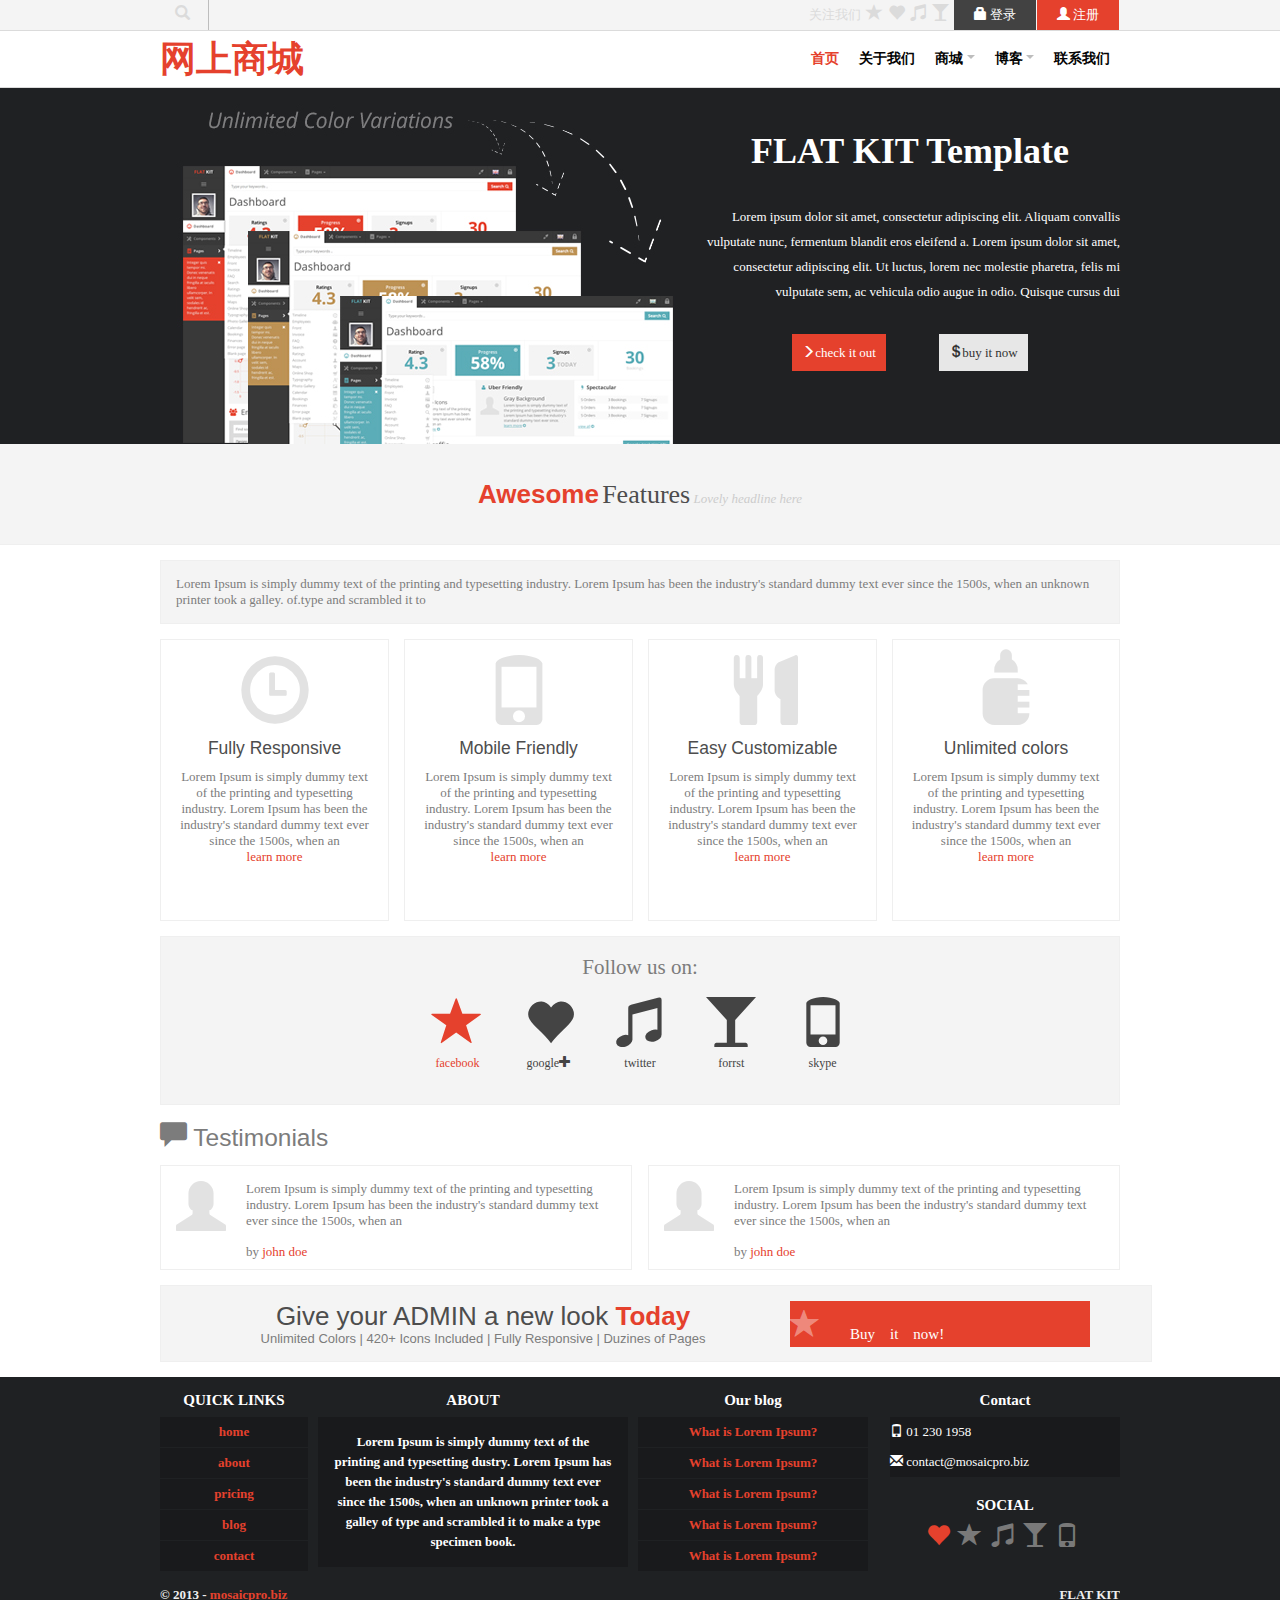
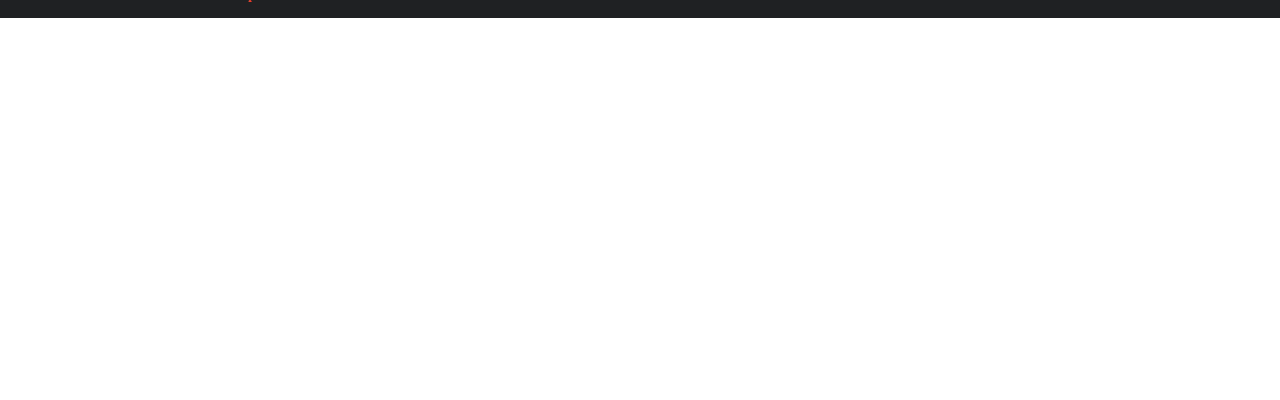
<file: index.html>
<!DOCTYPE html>
<html lang="en">
<head>
	<meta charset="UTF-8">
	<title>首页</title>
	<link rel="stylesheet" href="fonts/glyphicons/css/glyphicons.css">
	<link rel="stylesheet" href="css/style.css">
	<link rel="stylesheet" href="css/index.css">
</head>
<body>
	<div id="header">
		<div id="top-nav">
			<div class="wrapper">
				<div id="search-box">
					<span class="glyphicon glyphicon-search"></span>
				</div>
				<div id="top-menu">
					<ul>
						<li class="follow-us">关注我们</li>
						<li class="share"><a href="#"><span class="glyphicon glyphicon-star"></span></a></li>
						<li class="share"><a href="#"><span class="glyphicon glyphicon-heart"></span></a></li>
						<li class="share"><a href="#"><span class="glyphicon glyphicon-music"></span></a></li>
						<li class="share"><a href="#"><span class="glyphicon glyphicon-glass"></span></a></li>
						<li class="btn login">
							<a href="#">
								<span class="glyphicon glyphicon-lock"></span>
								登录
							</a>
						</li>
						<li class="btn register">
							<a href="#">
								<span class="glyphicon glyphicon-user"></span>
								注册
							</a>
						</li>
					</ul>
					
				</div>
			</div>
		</div>
		<div id="nav">
			<div class="wrapper">
				<h1 class="logo">网上商城</h1>
				<ul class="nav-menu" id="menu-box">
					<li class="selected"><a href="#">首页</a></li>
					<li><a href="#">关于我们</a></li>
					<li class="menu-btn">
						<a href="#">商城 <span class="arrow"></span></a>
						<ul class="sub-menu">
							<li><a href="#">商品类别</a></li>
							<li><a href="#">商品详情</a></li>
							<li><a href="#">购物车</a></li>
						</ul>
					</li>
					<li class="menu-btn">
						<a href="#">博客 <span class="arrow"></span></a>
						<ul class="sub-menu">
							<li><a href="#">博客</a></li>
						</ul>
					</li>
					<li><a href="#">联系我们</a></li>
				</ul>
			</div>
		</div>
	</div>
	<div id="banner">
		<div class="wrapper" style="position: relative;">
			<img src="img/front-home-banner.jpg" alt="">
			<div class="banner-content">
				<h1>FLAT KIT Template</h1>
				<p>
					Lorem ipsum dolor sit amet, consectetur adipiscing elit. Aliquam convallis vulputate nunc, fermentum blandit eros eleifend a. Lorem ipsum dolor sit amet, consectetur adipiscing elit. Ut luctus, lorem nec molestie pharetra, felis mi vulputate sem, ac vehicula odio augue in odio. Quisque cursus dui
				</p>
				<a href="#" class="check-out"><span class="glyphicon glyphicon-menu-right"></span>check it out</a>
				<a href="#" class="buy-now"><span class="glyphicon glyphicon-usd"></span>buy it now</a>
			</div>
		</div>
	</div>
	<div id="awesome">
		<span id="text-primary">Awesome</span>
		<span id="text-features">Features</span>
		<span id="hidden-phone">Lovely headline here</span>
	</div>
	<div id="content" class="wrapper">
		<div id="slogan">
			Lorem Ipsum is simply dummy text of the printing and typesetting industry. Lorem Ipsum has been the industry's standard dummy text ever since the 1500s, when an unknown printer took a galley. of.type and scrambled it to
		</div>
		<ul id="features">
			<li>
				<span class="glyphicon glyphicon-time"></span>
				<h3>Fully Responsive</h3>
				<p>Lorem Ipsum is simply dummy text of the printing and typesetting industry. Lorem Ipsum has been the industry's standard dummy text ever since the 1500s, when an<br>
				<a href="#">learn more</a>
				</p>
			</li>
			<li>
				<span class="glyphicon glyphicon-phone"></span>
				<h3>Mobile Friendly</h3>
				<p>Lorem Ipsum is simply dummy text of the printing and typesetting industry. Lorem Ipsum has been the industry's standard dummy text ever since the 1500s, when an<br>
				<a href="#">learn more</a>
				</p>
			</li>
			<li>
				<span class="glyphicon glyphicon-cutlery"></span>
				<h3>Easy Customizable</h3>
				<p>Lorem Ipsum is simply dummy text of the printing and typesetting industry. Lorem Ipsum has been the industry's standard dummy text ever since the 1500s, when an<br>
				<a href="#">learn more</a>
				</p>
			</li>
			<li>
				<span class="glyphicon glyphicon-baby-formula"></span>
				<h3>Unlimited colors</h3>
				<p>Lorem Ipsum is simply dummy text of the printing and typesetting industry. Lorem Ipsum has been the industry's standard dummy text ever since the 1500s, when an<br>
				<a href="#">learn more</a>
				</p>
			</li>
		</ul>
		<div id="follow-us" class="wrapper">
			<h3>Follow us on:</h3>
			<ul>
				<li class="selected"><a href="#" class="glyphicon glyphicon-star"><br><span>facebook</span></a></li>
				<li><a href="#" class="glyphicon glyphicon-heart"><br><span>google+</span></a></li>
				<li><a href="#" class="glyphicon glyphicon-music"><br><span>twitter</span></a></li>
				<li><a href="#" class="glyphicon glyphicon-glass"><br><span>forrst</span></a></li>
				<li><a href="#" class="glyphicon glyphicon-phone"><br><span>skype</span></a></li>
			</ul>
		</div>
		<h3 id="testimonials" class="wrapper">
			<span class="glyphicon glyphicon-comment"></span>
			Testimonials
		</h3>
		<div id="chat-list">
			<div class="chat-item">
				<span class="glyphicon glyphicon-user"></span>
				<div>
					<p>Lorem Ipsum is simply dummy text of the printing and typesetting industry. Lorem Ipsum has been the industry's standard dummy text ever since the 1500s, when an</p>
					<p>by <a href="#">john doe</a></p>
				</div>
			</div>
			<div class="chat-item">
				<span class="glyphicon glyphicon-user"></span>
				<div>
					<p>Lorem Ipsum is simply dummy text of the printing and typesetting industry. Lorem Ipsum has been the industry's standard dummy text ever since the 1500s, when an</p>
					<p>by <a href="#">john doe</a></p>
				</div>
			</div>
		</div>
		<div id="admin" class="wrapper">
			<h2>Give your ADMIN a new look <span>Today</span></h2>
			<p>Unlimited Colors | 420+ Icons Included | Fully Responsive | Duzines of Pages</p>
			<a href="#" class="glyphicon glyphicon-star"> <span>Buy it now!</span></a>
		</div>
	</div>
	<div id="footer">
		<div class="wrapper">
			<div class="quick">
				<h3>QUICK LINKS</h3>
				<ul>
					<li><a href="#">home</a></li>
					<li><a href="#">about</a></li>
					<li><a href="#">pricing</a></li>
					<li><a href="#">blog</a></li>
					<li><a href="#">contact</a></li>
				</ul>
			</div>
			<div class="about">
				<h3>ABOUT</h3>
				<p>Lorem Ipsum is simply dummy text of the printing and typesetting dustry. Lorem Ipsum has been the industry's standard dummy text ever since the 1500s, when an unknown printer took a galley of type and scrambled it to make a type specimen book.</p>
			</div>
			<div class="blog">
				<h3>Our blog</h3>
				<ul>
					<li><a href="#">What is Lorem Ipsum?</a></li>
					<li><a href="#">What is Lorem Ipsum?</a></li>
					<li><a href="#">What is Lorem Ipsum?</a></li>
					<li><a href="#">What is Lorem Ipsum?</a></li>
					<li><a href="#">What is Lorem Ipsum?</a></li>
				</ul>
			</div>
			<div class="contact" style="margin-right: 0; float: right;">
				<h3>Contact</h3>
				<ul id="contact">
					<li><span class="glyphicon glyphicon-phone"></span> 01 230 1958</li>
					<li><span class="glyphicon glyphicon-envelope"></span> contact@mosaicpro.biz</li>
				</ul>
				<h3 style="margin-top: 20px;">SOCIAL</h3>
				<ul class="social">
					<li class="selected">
						<a href="#">
							<span class="glyphicon glyphicon-heart"></span>
						</a>
					</li>
					<li><a href="#"><span class="glyphicon glyphicon-star"></span></a></li>
					<li><a href="#"><span class="glyphicon glyphicon-music"></span></a></li>
					<li><a href="#"><span class="glyphicon glyphicon-glass"></span></a></li>
					<li><a href="#"><span class="glyphicon glyphicon-phone"></span></a></li>
				</ul>
			</div>
			<div class="mosaicpro">
				<div class="wrapper">
					<span id="biz">© 2013 - <span>mosaicpro.biz</span></span>
					<span id="flat">FLAT KIT</span>
				</div>	
			</div>
		</div>
	</div>
	<!-- js版本 -->
	<script src="js/common.js"></script>
	<!-- jquery版本 -->
	<script src="jquery/jquery-1.12.4.js"></script>
	<script src="jquery1/common.js"></script>
</body>
</html>
</file>
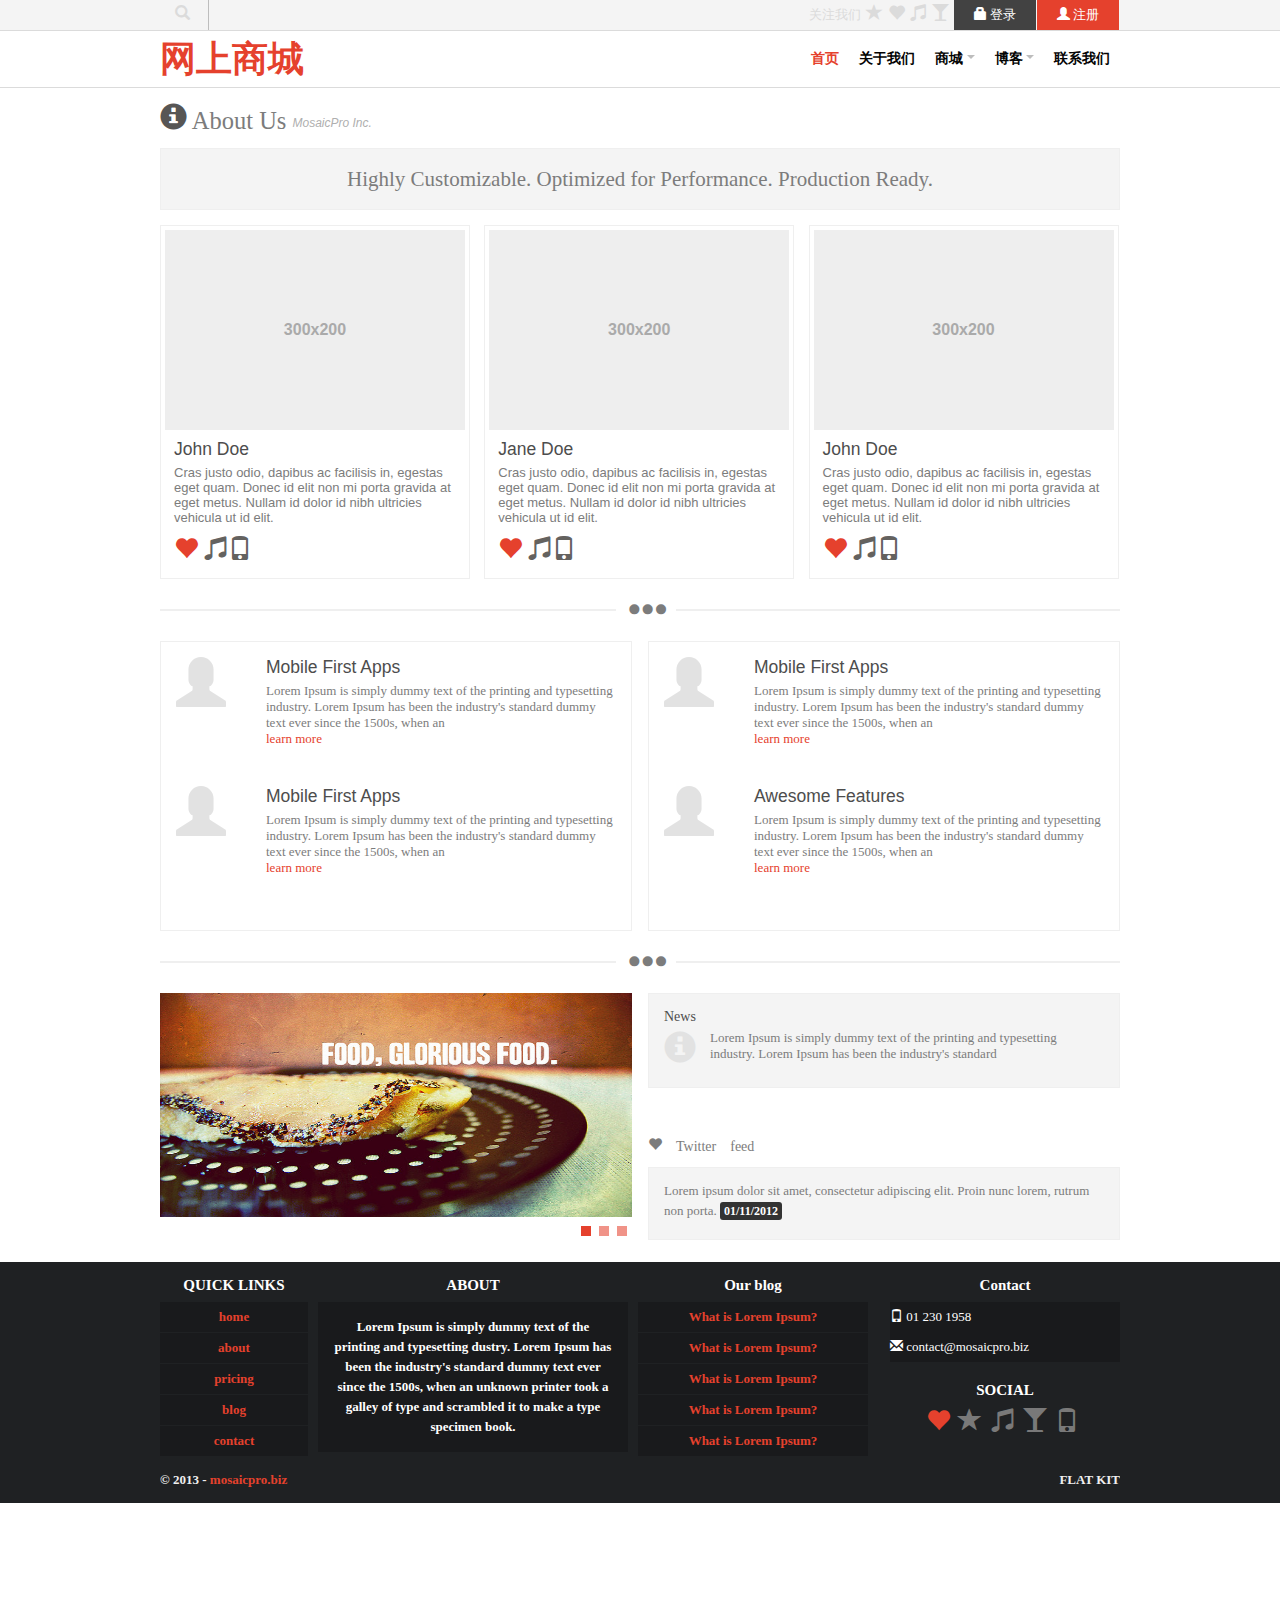
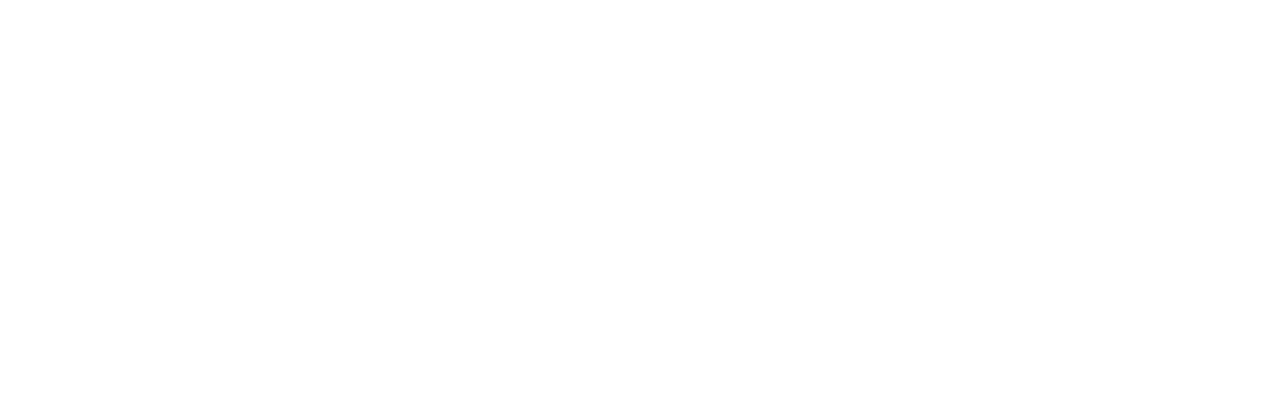
<file: aboutus.html>
<!DOCTYPE html>
<html lang="en">
<head>
	<meta charset="UTF-8">
	<title>关于我们</title>
	<link rel="stylesheet" href="fonts/glyphicons/css/glyphicons.css">
	<link rel="stylesheet" href="css/carousel.css">
	<link rel="stylesheet" href="css/style.css">
	<link rel="stylesheet" href="css/aboutus.css">
</head>
<body>
	<div id="header">
		<div id="top-nav">
			<div class="wrapper">
				<div id="search-box">
					<span class="glyphicon glyphicon-search"></span>
				</div>
				<div id="top-menu">
					<ul>
						<li class="follow-us">关注我们</li>
						<li class="share"><a href="#"><span class="glyphicon glyphicon-star"></span></a></li>
						<li class="share"><a href="#"><span class="glyphicon glyphicon-heart"></span></a></li>
						<li class="share"><a href="#"><span class="glyphicon glyphicon-music"></span></a></li>
						<li class="share"><a href="#"><span class="glyphicon glyphicon-glass"></span></a></li>
						<li class="btn login">
							<a href="#">
								<span class="glyphicon glyphicon-lock"></span>
								登录
							</a>
						</li>
						<li class="btn register">
							<a href="#">
								<span class="glyphicon glyphicon-user"></span>
								注册
							</a>
						</li>
					</ul>
					
				</div>
			</div>
		</div>
		<div id="nav">
			<div class="wrapper">
				<h1 class="logo">网上商城</h1>
				<ul class="nav-menu" id="menu-box">
					<li class="selected"><a href="#">首页</a></li>
					<li><a href="#">关于我们</a></li>
					<li class="menu-btn">
						<a href="#">商城 <span class="arrow"></span></a>
						<ul class="sub-menu">
							<li><a href="#">商品类别</a></li>
							<li><a href="#">商品详情</a></li>
							<li><a href="#">购物车</a></li>
						</ul>
					</li>
					<li class="menu-btn">
						<a href="#">博客 <span class="arrow"></span></a>
						<ul class="sub-menu">
							<li><a href="#">博客</a></li>
						</ul>
					</li>
					<li><a href="#">联系我们</a></li>
				</ul>
			</div>
		</div>
	</div>
	<div id="content">
		<div class="wrapper">
			<h1 id="title">
				<span class="glyphicon glyphicon-info-sign"></span>
				About Us
				<span id="mosaicPro">MosaicPro Inc.</span>
			</h1>
			<div id="slogan">
				<h3>Highly Customizable. Optimized for Performance. Production Ready.</h3>
			</div>
			<div id="comment">
				<ul>
					<li>
						<div class="holder">300x200</div>
						<div class="comment-content">
							<h4>John Doe</h4>
							<p>Cras justo odio, dapibus ac facilisis in, egestas eget quam. Donec id elit non mi porta gravida at eget metus. Nullam id dolor id nibh ultricies vehicula ut id elit.</p>
							<a href="#">
							<span class="glyphicon glyphicon-heart selected"></span>
							<span class="glyphicon glyphicon-music"></span><span class="glyphicon glyphicon-phone"></span></a>
						</div>
					</li>
					<li>
						<div class="holder">300x200</div>
						<div class="comment-content">
							<h4>Jane Doe</h4>
							<p>Cras justo odio, dapibus ac facilisis in, egestas eget quam. Donec id elit non mi porta gravida at eget metus. Nullam id dolor id nibh ultricies vehicula ut id elit.</p>
							<a href="#">
							<span class="glyphicon glyphicon-heart selected"></span>
							<span class="glyphicon glyphicon-music"></span><span class="glyphicon glyphicon-phone"></span></a>
						</div>
					</li>
					<li style="margin-right: 0;">
						<div class="holder">300x200</div>
						<div class="comment-content">
							<h4>John Doe</h4>
							<p>Cras justo odio, dapibus ac facilisis in, egestas eget quam. Donec id elit non mi porta gravida at eget metus. Nullam id dolor id nibh ultricies vehicula ut id elit.</p>
							<a href="#">
							<span class="glyphicon glyphicon-heart selected"></span>
							<span class="glyphicon glyphicon-music"></span><span class="glyphicon glyphicon-phone"></span></a>
						</div>
					</li>
				</ul>
			</div>
			<div class="separator">
				<span class="glyphicon glyphicon-option-horizontal"></span>
			</div>
			<div id="features">
				<ul>
					<li class="features-left">
						<div>
							<span class="glyphicon glyphicon-user"></span>
							<div class="features-content">
								<h4>Mobile First Apps</h4>
								<p>Lorem Ipsum is simply dummy text of the printing and typesetting industry. Lorem Ipsum has been the industry's standard dummy text ever since the 1500s, when an<br>
								<a href="#">learn more</a></p>
							</div>
						</div>
						<div>
							<span class="glyphicon glyphicon-user"></span>
							<div class="features-content">
								<h4>Mobile First Apps</h4>
								<p>Lorem Ipsum is simply dummy text of the printing and typesetting industry. Lorem Ipsum has been the industry's standard dummy text ever since the 1500s, when an<br>
								<a href="#">learn more</a></p>
							</div>
						</div>
					</li>
					<li class="features-right">
						<div>
							<span class="glyphicon glyphicon-user"></span>
							<div class="features-content">
								<h4>Mobile First Apps</h4>
								<p>Lorem Ipsum is simply dummy text of the printing and typesetting industry. Lorem Ipsum has been the industry's standard dummy text ever since the 1500s, when an<br>
								<a href="#">learn more</a></p>
							</div>
						</div>
						<div>
							<span class="glyphicon glyphicon-user"></span>
							<div class="features-content">
								<h4>Awesome Features</h4>
								<p>Lorem Ipsum is simply dummy text of the printing and typesetting industry. Lorem Ipsum has been the industry's standard dummy text ever since the 1500s, when an<br>
								<a href="#">learn more</a></p>
							</div>
						</div>
					</li>
				</ul>
			</div>
			<div class="separator">
				<span class="glyphicon glyphicon-option-horizontal"></span>
			</div>
			<div class="carousel">
				<div class="carousel-imgs">
					<img src="img/8.jpg" alt="">
					<img src="img/9.jpg" alt="">
					<img src="img/10.jpg" alt="">
				</div>
				<ul class="carousel-btns">
					<li class="selected"></li>
					<li></li>
					<li></li>
				</ul>
			</div>
			<div id="news">
				<div class="news-content">
					<h5>News</h5>
					<span class="glyphicon glyphicon-info-sign"></span>
					<p>Lorem Ipsum is simply dummy text of the printing and typesetting industry. Lorem Ipsum has been the industry's standard</p>
				</div>
				<div class="twitter">
					<span class="glyphicon glyphicon-heart"> Twitter feed</span>
				</div>
				<div class="twitter-content">
					<p>Lorem ipsum dolor sit amet, consectetur adipiscing elit. Proin nunc lorem, rutrum non porta. <span>01/11/2012</span></p>
				</div>
			</div>
		</div>
	</div>
	<div id="footer">
		<div class="wrapper">
			<div class="quick">
				<h3>QUICK LINKS</h3>
				<ul>
					<li><a href="#">home</a></li>
					<li><a href="#">about</a></li>
					<li><a href="#">pricing</a></li>
					<li><a href="#">blog</a></li>
					<li><a href="#">contact</a></li>
				</ul>
			</div>
			<div class="about">
				<h3>ABOUT</h3>
				<p>Lorem Ipsum is simply dummy text of the printing and typesetting dustry. Lorem Ipsum has been the industry's standard dummy text ever since the 1500s, when an unknown printer took a galley of type and scrambled it to make a type specimen book.</p>
			</div>
			<div class="blog">
				<h3>Our blog</h3>
				<ul>
					<li><a href="#">What is Lorem Ipsum?</a></li>
					<li><a href="#">What is Lorem Ipsum?</a></li>
					<li><a href="#">What is Lorem Ipsum?</a></li>
					<li><a href="#">What is Lorem Ipsum?</a></li>
					<li><a href="#">What is Lorem Ipsum?</a></li>
				</ul>
			</div>
			<div class="contact" style="margin-right: 0; float: right;">
				<h3>Contact</h3>
				<ul id="contact">
					<li><span class="glyphicon glyphicon-phone"></span> 01 230 1958</li>
					<li><span class="glyphicon glyphicon-envelope"></span> contact@mosaicpro.biz</li>
				</ul>
				<h3 style="margin-top: 20px;">SOCIAL</h3>
				<ul class="social">
					<li class="selected">
						<a href="#">
							<span class="glyphicon glyphicon-heart"></span>
						</a>
					</li>
					<li><a href="#"><span class="glyphicon glyphicon-star"></span></a></li>
					<li><a href="#"><span class="glyphicon glyphicon-music"></span></a></li>
					<li><a href="#"><span class="glyphicon glyphicon-glass"></span></a></li>
					<li><a href="#"><span class="glyphicon glyphicon-phone"></span></a></li>
				</ul>
			</div>
			<div class="mosaicpro">
				<div class="wrapper">
					<span id="biz">© 2013 - <span>mosaicpro.biz</span></span>
					<span id="flat">FLAT KIT</span>
				</div>	
			</div>
		</div>
	</div>
</body>
</html>
</file>
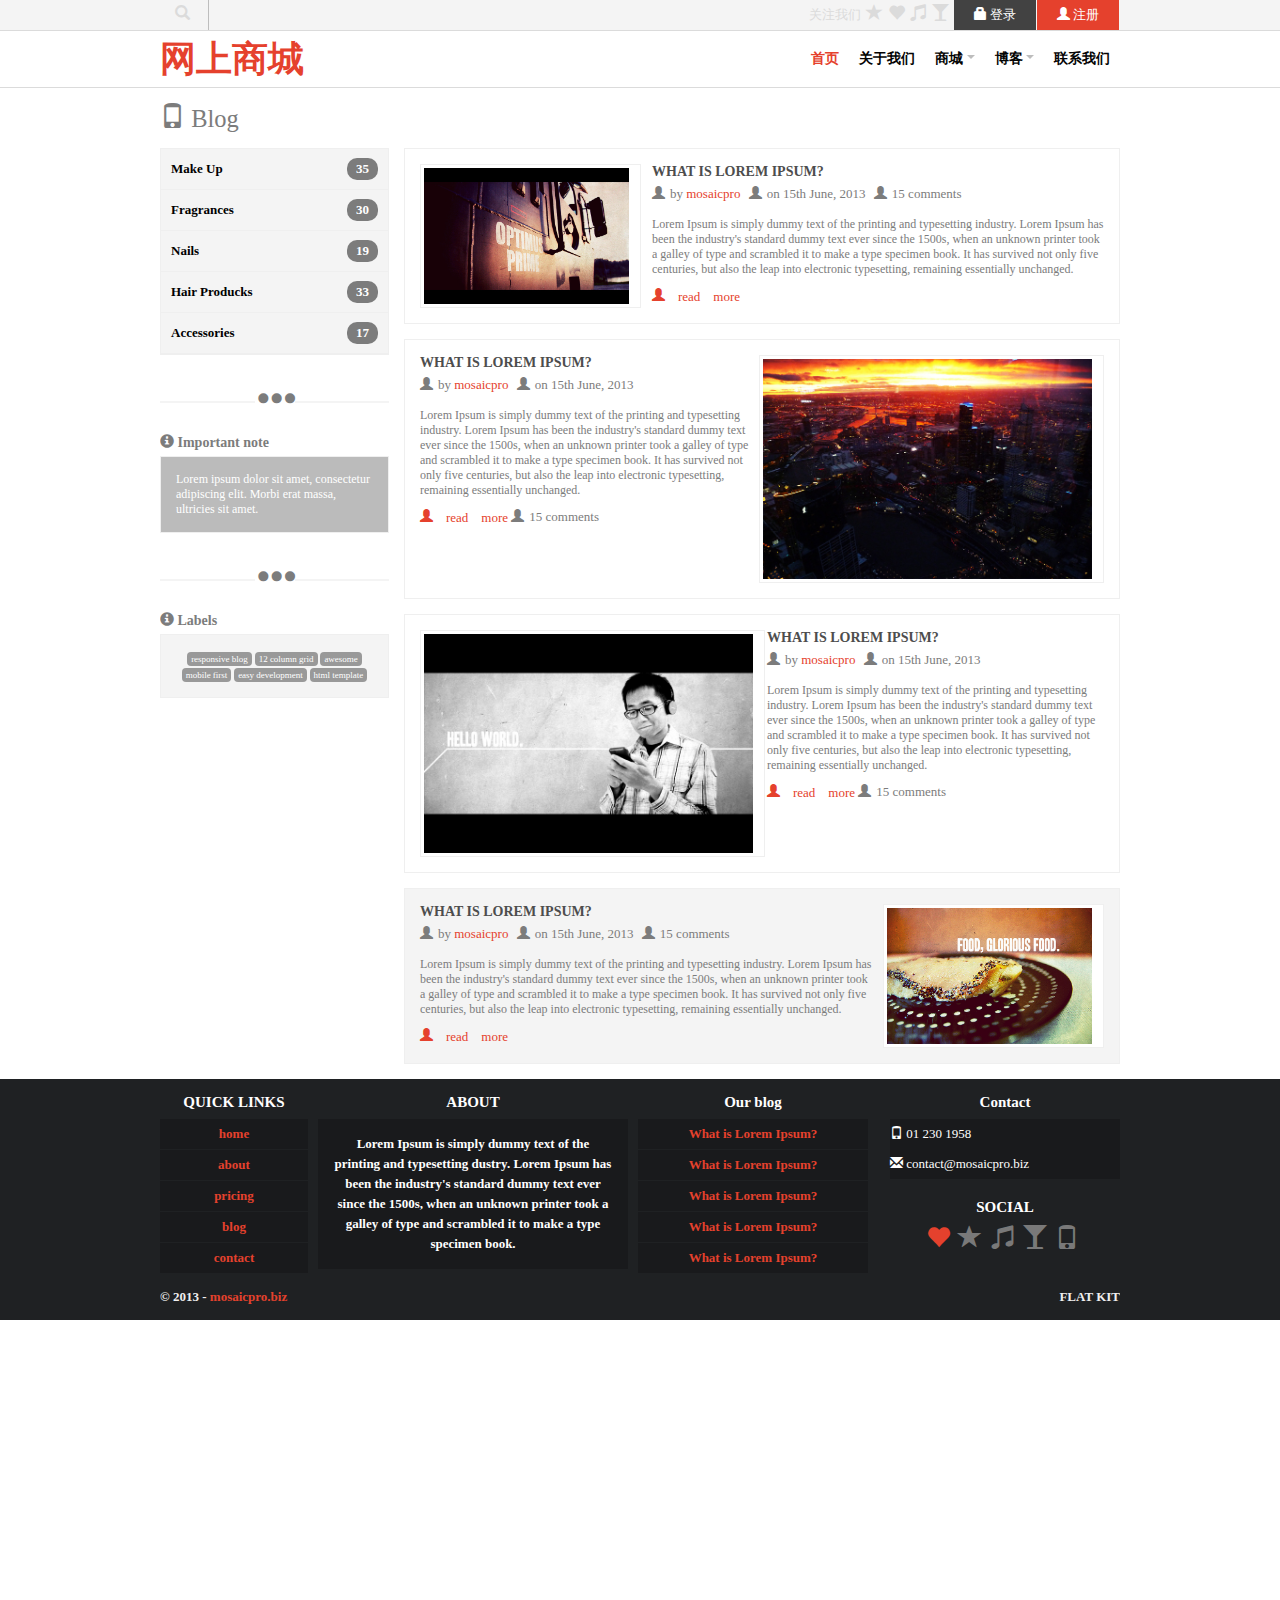
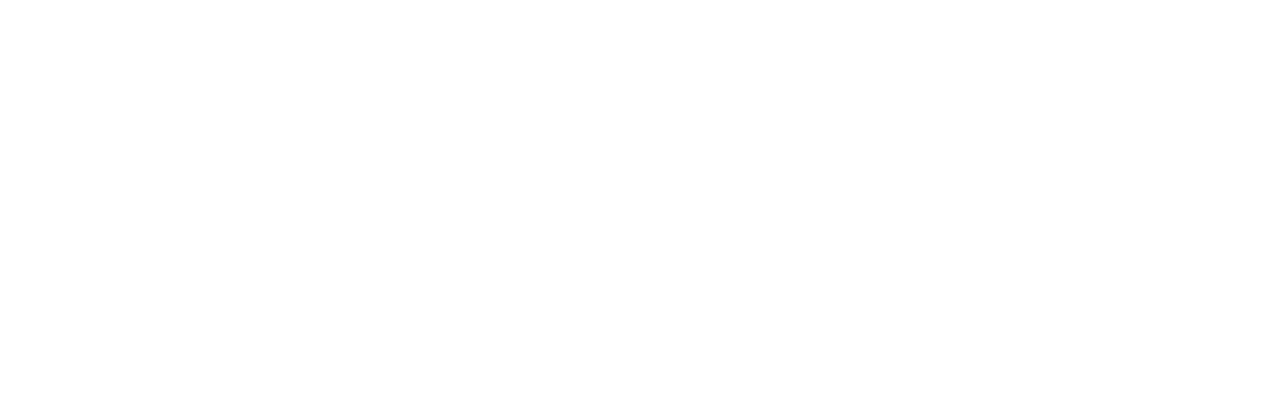
<file: blog.html>
<!DOCTYPE html>
<html lang="en">
<head>
	<meta charset="UTF-8">
	<title>微博</title>
	<link rel="stylesheet" href="fonts/glyphicons/css/glyphicons.css">
	<link rel="stylesheet" href="css/style.css">
	<link rel="stylesheet" href="css/blog.css">
</head>
<body>
	<div id="header">
		<div id="top-nav">
			<div class="wrapper">
				<div id="search-box">
					<span class="glyphicon glyphicon-search"></span>
				</div>
				<div id="top-menu">
					<ul>
						<li class="follow-us">关注我们</li>
						<li class="share"><a href="#"><span class="glyphicon glyphicon-star"></span></a></li>
						<li class="share"><a href="#"><span class="glyphicon glyphicon-heart"></span></a></li>
						<li class="share"><a href="#"><span class="glyphicon glyphicon-music"></span></a></li>
						<li class="share"><a href="#"><span class="glyphicon glyphicon-glass"></span></a></li>
						<li class="btn login">
							<a href="#">
								<span class="glyphicon glyphicon-lock"></span>
								登录
							</a>
						</li>
						<li class="btn register">
							<a href="#">
								<span class="glyphicon glyphicon-user"></span>
								注册
							</a>
						</li>
					</ul>
					
				</div>
			</div>
		</div>
		<div id="nav">
			<div class="wrapper">
				<h1 class="logo">网上商城</h1>
				<ul class="nav-menu" id="menu-box">
					<li class="selected"><a href="#">首页</a></li>
					<li><a href="#">关于我们</a></li>
					<li class="menu-btn">
						<a href="#">商城 <span class="arrow"></span></a>
						<ul class="sub-menu">
							<li><a href="#">商品类别</a></li>
							<li><a href="#">商品详情</a></li>
							<li><a href="#">购物车</a></li>
						</ul>
					</li>
					<li class="menu-btn">
						<a href="#">博客 <span class="arrow"></span></a>
						<ul class="sub-menu">
							<li><a href="#">博客</a></li>
						</ul>
					</li>
					<li><a href="#">联系我们</a></li>
				</ul>
			</div>
		</div>
	</div>
	<div id="content" class="wrapper">
		<h3 id="title">
			<span class="glyphicon glyphicon-phone"></span>
			Blog
		</h3>
		<div class="sidebar-box">
			<ul class="list">
				<li><a href="#">Make Up</a> <span>35</span></li>
				<li><a href="#">Fragrances</a> <span>30</span></li>
				<li><a href="#">Nails</a> <span>19</span></li>
				<li><a href="#">Hair Producks</a> <span>33</span></li>
				<li><a href="#">Accessories</a> <span>17</span></li>
			</ul>
			<div class="separator">
				<span class="glyphicon glyphicon-option-horizontal"></span>
			</div>
			<h4 class="important">
				<span class="glyphicon glyphicon-info-sign"></span>
				  Important note
			</h4>
			<div class="note">
				<p>Lorem ipsum dolor sit amet, consectetur adipiscing elit. Morbi erat massa, ultricies sit amet.</p>
			</div>
			<div class="separator">
				<span class="glyphicon glyphicon-option-horizontal"></span>
			</div>
			<h4 class="important">
				<span class="glyphicon glyphicon-info-sign"></span>
				  Labels
			</h4>
			<div class="labels">
				<span>responsive blog</span>
				<span>12 column grid</span>
				<span>awesome</span>
				<span>mobile first</span>
				<span>easy development</span>
				<span>html template</span>
			</div>
		</div>
		<ul id="blog-item">
			<li class="item-1 img-left">
				<a href="#" class="picture"><img src="img/14.jpg" alt=""></a>
				<div>
					<h5>WHAT IS LOREM IPSUM?</h5>
					<span><span class="glyphicon glyphicon-user"></span>by<a href="#"> mosaicpro</a></span>
					<span><span class="glyphicon glyphicon-user"></span>on 15th June, 2013</span>
					<span><span class="glyphicon glyphicon-user"></span>15 comments</span>
					<p>Lorem Ipsum is simply dummy text of the printing and typesetting industry. Lorem Ipsum has been the industry's standard dummy text ever since the 1500s, when an unknown printer took a galley of type and scrambled it to make a type specimen book. It has survived not only five centuries, but also the leap into electronic typesetting, remaining essentially unchanged.</p>
					<a href="#" class="glyphicon glyphicon-user"> read more</a>
				</div>
			</li>
			<li class="item-2 img-right">
				<a href="#" class="picture"><img src="img/15.jpg" alt=""></a>
				<div>
					<h5>WHAT IS LOREM IPSUM?</h5>
					<span><span class="glyphicon glyphicon-user"></span>by<a href="#"> mosaicpro</a></span>
					<span><span class="glyphicon glyphicon-user"></span>on 15th June, 2013</span>
					<p>Lorem Ipsum is simply dummy text of the printing and typesetting industry. Lorem Ipsum has been the industry's standard dummy text ever since the 1500s, when an unknown printer took a galley of type and scrambled it to make a type specimen book. It has survived not only five centuries, but also the leap into electronic typesetting, remaining essentially unchanged.</p>
					<a href="#" class="glyphicon glyphicon-user"> read more</a>
					<span><span class="glyphicon glyphicon-user"></span>15 comments</span>
				</div>
			</li>
			<li class="item-2 img-left">
				<a href="#" class="picture"><img src="img/16.jpg" alt=""></a>
				<div>
					<h5>WHAT IS LOREM IPSUM?</h5>
					<span><span class="glyphicon glyphicon-user"></span>by<a href="#"> mosaicpro</a></span>
					<span><span class="glyphicon glyphicon-user"></span>on 15th June, 2013</span>
					<p>Lorem Ipsum is simply dummy text of the printing and typesetting industry. Lorem Ipsum has been the industry's standard dummy text ever since the 1500s, when an unknown printer took a galley of type and scrambled it to make a type specimen book. It has survived not only five centuries, but also the leap into electronic typesetting, remaining essentially unchanged.</p>
					<a href="#" class="glyphicon glyphicon-user"> read more</a>
					<span><span class="glyphicon glyphicon-user"></span>15 comments</span>
				</div>
			</li>
			<li class="item-1 img-right">
				<a href="#" class="picture"><img src="img/8.jpg" alt=""></a>
				<div>
					<h5>WHAT IS LOREM IPSUM?</h5>
					<span><span class="glyphicon glyphicon-user"></span>by<a href="#"> mosaicpro</a></span>
					<span><span class="glyphicon glyphicon-user"></span>on 15th June, 2013</span>
					<span><span class="glyphicon glyphicon-user"></span>15 comments</span>
					<p>Lorem Ipsum is simply dummy text of the printing and typesetting industry. Lorem Ipsum has been the industry's standard dummy text ever since the 1500s, when an unknown printer took a galley of type and scrambled it to make a type specimen book. It has survived not only five centuries, but also the leap into electronic typesetting, remaining essentially unchanged.</p>
					<a href="#" class="glyphicon glyphicon-user"> read more</a>
				</div>
			</li>
		</ul>
	</div>
	<div id="footer">
		<div class="wrapper">
			<div class="quick">
				<h3>QUICK LINKS</h3>
				<ul>
					<li><a href="#">home</a></li>
					<li><a href="#">about</a></li>
					<li><a href="#">pricing</a></li>
					<li><a href="#">blog</a></li>
					<li><a href="#">contact</a></li>
				</ul>
			</div>
			<div class="about">
				<h3>ABOUT</h3>
				<p>Lorem Ipsum is simply dummy text of the printing and typesetting dustry. Lorem Ipsum has been the industry's standard dummy text ever since the 1500s, when an unknown printer took a galley of type and scrambled it to make a type specimen book.</p>
			</div>
			<div class="blog">
				<h3>Our blog</h3>
				<ul>
					<li><a href="#">What is Lorem Ipsum?</a></li>
					<li><a href="#">What is Lorem Ipsum?</a></li>
					<li><a href="#">What is Lorem Ipsum?</a></li>
					<li><a href="#">What is Lorem Ipsum?</a></li>
					<li><a href="#">What is Lorem Ipsum?</a></li>
				</ul>
			</div>
			<div class="contact" style="margin-right: 0; float: right;">
				<h3>Contact</h3>
				<ul id="contact">
					<li><span class="glyphicon glyphicon-phone"></span> 01 230 1958</li>
					<li><span class="glyphicon glyphicon-envelope"></span> contact@mosaicpro.biz</li>
				</ul>
				<h3 style="margin-top: 20px;">SOCIAL</h3>
				<ul class="social">
					<li class="selected">
						<a href="#">
							<span class="glyphicon glyphicon-heart"></span>
						</a>
					</li>
					<li><a href="#"><span class="glyphicon glyphicon-star"></span></a></li>
					<li><a href="#"><span class="glyphicon glyphicon-music"></span></a></li>
					<li><a href="#"><span class="glyphicon glyphicon-glass"></span></a></li>
					<li><a href="#"><span class="glyphicon glyphicon-phone"></span></a></li>
				</ul>
			</div>
			<div class="mosaicpro">
				<div class="wrapper">
					<span id="biz">© 2013 - <span>mosaicpro.biz</span></span>
					<span id="flat">FLAT KIT</span>
				</div>	
			</div>
		</div>
	</div>
</body>
</html>
</file>
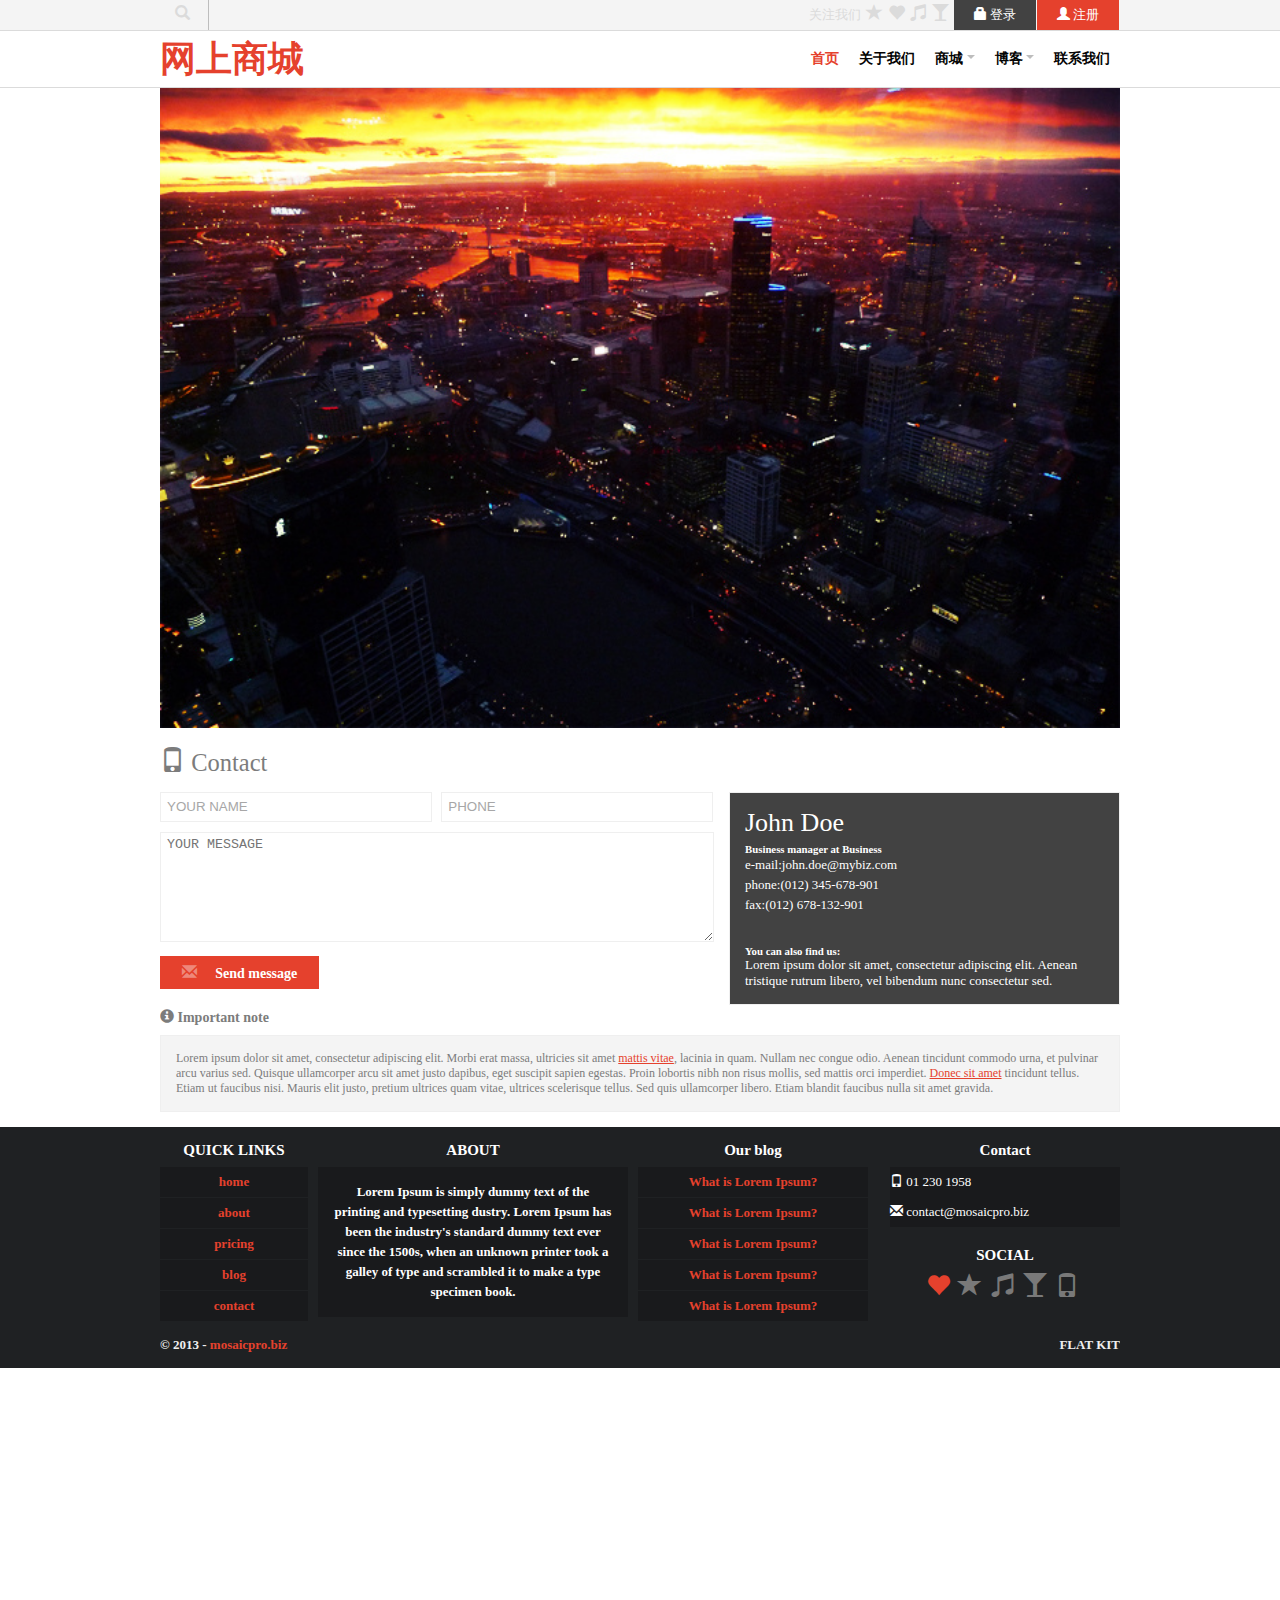
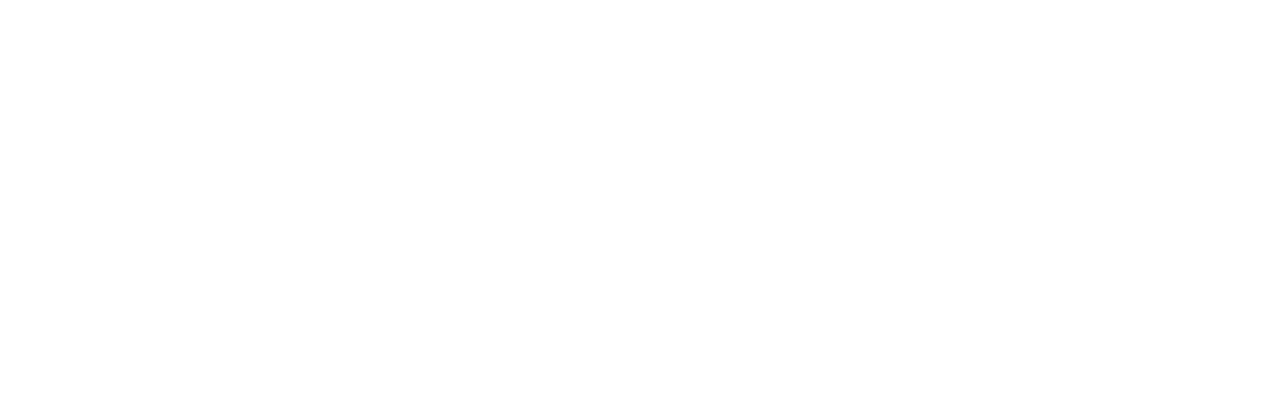
<file: contact.html>
<!DOCTYPE html>
<html lang="en">
<head>
	<meta charset="UTF-8">
	<title>联系我们</title>
	<link rel="stylesheet" href="fonts/glyphicons/css/glyphicons.css">
	<link rel="stylesheet" href="css/style.css">
	<link rel="stylesheet" href="css/contact.css">
</head>
<body>
	<div id="header">
		<div id="top-nav">
			<div class="wrapper">
				<div id="search-box">
					<span class="glyphicon glyphicon-search"></span>
				</div>
				<div id="top-menu">
					<ul>
						<li class="follow-us">关注我们</li>
						<li class="share"><a href="#"><span class="glyphicon glyphicon-star"></span></a></li>
						<li class="share"><a href="#"><span class="glyphicon glyphicon-heart"></span></a></li>
						<li class="share"><a href="#"><span class="glyphicon glyphicon-music"></span></a></li>
						<li class="share"><a href="#"><span class="glyphicon glyphicon-glass"></span></a></li>
						<li class="btn login">
							<a href="#">
								<span class="glyphicon glyphicon-lock"></span>
								登录
							</a>
						</li>
						<li class="btn register">
							<a href="#">
								<span class="glyphicon glyphicon-user"></span>
								注册
							</a>
						</li>
					</ul>
					
				</div>
			</div>
		</div>
		<div id="nav">
			<div class="wrapper">
				<h1 class="logo">网上商城</h1>
				<ul class="nav-menu" id="menu-box">
					<li class="selected"><a href="#">首页</a></li>
					<li><a href="#">关于我们</a></li>
					<li class="menu-btn">
						<a href="#">商城 <span class="arrow"></span></a>
						<ul class="sub-menu">
							<li><a href="#">商品类别</a></li>
							<li><a href="#">商品详情</a></li>
							<li><a href="#">购物车</a></li>
						</ul>
					</li>
					<li class="menu-btn">
						<a href="#">博客 <span class="arrow"></span></a>
						<ul class="sub-menu">
							<li><a href="#">博客</a></li>
						</ul>
					</li>
					<li><a href="#">联系我们</a></li>
				</ul>
			</div>
		</div>
	</div>
	<div id="content" class="wrapper">
		<img src="img/15.jpg" alt="">
		<h3 id="title">
			<span class="glyphicon glyphicon-phone"></span>
			Contact
		</h3>
		<div id="message-box">
			<div class="message">
				<input type="text" value="YOUR NAME">
				<input type="text" value="PHONE">
				<textarea name="" id="" cols="30" rows="10" placeholder="YOUR MESSAGE"></textarea>
				<a href="#">
					<span class="glyphicon glyphicon-envelope"></span>
					 Send message
				</a>
			</div>
			<div class="manager">
				<h3>John Doe</h3>
				<h5>Business manager at Business</h5>
				<span><span>e-mail:</span> <a href="#">john.doe@mybiz.com</a></span>
				<span><span>phone:</span> (012) 345-678-901</span>
				<span><span>fax:</span> (012) 678-132-901</span>
				<h5 class="find">You can also find us:</h5>
				<p>Lorem ipsum dolor sit amet, consectetur adipiscing elit. Aenean tristique rutrum libero, vel bibendum nunc consectetur sed.</p>
			</div>
		</div>
		<h4 class="important">
			<span class="glyphicon glyphicon-info-sign"></span>
			Important note
		</h4>
		<p class="note">Lorem ipsum dolor sit amet, consectetur adipiscing elit. Morbi erat massa, ultricies sit amet <a href="">mattis vitae</a>, lacinia in quam. Nullam nec congue odio. Aenean tincidunt commodo urna, et pulvinar arcu varius sed. Quisque ullamcorper arcu sit amet justo dapibus, eget suscipit sapien egestas. Proin lobortis nibh non risus mollis, sed mattis orci imperdiet. <a href="">Donec sit amet</a> tincidunt tellus. Etiam ut faucibus nisi. Mauris elit justo, pretium ultrices quam vitae, ultrices scelerisque tellus. Sed quis ullamcorper libero. Etiam blandit faucibus nulla sit amet gravida.</p>
	</div>
	<div id="footer">
		<div class="wrapper">
			<div class="quick">
				<h3>QUICK LINKS</h3>
				<ul>
					<li><a href="#">home</a></li>
					<li><a href="#">about</a></li>
					<li><a href="#">pricing</a></li>
					<li><a href="#">blog</a></li>
					<li><a href="#">contact</a></li>
				</ul>
			</div>
			<div class="about">
				<h3>ABOUT</h3>
				<p>Lorem Ipsum is simply dummy text of the printing and typesetting dustry. Lorem Ipsum has been the industry's standard dummy text ever since the 1500s, when an unknown printer took a galley of type and scrambled it to make a type specimen book.</p>
			</div>
			<div class="blog">
				<h3>Our blog</h3>
				<ul>
					<li><a href="#">What is Lorem Ipsum?</a></li>
					<li><a href="#">What is Lorem Ipsum?</a></li>
					<li><a href="#">What is Lorem Ipsum?</a></li>
					<li><a href="#">What is Lorem Ipsum?</a></li>
					<li><a href="#">What is Lorem Ipsum?</a></li>
				</ul>
			</div>
			<div class="contact" style="margin-right: 0; float: right;">
				<h3>Contact</h3>
				<ul id="contact">
					<li><span class="glyphicon glyphicon-phone"></span> 01 230 1958</li>
					<li><span class="glyphicon glyphicon-envelope"></span> contact@mosaicpro.biz</li>
				</ul>
				<h3 style="margin-top: 20px;">SOCIAL</h3>
				<ul class="social">
					<li class="selected">
						<a href="#">
							<span class="glyphicon glyphicon-heart"></span>
						</a>
					</li>
					<li><a href="#"><span class="glyphicon glyphicon-star"></span></a></li>
					<li><a href="#"><span class="glyphicon glyphicon-music"></span></a></li>
					<li><a href="#"><span class="glyphicon glyphicon-glass"></span></a></li>
					<li><a href="#"><span class="glyphicon glyphicon-phone"></span></a></li>
				</ul>
			</div>
			<div class="mosaicpro">
				<div class="wrapper">
					<span id="biz">© 2013 - <span>mosaicpro.biz</span></span>
					<span id="flat">FLAT KIT</span>
				</div>	
			</div>
		</div>
	</div>
</body>
</html>
</file>
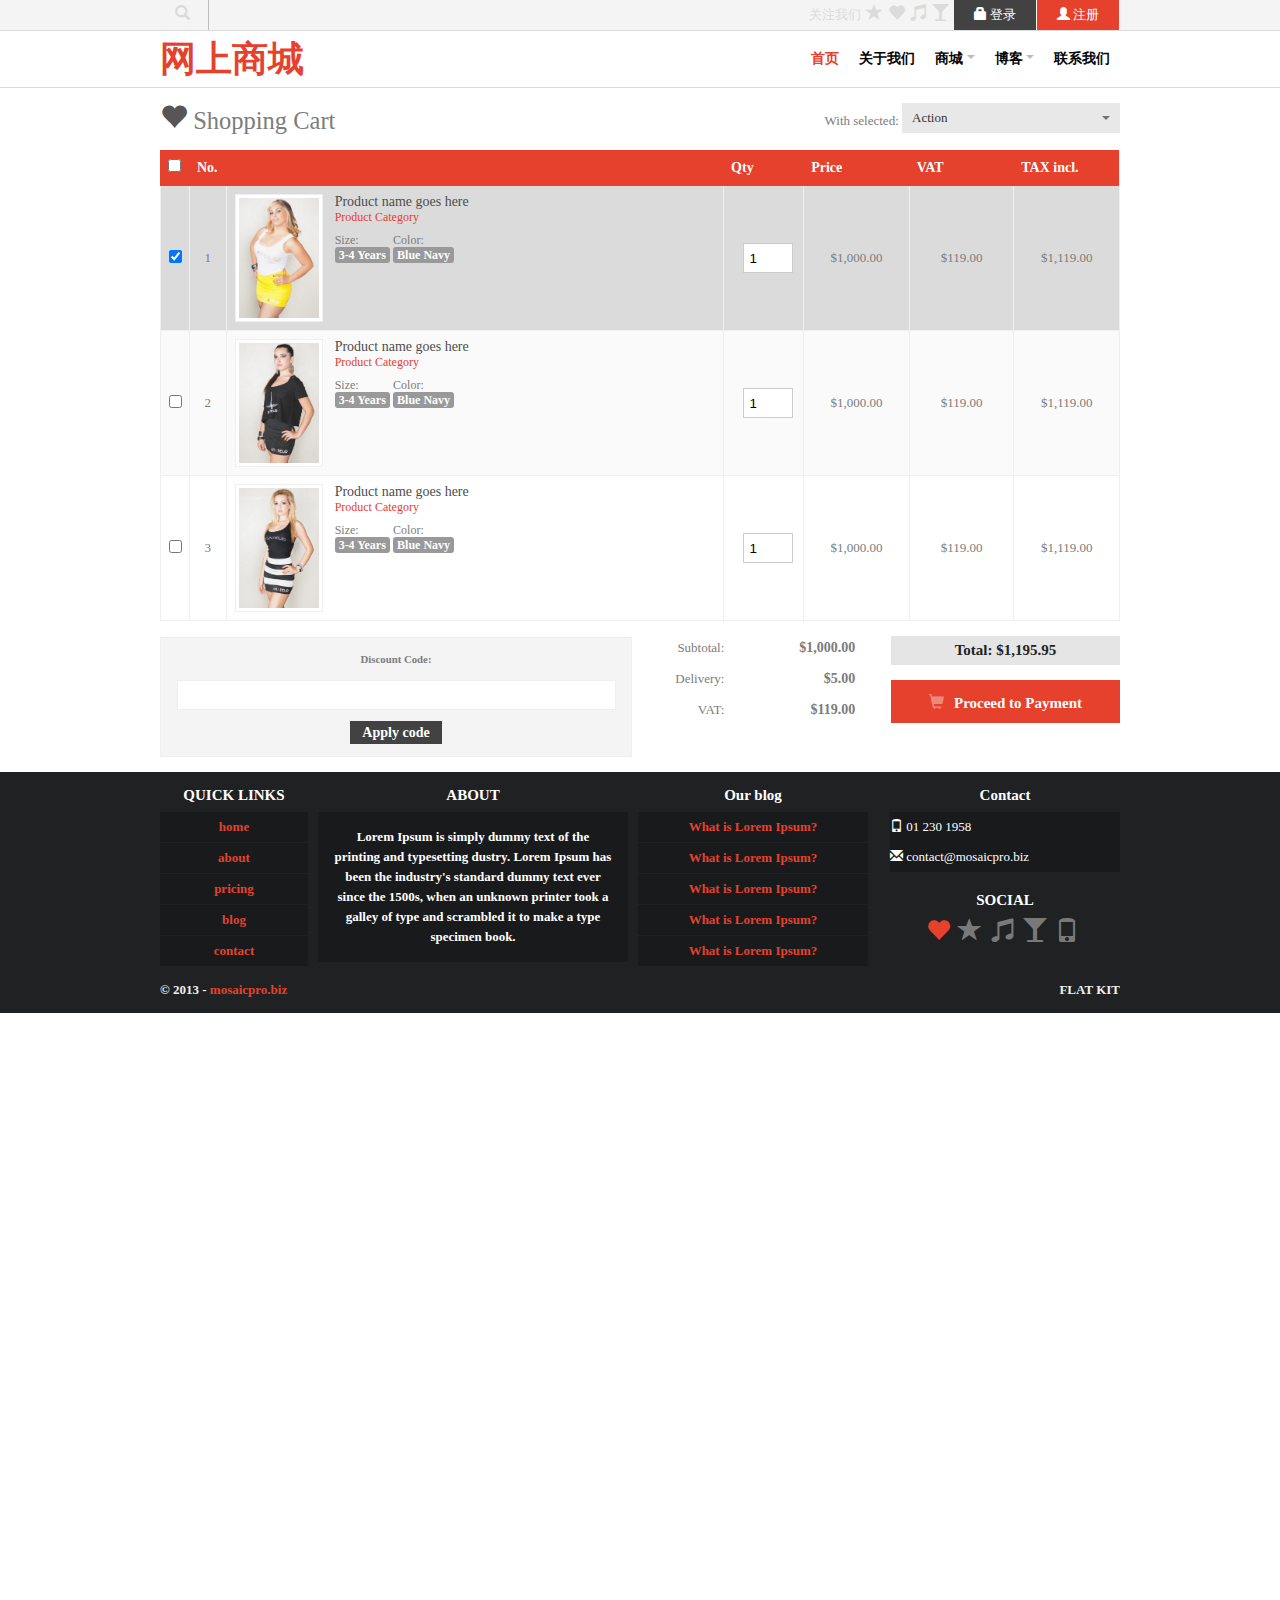
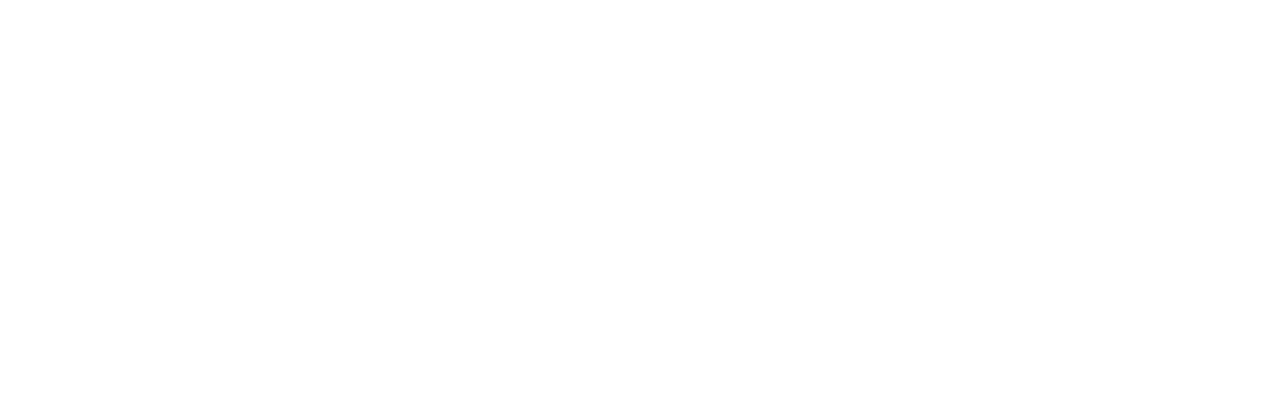
<file: shop-cart.html>
<!DOCTYPE html>
<html lang="en">
<head>
	<meta charset="UTF-8">
	<title>购物车</title>
	<link rel="stylesheet" href="fonts/glyphicons/css/glyphicons.css">
	<link rel="stylesheet" href="css/style.css">
	<link rel="stylesheet" href="css/shop-cart.css">
</head>
<body>
	<div id="header">
		<div id="top-nav">
			<div class="wrapper">
				<div id="search-box">
					<span class="glyphicon glyphicon-search"></span>
				</div>
				<div id="top-menu">
					<ul>
						<li class="follow-us">关注我们</li>
						<li class="share"><a href="#"><span class="glyphicon glyphicon-star"></span></a></li>
						<li class="share"><a href="#"><span class="glyphicon glyphicon-heart"></span></a></li>
						<li class="share"><a href="#"><span class="glyphicon glyphicon-music"></span></a></li>
						<li class="share"><a href="#"><span class="glyphicon glyphicon-glass"></span></a></li>
						<li class="btn login">
							<a href="#">
								<span class="glyphicon glyphicon-lock"></span>
								登录
							</a>
						</li>
						<li class="btn register">
							<a href="#">
								<span class="glyphicon glyphicon-user"></span>
								注册
							</a>
						</li>
					</ul>
					
				</div>
			</div>
		</div>
		<div id="nav">
			<div class="wrapper">
				<h1 class="logo">网上商城</h1>
				<ul class="nav-menu" id="menu-box">
					<li class="selected"><a href="#">首页</a></li>
					<li><a href="#">关于我们</a></li>
					<li class="menu-btn">
						<a href="#">商城 <span class="arrow"></span></a>
						<ul class="sub-menu">
							<li><a href="#">商品类别</a></li>
							<li><a href="#">商品详情</a></li>
							<li><a href="#">购物车</a></li>
						</ul>
					</li>
					<li class="menu-btn">
						<a href="#">博客 <span class="arrow"></span></a>
						<ul class="sub-menu">
							<li><a href="#">博客</a></li>
						</ul>
					</li>
					<li><a href="#">联系我们</a></li>
				</ul>
			</div>
		</div>
	</div>
	<div id="content" class="wrapper">
		<div id="title">
			<span class="glyphicon glyphicon-heart"></span>
			Shopping Cart
			<div>
				<span class="select">With selected:</span>
				<div class="select-box">
					<div class="sel-btn">
						<p>Action</p>
						<span></span>
					</div>
					<ul class="sel-menu"> 
						<li>Action</li>
						<li>Action</li>
						<li>Action</li>
					</ul>
				</div>
			</div>
		</div>
		<table id="list" cellspacing=0>
			<thead>
				<tr>
					<th><input id="checkall" type="checkbox"></th>
					<th>No.</th>
					<th width="528"></th>
					<th width="67">Qty</th>
					<th width="97">Price</th>
					<th width="97">VAT</th>
					<th width="97">TAX incl.</th>
				</tr>	
			</thead>
			<tbody>
				<tr class="goods selected">
					<td><input class="check-btn" type="checkbox" checked></td>
					<td>1</td>
					<td class="img-box">
						<a href="#">
							<img src="img/1.jpg" alt="">
							<div>
								<h5>Product name goes here</h5>
								<h6>Product Category</h6>
								<p>Size:<br><span>3-4 Years</span></p>
								<p>Color:<br><span>Blue Navy</span></p>
							</div>
						</a>
					</td>
					<td><input type="text" value="1" class="qty"></td>
					<td>$1,000.00</td>
					<td>$119.00</td>
					<td>$1,119.00</td>
				</tr>
				<tr class="goods goods-2">
					<td><input class="check-btn" type="checkbox"></td>
					<td>2</td>
					<td class="img-box">
						<a href="#">
							<img src="img/2.jpg" alt="">
							<div>
								<h5>Product name goes here</h5>
								<h6>Product Category</h6>
								<p>Size:<br><span>3-4 Years</span></p>
								<p>Color:<br><span>Blue Navy</span></p>
							</div>
						</a>
					</td>
					<td><input type="text" value="1" class="qty"></td>
					<td>$1,000.00</td>
					<td>$119.00</td>
					<td>$1,119.00</td>
				</tr>
				<tr class="goods">
					<td><input class="check-btn" type="checkbox"></td>
					<td>3</td>
					<td class="img-box">
						<a href="#">
							<img src="img/3.jpg" alt="">
							<div>
								<h5>Product name goes here</h5>
								<h6>Product Category</h6>
								<p>Size:<br><span>3-4 Years</span></p>
								<p>Color:<br><span>Blue Navy</span></p>
							</div>
						</a>
					</td>
					<td><input type="text" value="1" class="qty"></td>
					<td>$1,000.00</td>
					<td>$119.00</td>
					<td>$1,119.00</td>
				</tr>
			</tbody>
		</table>
		<div id="payment">
			<div class="discount">
				<h5>Discount Code:</h5>
				<input type="text">
				<a href="#">Apply code</a>
			</div>
			<div class="sub">
				<ul class="sub-text">
					<li>Subtotal:</li>
					<li>Delivery:</li>
					<li>VAT:</li>
				</ul>
				<ul class="sub-price">
					<li>$1,000.00</li>
					<li>$5.00</li>
					<li>$119.00</li>
				</ul>
			</div>
			<div class="total">
				<span>Total: $1,195.95</span>
				<a href="#"><span class="glyphicon glyphicon-shopping-cart"></span>Proceed to Payment</a>
			</div>
		</div>
	</div>
	<div id="footer">
		<div class="wrapper">
			<div class="quick">
				<h3>QUICK LINKS</h3>
				<ul>
					<li><a href="#">home</a></li>
					<li><a href="#">about</a></li>
					<li><a href="#">pricing</a></li>
					<li><a href="#">blog</a></li>
					<li><a href="#">contact</a></li>
				</ul>
			</div>
			<div class="about">
				<h3>ABOUT</h3>
				<p>Lorem Ipsum is simply dummy text of the printing and typesetting dustry. Lorem Ipsum has been the industry's standard dummy text ever since the 1500s, when an unknown printer took a galley of type and scrambled it to make a type specimen book.</p>
			</div>
			<div class="blog">
				<h3>Our blog</h3>
				<ul>
					<li><a href="#">What is Lorem Ipsum?</a></li>
					<li><a href="#">What is Lorem Ipsum?</a></li>
					<li><a href="#">What is Lorem Ipsum?</a></li>
					<li><a href="#">What is Lorem Ipsum?</a></li>
					<li><a href="#">What is Lorem Ipsum?</a></li>
				</ul>
			</div>
			<div class="contact" style="margin-right: 0; float: right;">
				<h3>Contact</h3>
				<ul id="contact">
					<li><span class="glyphicon glyphicon-phone"></span> 01 230 1958</li>
					<li><span class="glyphicon glyphicon-envelope"></span> contact@mosaicpro.biz</li>
				</ul>
				<h3 style="margin-top: 20px;">SOCIAL</h3>
				<ul class="social">
					<li class="selected">
						<a href="#">
							<span class="glyphicon glyphicon-heart"></span>
						</a>
					</li>
					<li><a href="#"><span class="glyphicon glyphicon-star"></span></a></li>
					<li><a href="#"><span class="glyphicon glyphicon-music"></span></a></li>
					<li><a href="#"><span class="glyphicon glyphicon-glass"></span></a></li>
					<li><a href="#"><span class="glyphicon glyphicon-phone"></span></a></li>
				</ul>
			</div>
			<div class="mosaicpro">
				<div class="wrapper">
					<span id="biz">© 2013 - <span>mosaicpro.biz</span></span>
					<span id="flat">FLAT KIT</span>
				</div>	
			</div>
		</div>
	</div>
	<!-- js版本 -->
	<!-- <script src="js/common.js"></script>
	<script src="js/shop-cart.js"></script> -->

	<!-- jquery版本 -->
	<script src="jquery/jquery-1.12.4.js"></script>
	<script src="jquery1/shop-cart.js"></script>
</body>
</html>
</file>
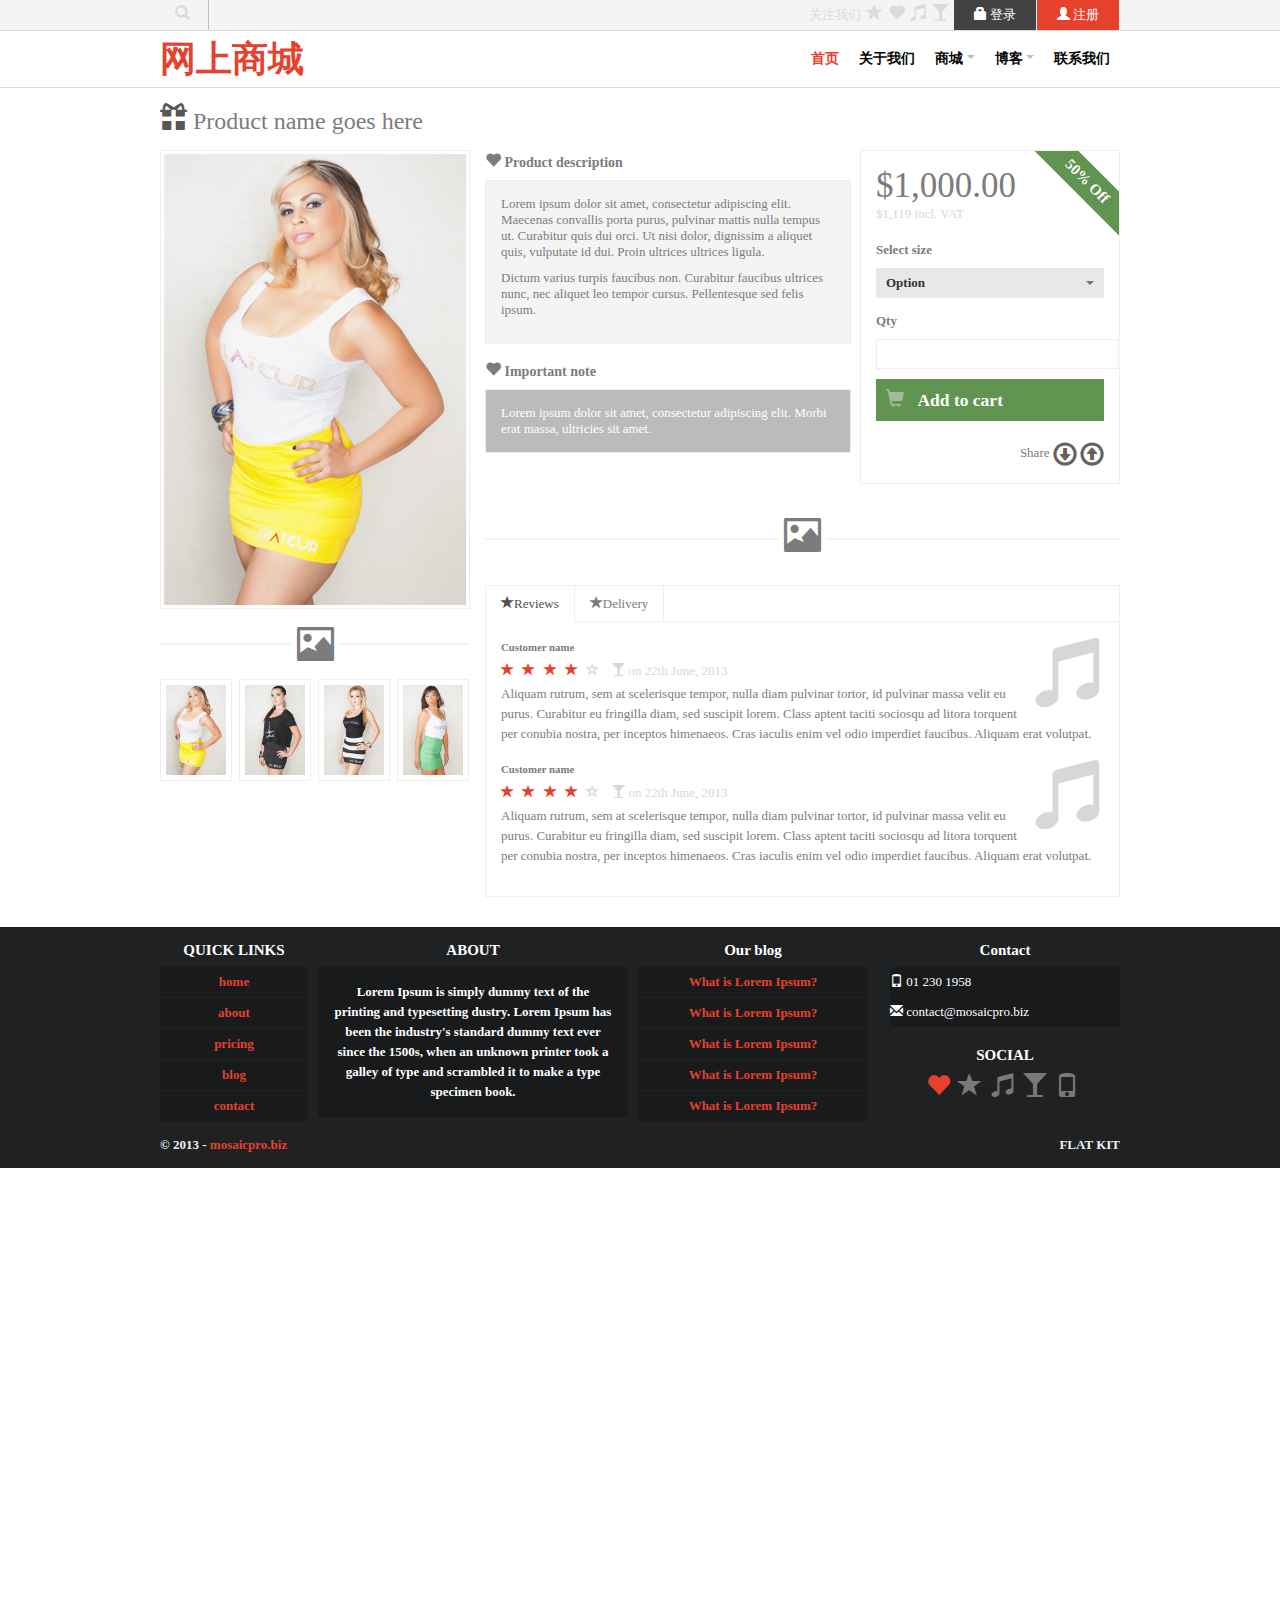
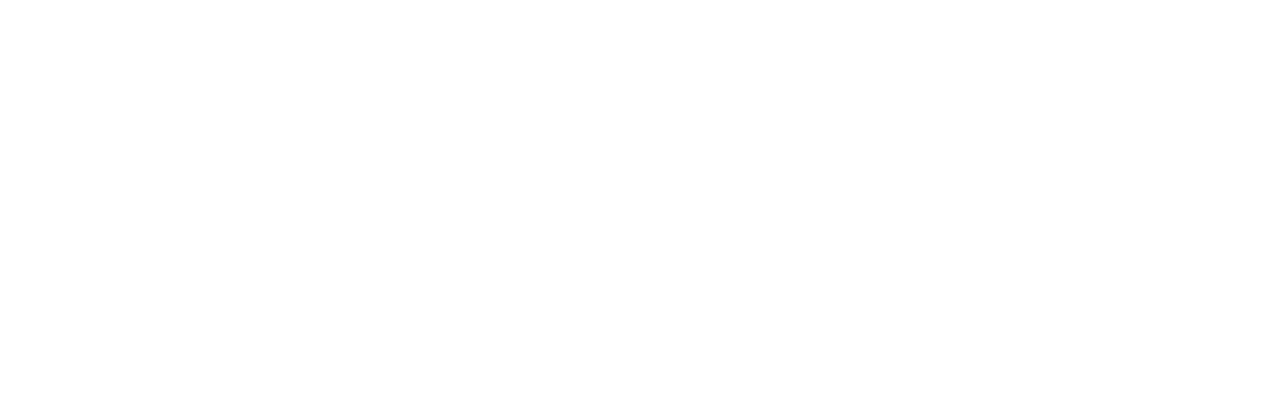
<file: shop-product.html>
<!DOCTYPE html>
<html lang="en">
<head>
	<meta charset="UTF-8">
	<title>商品详情</title>
	<link rel="stylesheet" href="fonts/glyphicons/css/glyphicons.css">
	<link rel="stylesheet" href="css/style.css">
	<link rel="stylesheet" href="css/shop-product.css">
</head>
<body>
	<div id="header">
		<div id="top-nav">
			<div class="wrapper">
				<div id="search-box">
					<span class="glyphicon glyphicon-search"></span>
				</div>
				<div id="top-menu">
					<ul>
						<li class="follow-us">关注我们</li>
						<li class="share"><a href="#"><span class="glyphicon glyphicon-star"></span></a></li>
						<li class="share"><a href="#"><span class="glyphicon glyphicon-heart"></span></a></li>
						<li class="share"><a href="#"><span class="glyphicon glyphicon-music"></span></a></li>
						<li class="share"><a href="#"><span class="glyphicon glyphicon-glass"></span></a></li>
						<li class="btn login">
							<a href="#">
								<span class="glyphicon glyphicon-lock"></span>
								登录
							</a>
						</li>
						<li class="btn register">
							<a href="#">
								<span class="glyphicon glyphicon-user"></span>
								注册
							</a>
						</li>
					</ul>
					
				</div>
			</div>
		</div>
		<div id="nav">
			<div class="wrapper">
				<h1 class="logo">网上商城</h1>
				<ul class="nav-menu" id="menu-box">
					<li class="selected"><a href="#">首页</a></li>
					<li><a href="#">关于我们</a></li>
					<li class="menu-btn">
						<a href="#">商城 <span class="arrow"></span></a>
						<ul class="sub-menu">
							<li><a href="#">商品类别</a></li>
							<li><a href="#">商品详情</a></li>
							<li><a href="#">购物车</a></li>
						</ul>
					</li>
					<li class="menu-btn">
						<a href="#">博客 <span class="arrow"></span></a>
						<ul class="sub-menu">
							<li><a href="#">博客</a></li>
						</ul>
					</li>
					<li><a href="#">联系我们</a></li>
				</ul>
			</div>
		</div>
	</div>
	<div id="content" class="wrapper">
		<h3 id="title">
			<span class="glyphicon glyphicon-gift"></span>
			Product name goes here
		</h3>
		<div id="img-box">
			<div id="big-img">
				<img src="img/1.jpg" alt="">
			</div>
			<p class="line">
				<span class="glyphicon glyphicon-picture"></span>
			</p>
			<ul class="small-img">
				<li>
					<img src="img/1.jpg" alt="">
				</li>
				<li>
					<img src="img/2.jpg" alt="">
				</li>
				<li>
					<img src="img/3.jpg" alt="">
				</li>
				<li>
					<img src="img/4.jpg" alt="">
				</li>
			</ul>
		</div>
		<div id="info-box">
			<div class="product">
				<h4 class="p-title">
					<span class="glyphicon glyphicon-heart"></span>
					Product description
				</h4>
				<div class="p-description">
					<p>Lorem ipsum dolor sit amet, consectetur adipiscing elit. Maecenas convallis porta purus, pulvinar mattis nulla tempus ut. Curabitur quis dui orci. Ut nisi dolor, dignissim a aliquet quis, vulputate id dui. Proin ultrices ultrices ligula.</p>
					<p>Dictum varius turpis faucibus non. Curabitur faucibus ultrices nunc, nec aliquet leo tempor cursus. Pellentesque sed felis ipsum.</p>
				</div>
				<h4 class="p-title">
					<span class="glyphicon glyphicon-heart"></span>
					Important note
				</h4>
				<div class="p-text">
					<p>Lorem ipsum dolor sit amet, consectetur adipiscing elit. Morbi erat massa, ultricies sit amet.</p>
				</div>
			</div>
			<div class="price">
				<span class="p-price">50% Off</span>
				<h1>$1,000.00</h1>
				<p class="incl">$1,119 incl. VAT</p>
				<p class="select">Select size</p>
				<div class="select-box" id="select-box">
					<div class="sel-btn">
						<p>Option</p>
						<span></span>
					</div>
					<ul class="sel-menu"> 
						<li>Option1</li>
						<li>Option2</li>
						<li>Option3</li>
					</ul>
				</div>
				<p class="select">Qty</p>
				<input type="text">
				<div class="add">
					<span class="glyphicon glyphicon-shopping-cart"></span>
					Add to cart
				</div>
				<div class="shop-share">
					<span>Share</span>
					<a href="#"><span class="glyphicon glyphicon-download"></span></a>
					<a href="#"><span class="glyphicon glyphicon-upload"></span></a>
				</div>
			</div>
			<p class="line separator">
				<span class="glyphicon glyphicon-picture"></span>
			</p>
			<div class="tab-box" id="tab-box">
				<ul class="btns-box">
					<li class="active"><span class="glyphicon glyphicon-star"></span>Reviews</li>
					<li><span class="glyphicon glyphicon-star"></span>Delivery</li>
				</ul>
				<div class="content-box">
					<div class="tab-item active">
						<div>
							<span class="glyphicon glyphicon-music"></span>
							<h5>Customer name</h5>
							<div class="date">
								<span class="glyphicon glyphicon-star"></span>
								<span class="glyphicon glyphicon-star"></span>
								<span class="glyphicon glyphicon-star"></span>
								<span class="glyphicon glyphicon-star"></span>
								<span class="glyphicon glyphicon-star-empty"></span>
								<span class="glyphicon glyphicon-glass"></span>
								on 22th June, 2013
							</div>
							<p>Aliquam rutrum, sem at scelerisque tempor, nulla diam pulvinar tortor, id pulvinar massa velit eu purus. Curabitur eu fringilla diam, sed suscipit lorem. Class aptent taciti sociosqu ad litora torquent per conubia nostra, per inceptos himenaeos. Cras iaculis enim vel odio imperdiet faucibus. Aliquam erat volutpat.</p>
						</div>
						<div>
							<span class="glyphicon glyphicon-music"></span>
							<h5>Customer name</h5>
							<div class="date">
								<span class="glyphicon glyphicon-star"></span>
								<span class="glyphicon glyphicon-star"></span>
								<span class="glyphicon glyphicon-star"></span>
								<span class="glyphicon glyphicon-star"></span>
								<span class="glyphicon glyphicon-star-empty"></span>
								<span class="glyphicon glyphicon-glass"></span>
								on 22th June, 2013
							</div>
							<p>Aliquam rutrum, sem at scelerisque tempor, nulla diam pulvinar tortor, id pulvinar massa velit eu purus. Curabitur eu fringilla diam, sed suscipit lorem. Class aptent taciti sociosqu ad litora torquent per conubia nostra, per inceptos himenaeos. Cras iaculis enim vel odio imperdiet faucibus. Aliquam erat volutpat.</p>
						</div>
					</div>
					<div class="tab-item">
						<p>Lorem ipsum dolor sit amet, consectetur adipiscing elit. Maecenas convallis porta purus, pulvinar mattis nulla tempus ut. Curabitur quis dui orci. Ut nisi dolor, dignissim a aliquet quis, vulputate id dui. Proin ultrices ultrices ligula, dictum varius turpis faucibus non. Curabitur faucibus ultrices nunc, nec aliquet leo tempor cursus. Pellentesque sed felis ipsum. Quisque in lacus sed ante malesuada condimentum et a risus. Morbi accumsan euismod rutrum. Etiam vitae turpis eu est lacinia condimentum a sit amet erat. Sed augue turpis, lobortis ac feugiat eget, cursus ac justo.</p>
					</div>
				</div>
			</div>
		</div>
	</div>
	<div id="footer">
		<div class="wrapper">
			<div class="quick">
				<h3>QUICK LINKS</h3>
				<ul>
					<li><a href="#">home</a></li>
					<li><a href="#">about</a></li>
					<li><a href="#">pricing</a></li>
					<li><a href="#">blog</a></li>
					<li><a href="#">contact</a></li>
				</ul>
			</div>
			<div class="about">
				<h3>ABOUT</h3>
				<p>Lorem Ipsum is simply dummy text of the printing and typesetting dustry. Lorem Ipsum has been the industry's standard dummy text ever since the 1500s, when an unknown printer took a galley of type and scrambled it to make a type specimen book.</p>
			</div>
			<div class="blog">
				<h3>Our blog</h3>
				<ul>
					<li><a href="#">What is Lorem Ipsum?</a></li>
					<li><a href="#">What is Lorem Ipsum?</a></li>
					<li><a href="#">What is Lorem Ipsum?</a></li>
					<li><a href="#">What is Lorem Ipsum?</a></li>
					<li><a href="#">What is Lorem Ipsum?</a></li>
				</ul>
			</div>
			<div class="contact" style="margin-right: 0; float: right;">
				<h3>Contact</h3>
				<ul id="contact">
					<li><span class="glyphicon glyphicon-phone"></span> 01 230 1958</li>
					<li><span class="glyphicon glyphicon-envelope"></span> contact@mosaicpro.biz</li>
				</ul>
				<h3 style="margin-top: 20px;">SOCIAL</h3>
				<ul class="social">
					<li class="selected">
						<a href="#">
							<span class="glyphicon glyphicon-heart"></span>
						</a>
					</li>
					<li><a href="#"><span class="glyphicon glyphicon-star"></span></a></li>
					<li><a href="#"><span class="glyphicon glyphicon-music"></span></a></li>
					<li><a href="#"><span class="glyphicon glyphicon-glass"></span></a></li>
					<li><a href="#"><span class="glyphicon glyphicon-phone"></span></a></li>
				</ul>
			</div>
			<div class="mosaicpro">
				<div class="wrapper">
					<span id="biz">© 2013 - <span>mosaicpro.biz</span></span>
					<span id="flat">FLAT KIT</span>
				</div>	
			</div>
		</div>
	</div>
	<div class="dialog-box">
		<div class="content">
			<div class="dialog-title">
				<span class="dialog-close">X</span>
			</div>
			<div class="dialog-body">
				<img src="img/1.jpg" alt="">
				<span class="dialog-prev">&lt;</span>
				<span class="dialog-next">&gt;</span>
			</div>
			<div class="dialog-btns">
				<span class='next-btn'>next</span>
				<span class='prev-btn'>previous</span>
				<span class='slide-btn'>slideshow</span>
				<span class='download-btn'>download</span>
			</div>
		</div>
	</div>
	<!-- js版本 -->
	<!-- <script src="js/common.js"></script>
	<script src="js/shop-product.js"></script> -->

	<!-- jquery版本 -->
	<script src="jquery/jquery-1.12.4.js"></script>
	<script src="jquery1/shop-product.js"></script>
	
</body>
</html>
</file>
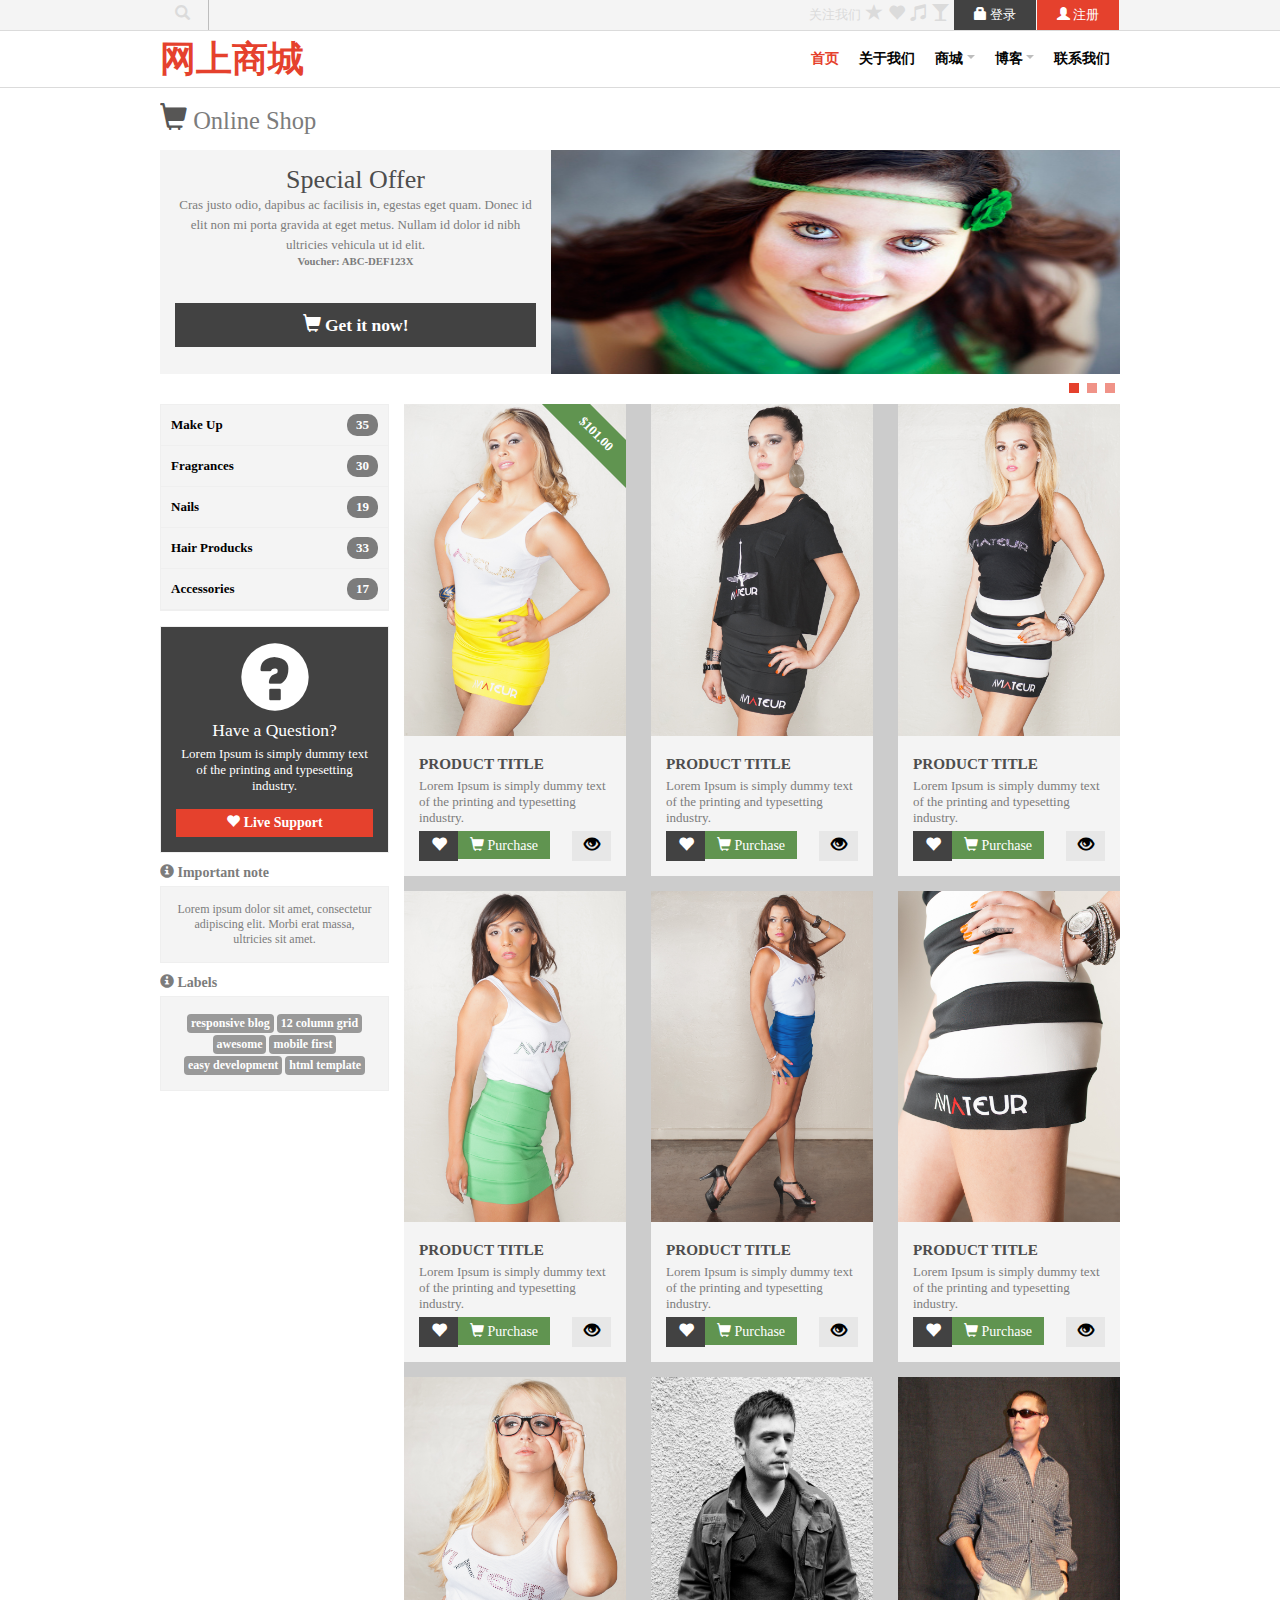
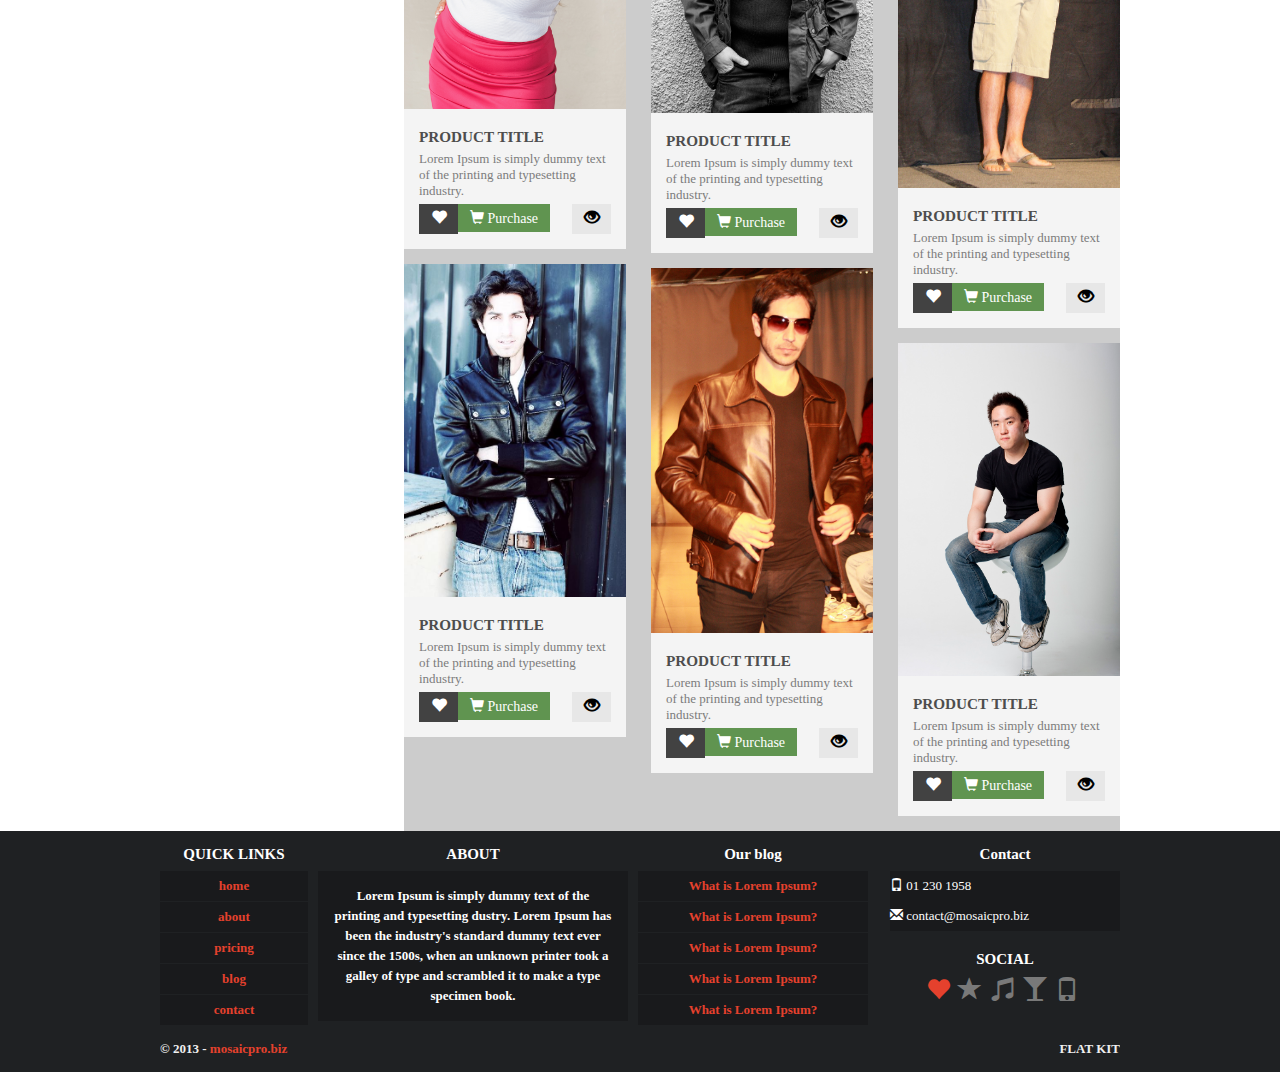
<file: shop.html>
<!DOCTYPE html>
<html lang="en">
<head>
	<meta charset="UTF-8">
	<title>商品列表</title>
	<link rel="stylesheet" href="fonts/glyphicons/css/glyphicons.css">
	<link rel="stylesheet" href="css/carousel.css">
	<link rel="stylesheet" href="css/style.css">
	<link rel="stylesheet" href="css/shop.css">
</head>
<body>
	<div id="header">
		<div id="top-nav">
			<div class="wrapper">
				<div id="search-box">
					<span class="glyphicon glyphicon-search"></span>
				</div>
				<div id="top-menu">
					<ul>
						<li class="follow-us">关注我们</li>
						<li class="share"><a href="#"><span class="glyphicon glyphicon-star"></span></a></li>
						<li class="share"><a href="#"><span class="glyphicon glyphicon-heart"></span></a></li>
						<li class="share"><a href="#"><span class="glyphicon glyphicon-music"></span></a></li>
						<li class="share"><a href="#"><span class="glyphicon glyphicon-glass"></span></a></li>
						<li class="btn login">
							<a href="#">
								<span class="glyphicon glyphicon-lock"></span>
								登录
							</a>
						</li>
						<li class="btn register">
							<a href="#">
								<span class="glyphicon glyphicon-user"></span>
								注册
							</a>
						</li>
					</ul>
					
				</div>
			</div>
		</div>
		<div id="nav">
			<div class="wrapper">
				<h1 class="logo">网上商城</h1>
				<ul class="nav-menu" id="menu-box">
					<li class="selected"><a href="#">首页</a></li>
					<li><a href="#">关于我们</a></li>
					<li class="menu-btn">
						<a href="#">商城 <span class="arrow"></span></a>
						<ul class="sub-menu">
							<li><a href="#">商品类别</a></li>
							<li><a href="#">商品详情</a></li>
							<li><a href="#">购物车</a></li>
						</ul>
					</li>
					<li class="menu-btn">
						<a href="#">博客 <span class="arrow"></span></a>
						<ul class="sub-menu">
							<li><a href="#">博客</a></li>
						</ul>
					</li>
					<li><a href="#">联系我们</a></li>
				</ul>
			</div>
		</div>
	</div>
	<div id="content" class="wrapper">
		<h3 id="title">
			<span class="glyphicon glyphicon-shopping-cart"></span>
			Online Shop
		</h3>
		<div class="carousel">
			<div class="carousel-imgs">
				<div class="carousel-item">
					<div class="carousel-txt">
						<h3>Special Offer</h3>
						<p>Cras justo odio, dapibus ac facilisis in, egestas eget quam. Donec id elit non mi porta gravida at eget metus. Nullam id dolor id nibh ultricies vehicula ut id elit.</p>
						<h5>Voucher: ABC-DEF123X</h5>
						<a href="#">
							<span class="glyphicon glyphicon-shopping-cart"></span>
							Get it now!
						</a>
					</div>
					<img src="img/12.jpg" alt="">
				</div>
				<div class="carousel-item">
					<div class="carousel-txt">
						<h3>Special Offer</h3>
						<p>Cras justo odio, dapibus ac facilisis in, egestas eget quam. Donec id elit non mi porta gravida at eget metus. Nullam id dolor id nibh ultricies vehicula ut id elit.</p>
						<h5>Voucher: ABC-DEF123X</h5>
						<a href="#">
							<span class="glyphicon glyphicon-shopping-cart"></span>
							Get it now!
						</a>
					</div>
					<img src="img/11.jpg" alt="">
				</div>
				<div class="carousel-item">
					<div class="carousel-txt">
						<h3>Special Offer</h3>
						<p>Cras justo odio, dapibus ac facilisis in, egestas eget quam. Donec id elit non mi porta gravida at eget metus. Nullam id dolor id nibh ultricies vehicula ut id elit.</p>
						<h5>Voucher: ABC-DEF123X</h5>
						<a href="#">
							<span class="glyphicon glyphicon-shopping-cart"></span>
							Get it now!
						</a>
					</div>
					<img src="img/10 (1).jpg" alt="">
				</div>
			</div>
			<ul class="carousel-btns">
				<li class="selected"></li>
				<li></li>
				<li></li>
			</ul>
		</div>
		<div id="widget">
			<div class="sidebar-box">
				<ul class="list">
					<li><a href="#">Make Up</a> <span>35</span></li>
					<li><a href="#">Fragrances</a> <span>30</span></li>
					<li><a href="#">Nails</a> <span>19</span></li>
					<li><a href="#">Hair Producks</a> <span>33</span></li>
					<li><a href="#">Accessories</a> <span>17</span></li>
				</ul>
				<div id="question">
					<span class="glyphicon glyphicon-question-sign"></span>
					<h4>Have a Question?</h4>
					<p>Lorem Ipsum is simply dummy text of the printing and typesetting industry.</p>
					<a href=""><span class="glyphicon glyphicon-heart"></span> Live Support</a>
				</div>
				<h4 class="important">
					<span class="glyphicon glyphicon-info-sign"></span>
					  Important note
				</h4>
				<div class="note">
					<p>Lorem ipsum dolor sit amet, consectetur adipiscing elit. Morbi erat massa, ultricies sit amet.</p>
				</div>
				<h4 class="important">
					<span class="glyphicon glyphicon-info-sign"></span>
					  Labels
				</h4>
				<div class="note">
					<span>responsive blog</span>
					<span>12 column grid</span>
					<span>awesome</span>
					<span>mobile first</span>
					<span>easy development</span>
					<span>html template</span>
				</div>
			</div>
			<div class="waterfalls">
				<ul class="falls-item">
					<li>
						<span class="p-price">$101.00</span>
						<a href="#" class="p-img">
							<img src="img/1.jpg" alt="">
						</a>
						<div class="p-info">
							<h3>PRODUCT TITLE</h3>
							<p>Lorem Ipsum is simply dummy text of the printing and typesetting industry.</p>
							<div class="btns-box">
								<a href="#"  class="collect">
									<span class="glyphicon glyphicon-heart"></span>
									<span class="col-tip">wish</span>
								</a>
								<a href="#" class="add-cart">
									<span class="glyphicon glyphicon-shopping-cart"></span>
									Purchase
								</a>
								<a href="#" class="view">
									<span class="glyphicon glyphicon-eye-open"></span>
								</a>
							</div>
						</div>
					</li>
					<li>
						<a href="#" class="p-img">
							<img src="img/4.jpg" alt="">
						</a>
						<div class="p-info">
							<h3>PRODUCT TITLE</h3>
							<p>Lorem Ipsum is simply dummy text of the printing and typesetting industry.</p>
							<div class="btns-box">
								<a href="#"  class="collect">
									<span class="glyphicon glyphicon-heart"></span>
								</a>
								<a href="#" class="add-cart">
									<span class="glyphicon glyphicon-shopping-cart"></span>
									Purchase
								</a>
								<a href="#" class="view">
									<span class="glyphicon glyphicon-eye-open"></span>
								</a>
							</div>
						</div>
					</li>
					<li>
						<a href="#" class="p-img">
							<img src="img/7.jpg" alt="">
						</a>
						<div class="p-info">
							<h3>PRODUCT TITLE</h3>
							<p>Lorem Ipsum is simply dummy text of the printing and typesetting industry.</p>
							<div class="btns-box">
								<a href="#"  class="collect">
									<span class="glyphicon glyphicon-heart"></span>
								</a>
								<a href="#" class="add-cart">
									<span class="glyphicon glyphicon-shopping-cart"></span>
									Purchase
								</a>
								<a href="#" class="view">
									<span class="glyphicon glyphicon-eye-open"></span>
								</a>
							</div>
						</div>
					</li>
					<li>
						<a href="#" class="p-img">
							<img src="img/3 (1).jpg" alt="">
						</a>
						<div class="p-info">
							<h3>PRODUCT TITLE</h3>
							<p>Lorem Ipsum is simply dummy text of the printing and typesetting industry.</p>
							<div class="btns-box">
								<a href="#"  class="collect">
									<span class="glyphicon glyphicon-heart"></span>
								</a>
								<a href="#" class="add-cart">
									<span class="glyphicon glyphicon-shopping-cart"></span>
									Purchase
								</a>
								<a href="#" class="view">
									<span class="glyphicon glyphicon-eye-open"></span>
								</a>
							</div>
						</div>
					</li>
				</ul>
				<ul class="falls-item">
					<li>
						<a href="#" class="p-img">
							<img src="img/2.jpg" alt="">
						</a>
						<div class="p-info">
							<h3>PRODUCT TITLE</h3>
							<p>Lorem Ipsum is simply dummy text of the printing and typesetting industry.</p>
							<div class="btns-box">
								<a href="#"  class="collect">
									<span class="glyphicon glyphicon-heart"></span>
								</a>
								<a href="#" class="add-cart">
									<span class="glyphicon glyphicon-shopping-cart"></span>
									Purchase
								</a>
								<a href="#" class="view">
									<span class="glyphicon glyphicon-eye-open"></span>
								</a>
							</div>
						</div>
					</li>
					<li>
						<a href="#" class="p-img">
							<img src="img/5.jpg" alt="">
						</a>
						<div class="p-info">
							<h3>PRODUCT TITLE</h3>
							<p>Lorem Ipsum is simply dummy text of the printing and typesetting industry.</p>
							<div class="btns-box">
								<a href="#"  class="collect">
									<span class="glyphicon glyphicon-heart"></span>
								</a>
								<a href="#" class="add-cart">
									<span class="glyphicon glyphicon-shopping-cart"></span>
									Purchase
								</a>
								<a href="#" class="view">
									<span class="glyphicon glyphicon-eye-open"></span>
								</a>
							</div>
						</div>
					</li>
					<li>
						<a href="#" class="p-img">
							<img src="img/1 (1).jpg" alt="">
						</a>
						<div class="p-info">
							<h3>PRODUCT TITLE</h3>
							<p>Lorem Ipsum is simply dummy text of the printing and typesetting industry.</p>
							<div class="btns-box">
								<a href="#"  class="collect">
									<span class="glyphicon glyphicon-heart"></span>
								</a>
								<a href="#" class="add-cart">
									<span class="glyphicon glyphicon-shopping-cart"></span>
									Purchase
								</a>
								<a href="#" class="view">
									<span class="glyphicon glyphicon-eye-open"></span>
								</a>
							</div>
						</div>
					</li>
					<li>
						<a href="#" class="p-img">
							<img src="img/4 (1).jpg" alt="">
						</a>
						<div class="p-info">
							<h3>PRODUCT TITLE</h3>
							<p>Lorem Ipsum is simply dummy text of the printing and typesetting industry.</p>
							<div class="btns-box">
								<a href="#"  class="collect">
									<span class="glyphicon glyphicon-heart"></span>
								</a>
								<a href="#" class="add-cart">
									<span class="glyphicon glyphicon-shopping-cart"></span>
									Purchase
								</a>
								<a href="#" class="view">
									<span class="glyphicon glyphicon-eye-open"></span>
								</a>
							</div>
						</div>
					</li>
				</ul>
				<ul class="falls-item">
					<li>
						<a href="#" class="p-img">
							<img src="img/3.jpg" alt="">
						</a>
						<div class="p-info">
							<h3>PRODUCT TITLE</h3>
							<p>Lorem Ipsum is simply dummy text of the printing and typesetting industry.</p>
							<div class="btns-box">
								<a href="#"  class="collect">
									<span class="glyphicon glyphicon-heart"></span>
								</a>
								<a href="#" class="add-cart">
									<span class="glyphicon glyphicon-shopping-cart"></span>
									Purchase
								</a>
								<a href="#" class="view">
									<span class="glyphicon glyphicon-eye-open"></span>
								</a>
							</div>
						</div>
					</li>
					<li>
						<a href="#" class="p-img">
							<img src="img/6.jpg" alt="">
						</a>
						<div class="p-info">
							<h3>PRODUCT TITLE</h3>
							<p>Lorem Ipsum is simply dummy text of the printing and typesetting industry.</p>
							<div class="btns-box">
								<a href="#"  class="collect">
									<span class="glyphicon glyphicon-heart"></span>
								</a>
								<a href="#" class="add-cart">
									<span class="glyphicon glyphicon-shopping-cart"></span>
									Purchase
								</a>
								<a href="#" class="view">
									<span class="glyphicon glyphicon-eye-open"></span>
								</a>
							</div>
						</div>
					</li>
					<li>
						<a href="#" class="p-img">
							<img src="img/2 (1).jpg" alt="">
						</a>
						<div class="p-info">
							<h3>PRODUCT TITLE</h3>
							<p>Lorem Ipsum is simply dummy text of the printing and typesetting industry.</p>
							<div class="btns-box">
								<a href="#"  class="collect">
									<span class="glyphicon glyphicon-heart"></span>
								</a>
								<a href="#" class="add-cart">
									<span class="glyphicon glyphicon-shopping-cart"></span>
									Purchase
								</a>
								<a href="#" class="view">
									<span class="glyphicon glyphicon-eye-open"></span>
								</a>
							</div>
						</div>
					</li>
					<li>
						<a href="#" class="p-img">
							<img src="img/5 (1).jpg" alt="">
						</a>
						<div class="p-info">
							<h3>PRODUCT TITLE</h3>
							<p>Lorem Ipsum is simply dummy text of the printing and typesetting industry.</p>
							<div class="btns-box">
								<a href="#"  class="collect">
									<span class="glyphicon glyphicon-heart"></span>
								</a>
								<a href="#" class="add-cart">
									<span class="glyphicon glyphicon-shopping-cart"></span>
									Purchase
								</a>
								<a href="#" class="view">
									<span class="glyphicon glyphicon-eye-open"></span>
								</a>
							</div>
						</div>
					</li>
				</ul>
			</div>
		</div>
	</div>
	<div id="footer">
		<div class="wrapper">
			<div class="quick">
				<h3>QUICK LINKS</h3>
				<ul>
					<li><a href="#">home</a></li>
					<li><a href="#">about</a></li>
					<li><a href="#">pricing</a></li>
					<li><a href="#">blog</a></li>
					<li><a href="#">contact</a></li>
				</ul>
			</div>
			<div class="about">
				<h3>ABOUT</h3>
				<p>Lorem Ipsum is simply dummy text of the printing and typesetting dustry. Lorem Ipsum has been the industry's standard dummy text ever since the 1500s, when an unknown printer took a galley of type and scrambled it to make a type specimen book.</p>
			</div>
			<div class="blog">
				<h3>Our blog</h3>
				<ul>
					<li><a href="#">What is Lorem Ipsum?</a></li>
					<li><a href="#">What is Lorem Ipsum?</a></li>
					<li><a href="#">What is Lorem Ipsum?</a></li>
					<li><a href="#">What is Lorem Ipsum?</a></li>
					<li><a href="#">What is Lorem Ipsum?</a></li>
				</ul>
			</div>
			<div class="contact" style="margin-right: 0; float: right;">
				<h3>Contact</h3>
				<ul id="contact">
					<li><span class="glyphicon glyphicon-phone"></span> 01 230 1958</li>
					<li><span class="glyphicon glyphicon-envelope"></span> contact@mosaicpro.biz</li>
				</ul>
				<h3 style="margin-top: 20px;">SOCIAL</h3>
				<ul class="social">
					<li class="selected">
						<a href="#">
							<span class="glyphicon glyphicon-heart"></span>
						</a>
					</li>
					<li><a href="#"><span class="glyphicon glyphicon-star"></span></a></li>
					<li><a href="#"><span class="glyphicon glyphicon-music"></span></a></li>
					<li><a href="#"><span class="glyphicon glyphicon-glass"></span></a></li>
					<li><a href="#"><span class="glyphicon glyphicon-phone"></span></a></li>
				</ul>
			</div>
			<div class="mosaicpro">
				<div class="wrapper">
					<span id="biz">© 2013 - <span>mosaicpro.biz</span></span>
					<span id="flat">FLAT KIT</span>
				</div>	
			</div>
		</div>
	</div>
	<!-- 原生js -->
	<!-- <script src="js/common.js"></script>
	<script src="js/carousel.js"></script> -->

	<!-- jquery版本 -->
	<script src="jquery/jquery-1.12.4.js"></script>
	<script src="jquery1/carousel.js"></script>
</body>
</html>
</file>
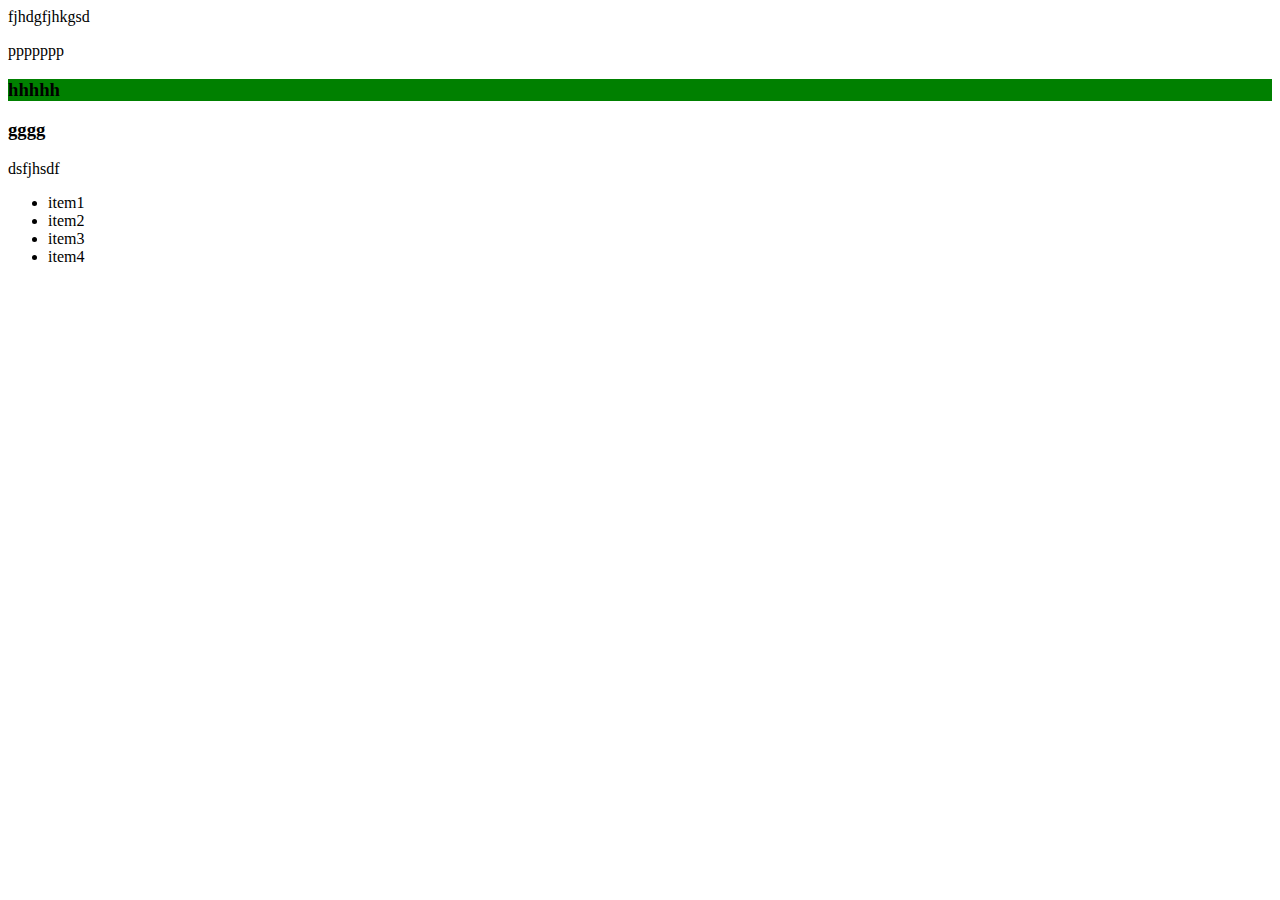
<file: jquery/test1.html>
<!DOCTYPE html>
<html lang="en">
<head>
    <meta charset="UTF-8">
    <title></title>
    <script src="jquery-1.12.4.js"></script>

    <script>

       /* window.onload = function(){
            var oDiv = document.getElementById('div1');
            console.log(oDiv.innerHTML+"1111");
        }
        window.onload = function(){
            console.log("99999");
        }
*/
       /* $(document).ready(function(){
            var oDiv = document.getElementById('div1');
            console.log(oDiv.innerHTML+"2222");
        });
        $(document).ready(function(){
            console.log("99999");
        });

        $(function(){

        })*/
//        jQuery();
       // $();
    </script>
</head>
<body>
    <div>fjhdgfjhkgsd</div>
    <div id="div1">
        <p>ppppppp</p>
        <h3>hhhhh</h3>
        <h3>gggg</h3>
    </div>
    <p class="aa">dsfjhsdf</p>
    <ul>
        <li id="bb" class="bb">item1</li>
        <li class="aa">item2</li>
        <li name="bbcc" class="aa bb cc">item3</li>
        <li name="cc">item4</li>
    </ul>


<script>
   /* $('.aa')
    $('p')
    $('.aa,.bb')*/



//    $('.aa', $('ul')).css('background','red');

    var oDiv = document.getElementById('div1');


    var $div1 = $('#div1');

    console.log(oDiv.innerHTML);
    console.log($div1);
    console.log($(oDiv));

//    console.log($div1[0]);
    console.log($div1.get(0));
   // $('ul .aa')

//    $("#bb + li").css('background','yellow');
//    $("#bb ~ li").css('background','yellow');

//    $("ul li[name!='cc']").css('background','blue');
//   $("ul li[name*='cc']").css('background','blue');

//    $("ul li[class~='bb']").css('background','blue');
//   $("ul li[name^='bb']").css('background','blue');
//   $("ul li[name$='cc']").css('background','blue');

//    $("ul li:first-child").css('background','blue');
//   $('#div1 h3:first-child').css('background','green');
   $('#div1 h3:first-of-type').css('background','green');

//    $('#div1 :first-child').css('background','green');
</script>
</body>
</html>
</file>
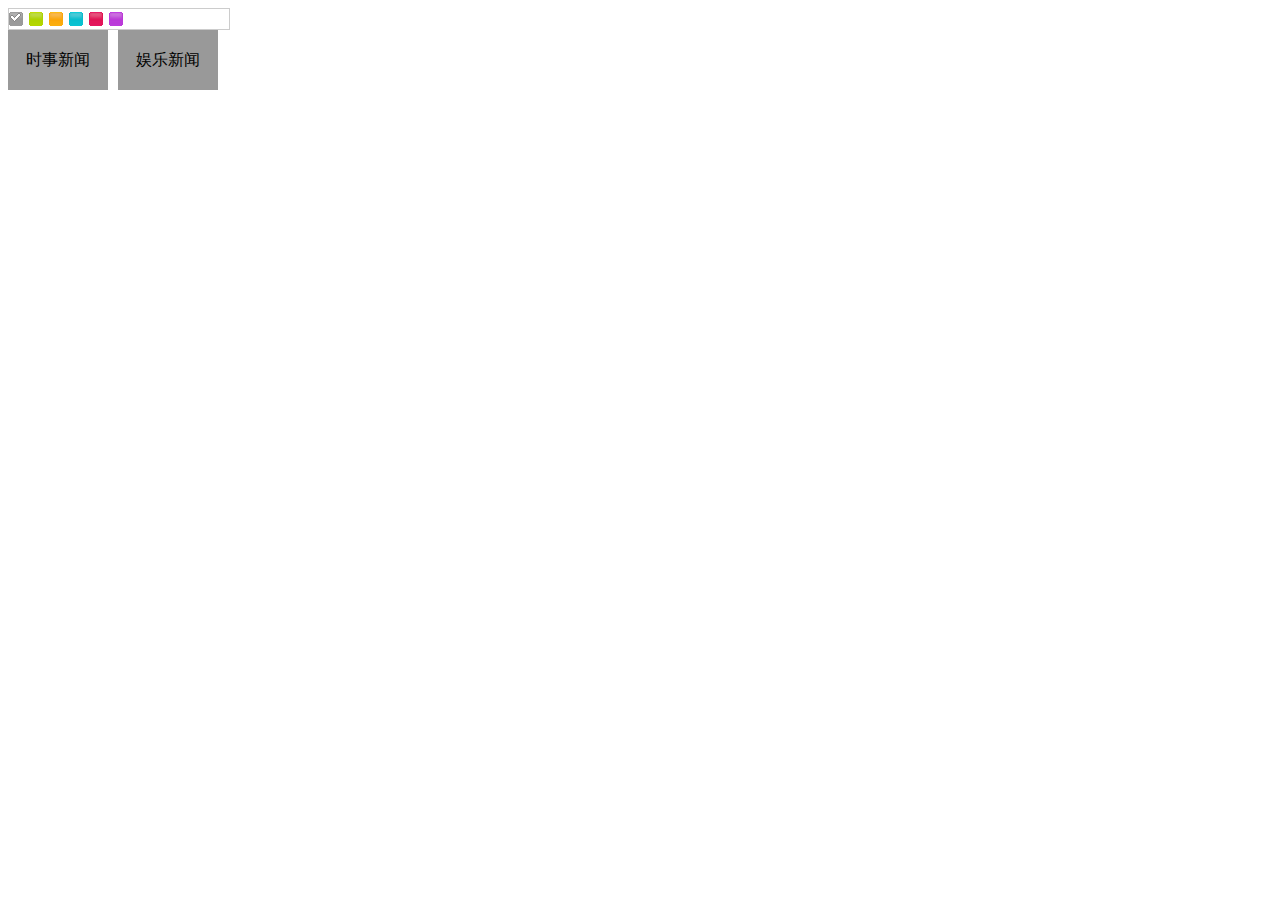
<file: jquery练习/11网上商城.html>
<!DOCTYPE html>
<html lang="en">
<head>
	<meta charset="UTF-8">
	<title>Document</title>
	<style>
		#skin-btns{
			width: 220px;
			height: 20px;
			border: 1px solid #ccc;
		}
		#skin-btns span{
			width: 15px;
			height: 15px;
			float: left;
			margin: 3px 5px 0 0;
			background: url(theme.gif) 0 0 no-repeat;
		}
		#skin-btns .skin0{
			background-position: 0 0;
		}
		#skin-btns .skin1{
			background-position: -20px 0;
		}
		#skin-btns .skin2{
			background-position: -40px 0;
		}
		#skin-btns .skin3{
			background-position: -60px 0;
		}
		#skin-btns .skin4{
			background-position: -80px 0;
		}
		#skin-btns .skin5{
			background-position: -100px 0;
		}
		#skin-btns .skin0.selected{
			background-position: 0 -15px;
		}
		#skin-btns .skin1.selected{
			background-position: -20px -15px;
		}
		#skin-btns .skin2.selected{
			background-position: -40px -15px;
		}
		#skin-btns .skin3.selected{
			background-position: -60px -15px;
		}
		#skin-btns .skin4.selected{
			background-position: -80px -15px;
		}
		#skin-btns .skin5.selected{
			background-position: -100px -15px;
		}
		.cont-skin{
			width: 100px;
			height: 60px;
			line-height: 60px;
			text-align: center;
			float: left;
			background: #999999;
			margin-right: 10px;
		}
	</style>
</head>
<body>
	<div id="skin-btns">
		<span class="skin0 selected" skin-color="#999999"></span>
		<span class="skin1" skin-color="#b0d40f"></span>
		<span class="skin2" skin-color="#f8b33a"></span>
		<span class="skin3" skin-color="#0abdce"></span>
		<span class="skin4" skin-color="#e11355"></span>
		<span class="skin5" skin-color="#c151da"></span>
	</div>
	<div id="content">
		<div class="cont-skin">时事新闻</div>
		<div class="cont-skin">娱乐新闻</div>
	</div>
	<script src="../jquery/jquery-1.12.4.js"></script>
	<script>
		$('#skin-btns span').on('click',function(){
			$(this).addClass('selected').siblings().removeClass('selected');
			$('.cont-skin').css('background',$(this).attr('skin-color'));
		});
	</script>
</body>
</html>
</file>
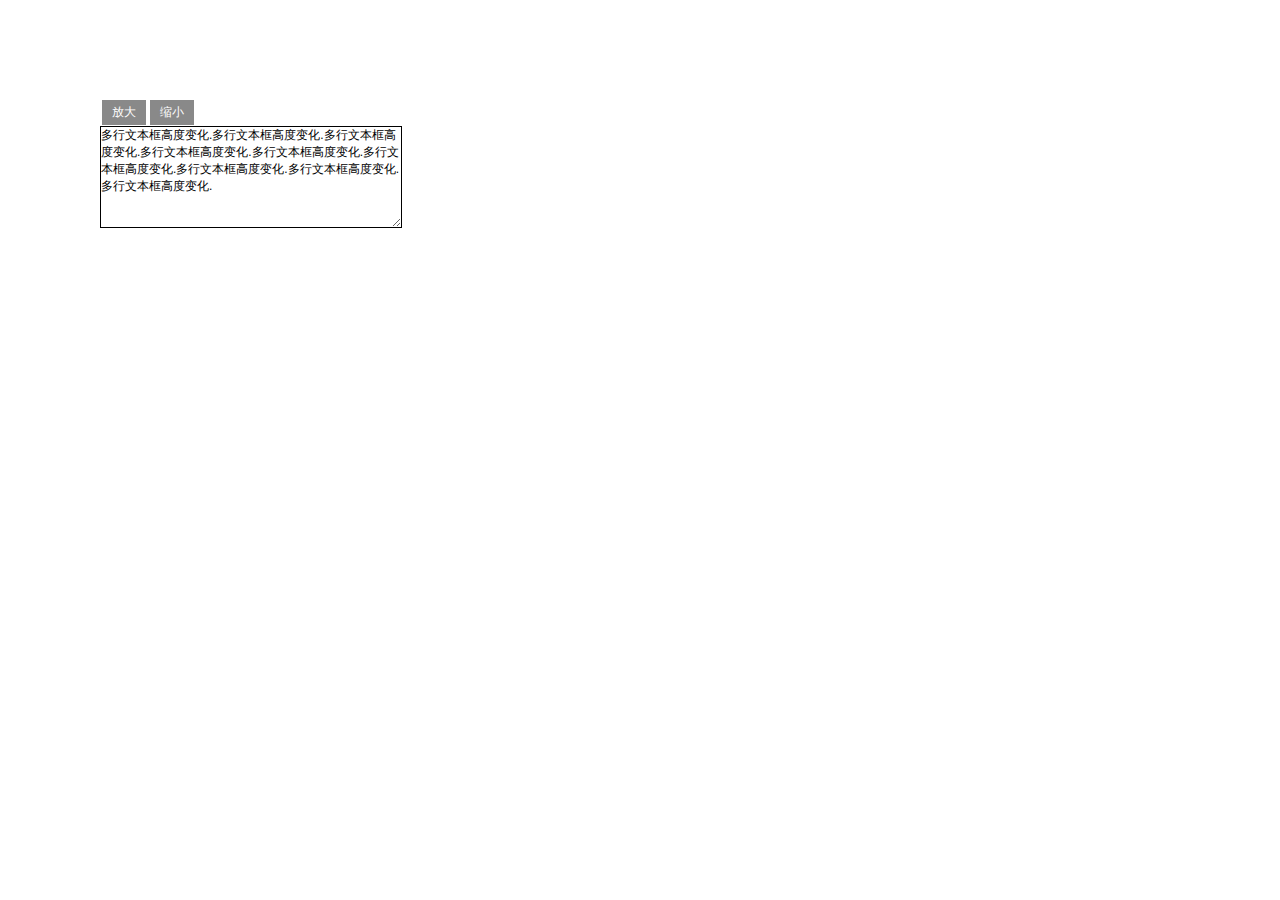
<file: jquery练习/3多行文本高度变化.html>
<!DOCTYPE html>
<html lang="en">
<head>
	<meta charset="UTF-8">
	<title>Document</title>
	<style type="text/css">
		* { margin:0; padding:0;font:normal 12px/17px Arial; }
		.msg {width:300px; margin:100px; }
		.msg_caption { width:100%; overflow:hidden; margin-bottom:1px;}
		.msg_caption span { display:block; float:left; margin:0 2px; padding:4px 10px; background:#898989; cursor:pointer;color:white; }
		.msg textarea{ width:300px; height:80px;height:100px;border:1px solid #000;}
	</style>
</head>
<body>
	<div class="msg">
		<div class="msg_caption">
			<span class="bigger" >放大</span>
			<span class="smaller" >缩小</span>
		</div>
		<div>
			<textarea id="comment" rows="8" cols="20">多行文本框高度变化.多行文本框高度变化.多行文本框高度变化.多行文本框高度变化.多行文本框高度变化.多行文本框高度变化.多行文本框高度变化.多行文本框高度变化.多行文本框高度变化.</textarea>
		</div>
	</div>
	<script src="../jquery/jquery-1.12.4.js"></script>
	<script>
		var $comment = $('#comment');
		$('.bigger').on('click',function(){
			if($comment.height()<500 && !$comment.is(':animate')){
				$comment.animate({
					height:'+=50'
				},600);
			}
		});
		$('.smaller').on('click',function(){
			if($comment.height()>50 && !$comment.is(':animate')){
				$comment.animate({
					height:'-=50'
				},600);
			}
		});
	</script>
</body>
</html>
</file>
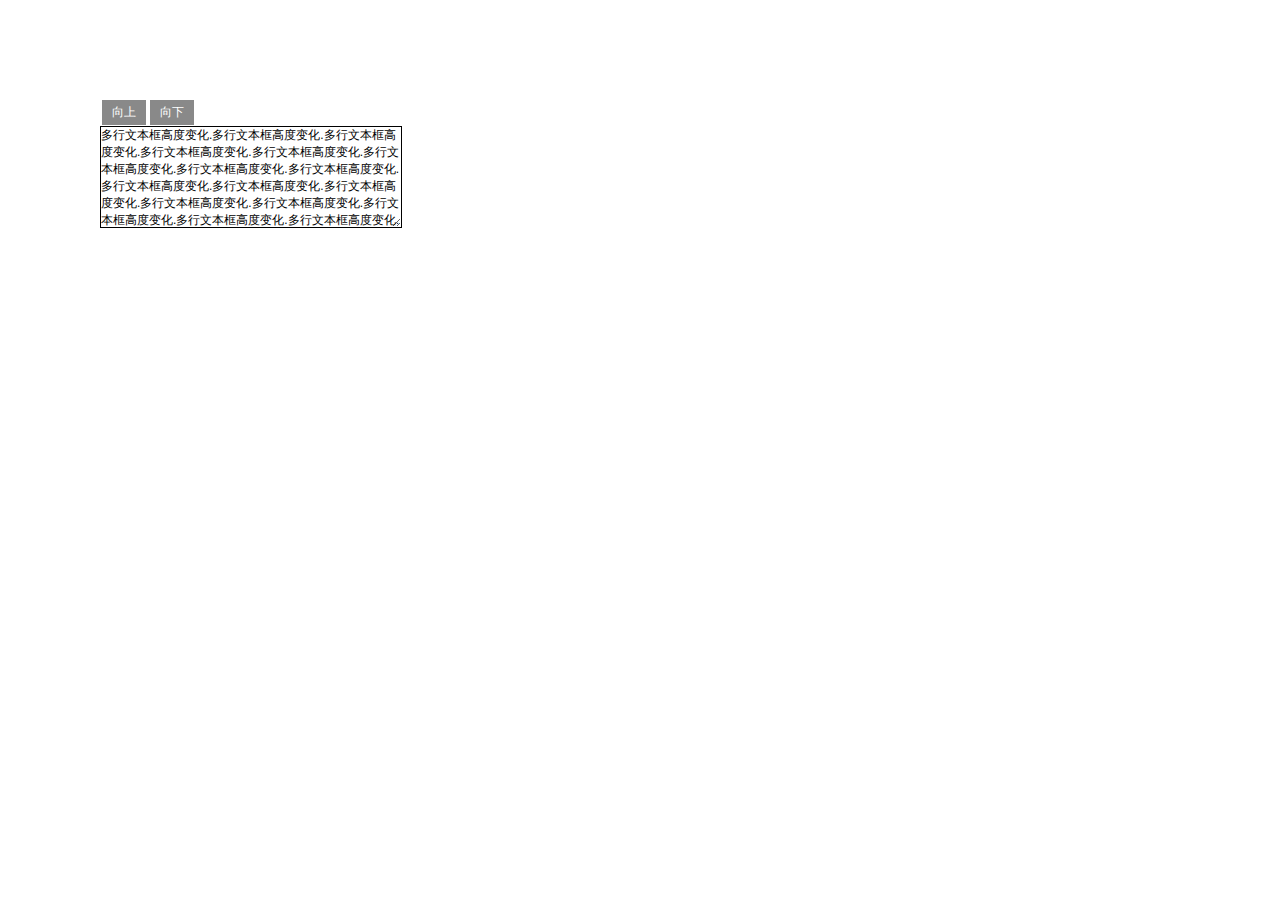
<file: jquery练习/4文本框内容滚动.html>
<!DOCTYPE html>
<html lang="en">
<head>
	<meta charset="UTF-8">
	<title>Document</title>
	<style type="text/css">
		* { margin:0; padding:0;font:normal 12px/17px Arial; }
		.msg {width:300px; margin:100px; }
		.msg_caption { width:100%; overflow:hidden; margin-bottom:1px;}
		.msg_caption span { display:block; float:left; margin:0 2px; padding:4px 10px; background:#898989; cursor:pointer;color:white; }
		.msg textarea{ width:300px; height:80px;height:100px;border:1px solid #000;}
	</style>
</head>
<body>
	<div class="msg">
		<div class="msg_caption">
			<span class="bigger" >向上</span>
			<span class="smaller" >向下</span>
		</div>
		<div>
			<textarea id="comment" rows="8" cols="20">多行文本框高度变化.多行文本框高度变化.多行文本框高度变化.多行文本框高度变化.多行文本框高度变化.多行文本框高度变化.多行文本框高度变化.多行文本框高度变化.多行文本框高度变化.多行文本框高度变化.多行文本框高度变化.多行文本框高度变化.多行文本框高度变化.多行文本框高度变化.多行文本框高度变化.多行文本框高度变化.多行文本框高度变化.多行文本框高度变化.多行文本框高度变化.多行文本框高度变化.多行文本框高度变化.多行文本框高度变化.多行文本框高度变化.多行文本框高度变化.多行文本框高度变化.多行文本框高度变化.多行文本框高度变化.多行文本框高度变化.多行文本框高度变化.多行文本框高度变化.多行文本框高度变化.多行文本框高度变化.多行文本框高度变化.多行文本框高度变化.多行文本框高度变化.多行文本框高度变化.</textarea>
		</div>
	</div>
	<script src="../jquery/jquery-1.12.4.js"></script>
	<script>
		var $comment = $('#comment');
		$('.smaller').on('click',function(){
			$comment.animate({
				scrollTop:'+=50'
			});
		});
		$('.bigger').on('click',function(){
			$comment.animate({
				scrollTop:'-=50'
			});
		});
	</script>
</body>
</html>
</file>
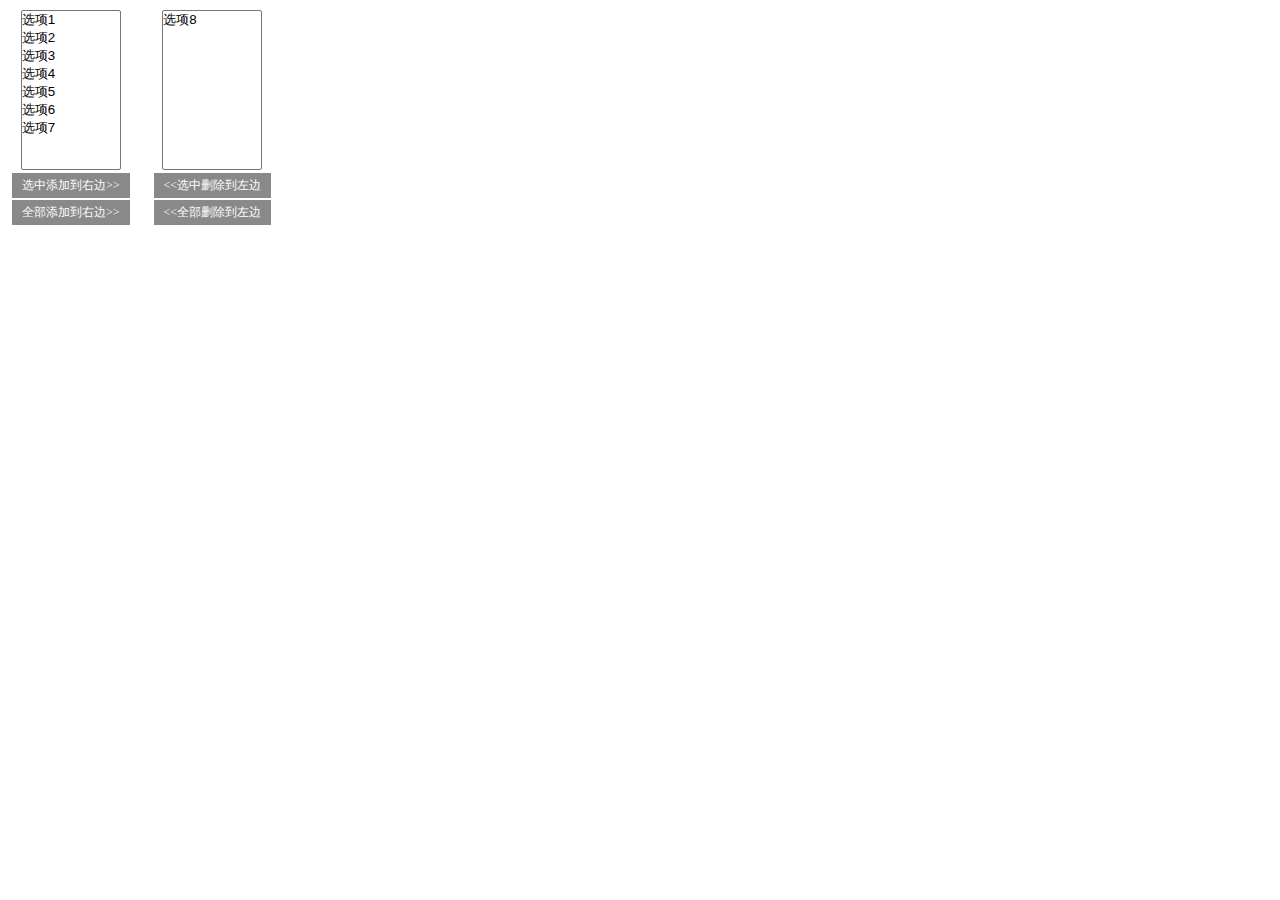
<file: jquery练习/6下拉框左右选择.html>
<!DOCTYPE html>
<html lang="en">
<head>
	<meta charset="UTF-8">
	<title>Document</title>
	<style type="text/css">
		* { margin:0; padding:0; }
		div.centent {
		   float:left;
		   text-align: center;
		   margin: 10px;
		}
		span { 
			display:block; 
			margin:2px 2px;
			padding:4px 10px; 
			background:#898989;
			cursor:pointer;
			font-size:12px;
			color:white;
		}
	</style>
</head>
<body>
	<div class="centent">
		<select multiple="multiple" id="select1" style="width:100px;height:160px;">
			<option value="1">选项1</option>
			<option value="2">选项2</option>
			<option value="3">选项3</option>
			<option value="4">选项4</option>
			<option value="5">选项5</option>
			<option value="6">选项6</option>
			<option value="7">选项7</option>
		</select>
		<div>
			<span id="add" >选中添加到右边&gt;&gt;</span>
			<span id="add_all" >全部添加到右边&gt;&gt;</span>
		</div>
	</div>

	<div class="centent">
		<select multiple="multiple" id="select2" style="width: 100px;height:160px;">
			<option value="8">选项8</option>
		</select>
		<div>
			<span id="remove">&lt;&lt;选中删除到左边</span>
			<span id="remove_all">&lt;&lt;全部删除到左边</span>
		</div>
	</div>
	<script src="../jquery/jquery-1.12.4.js"></script>
	<script>
		$('#add').on('click',function(){
			$('#select1 :selected').appendTo('#select2').removeProp('selected');
		});
		$('#select1').on('dblclick',function(){
			$('#select1 :selected').appendTo('#select2').removeProp('selected');
		});
		$('#add_all').on('click',function(){
			$('#select1 option').appendTo('#select2').removeProp('selected');
		});
		$('#remove').on('click',function(){
			$('#select2 :selected').appendTo('#select1').removeProp('selected');
		});
		$('#select2').on('dblclick',function(){
			$('#select2 :selected').appendTo('#select1').removeProp('selected');
		});
		$('#remove_all').on('click',function(){
			$('#select2 option').appendTo('#select1').removeProp('selected');
		});
	</script>
</body>
</html>
</file>
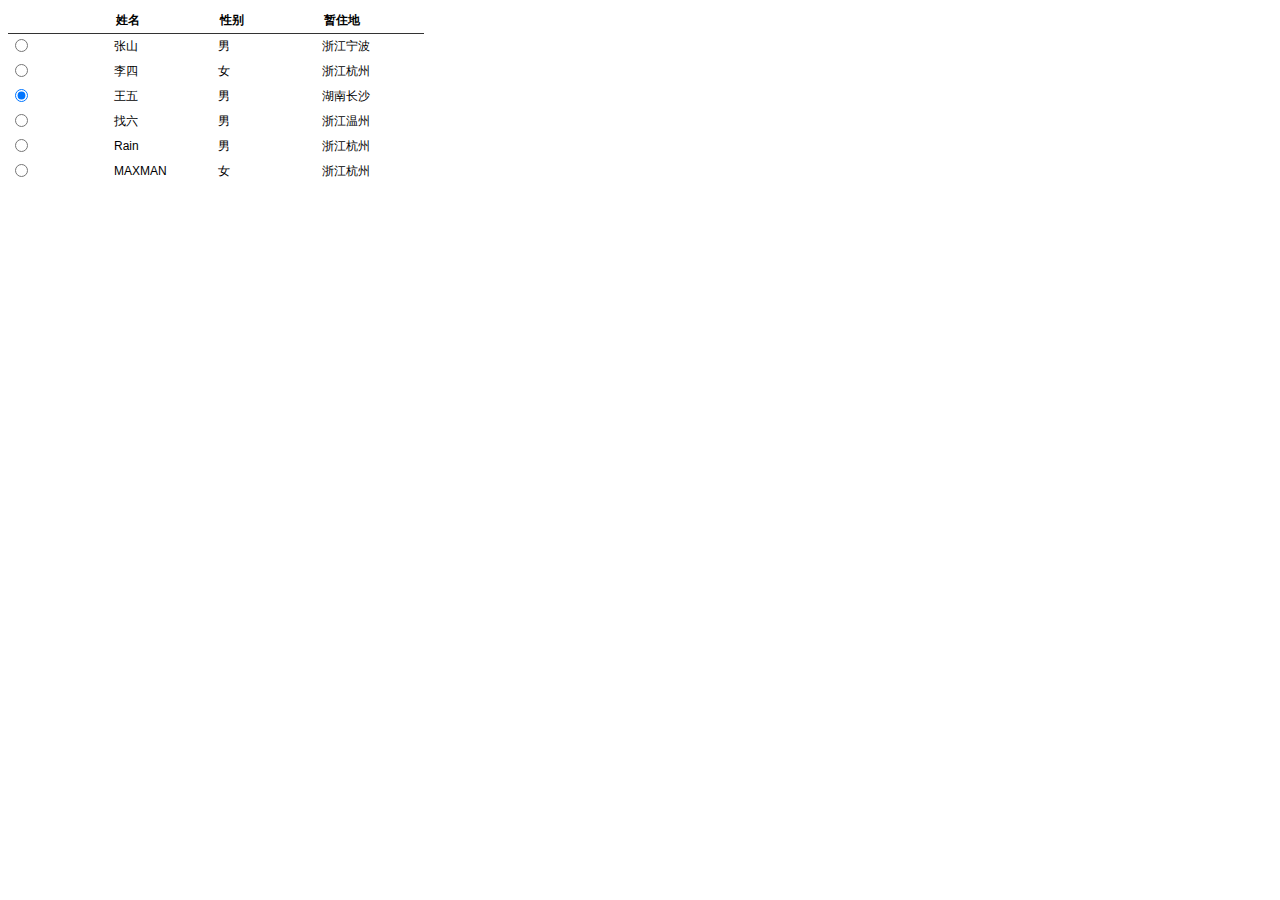
<file: jquery练习/7表格1.html>
<!DOCTYPE html>
<html lang="en">
<head>
	<meta charset="UTF-8">
	<title>Document</title>
	<style>
		table{ border:0;border-collapse:collapse;}
		td{ font:normal 12px/17px Arial;padding:2px;width:100px;}
		th{ font:bold 12px/17px Arial;text-align:left;padding:4px;border-bottom:1px solid #333;}
		.even{ background:#FFF38F;}  /* 偶数行样式*/
		.odd{ background:#FFFFEE;}  /* 奇数行样式*/
		.selected{ background:#FF6500;color:#fff;}
	</style>
</head>
<body>
	<table>
		<thead>
			<tr><th> </th><th>姓名</th><th>性别</th><th>暂住地</th></tr>
		</thead>
		<tbody>
			<tr><td><input type="radio" name="choice" value=""/></td>
				<td>张山</td><td>男</td><td>浙江宁波</td></tr>
			<tr><td><input type="radio" name="choice" value="" /></td>
				<td>李四</td><td>女</td><td>浙江杭州</td></tr>
			<tr><td><input type="radio" name="choice" value="" checked='checked' /></td>
				<td>王五</td><td>男</td><td>湖南长沙</td></tr>
			<tr><td><input type="radio" name="choice" value="" /></td>
				<td>找六</td><td>男</td><td>浙江温州</td></tr>
			<tr><td><input type="radio" name="choice" value="" /></td>
				<td>Rain</td><td>男</td><td>浙江杭州</td></tr>
			
			<tr><td><input type="radio" name="choice" value="" /></td>
				<td>MAXMAN</td><td>女</td><td>浙江杭州</td></tr>
		</tbody>
	</table>
	<script src="../jquery/jquery-1.12.4.js"></script>
	<script>
		$('tbody tr').on('click',function(){
			$(this).addClass('selected').find(':radio').prop('checked',true).end().siblings().removeClass('selected');
		});
	</script>
</body>
</html>
</file>
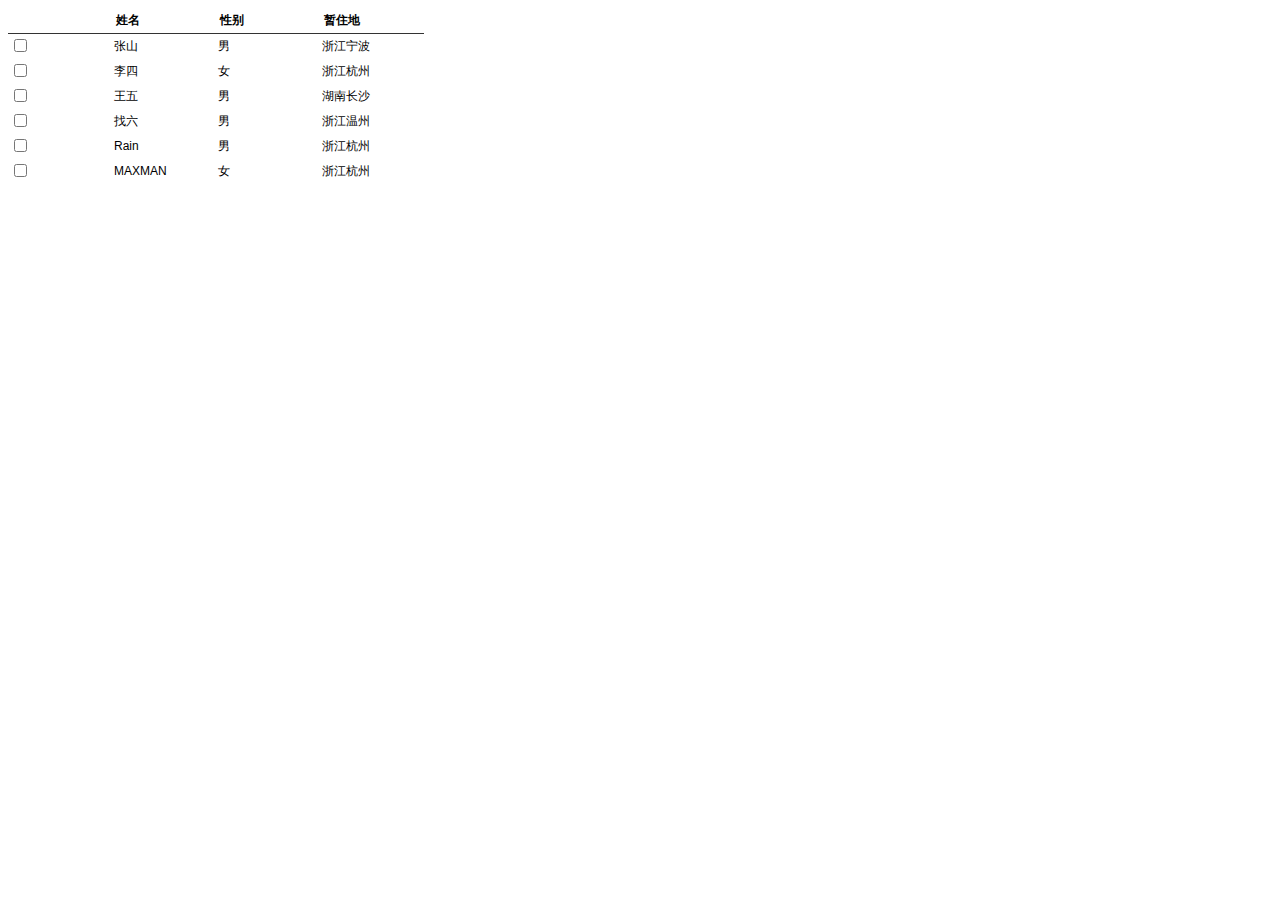
<file: jquery练习/7表格2.html>
<!DOCTYPE html>
<html lang="en">
<head>
	<meta charset="UTF-8">
	<title>Document</title>
	<style>
		table{ border:0;border-collapse:collapse;}
		td{ font:normal 12px/17px Arial;padding:2px;width:100px;}
		th{ font:bold 12px/17px Arial;text-align:left;padding:4px;border-bottom:1px solid #333;}
		.even{ background:#FFF38F;}  /* 偶数行样式*/
		.odd{ background:#FFFFEE;}  /* 奇数行样式*/
		.selected{ background:#FF6500;color:#fff;}
	</style>
</head>
<body>
	<table>
		<thead>
			<tr><th> </th><th>姓名</th><th>性别</th><th>暂住地</th></tr>
		</thead>
		<tbody>
			<tr><td><input type="checkbox" name="choice" value=""/></td>
				<td>张山</td><td>男</td><td>浙江宁波</td></tr>
			<tr><td><input type="checkbox" name="choice" value="" /></td>
				<td>李四</td><td>女</td><td>浙江杭州</td></tr>
			<tr><td><input type="checkbox" name="choice" value="" ></td>
				<td>王五</td><td>男</td><td>湖南长沙</td></tr>
			<tr><td><input type="checkbox" name="choice" value="" /></td>
				<td>找六</td><td>男</td><td>浙江温州</td></tr>
			<tr><td><input type="checkbox" name="choice" value="" /></td>
				<td>Rain</td><td>男</td><td>浙江杭州</td></tr>
			
			<tr><td><input type="checkbox" name="choice" value="" /></td>
				<td>MAXMAN</td><td>女</td><td>浙江杭州</td></tr>
		</tbody>
	</table>
	<script src="../jquery/jquery-1.12.4.js"></script>
	<script>
		$('tbody tr').on('click',function(e){
			//判断class
			$(this).toggleClass('selected');
			$(this).find(':checkbox').prop('checked',$(this).hasClass('selected'));
		// 	if($(this).hasClass('selected')){
		// 		$(this).removeClass('selected').find(':checkbox').prop('checked',false);
		// 	}else{
		// 		$(this).addClass('selected').find(':checkbox').prop('checked',true);
		// 	}
		});


		//判断checked
		// if(e.target == $(this).find(':checkbox')[0]){
		// 	e.target.checked = !e.target.checked;
		// }
	</script>
</body>
</html>
</file>
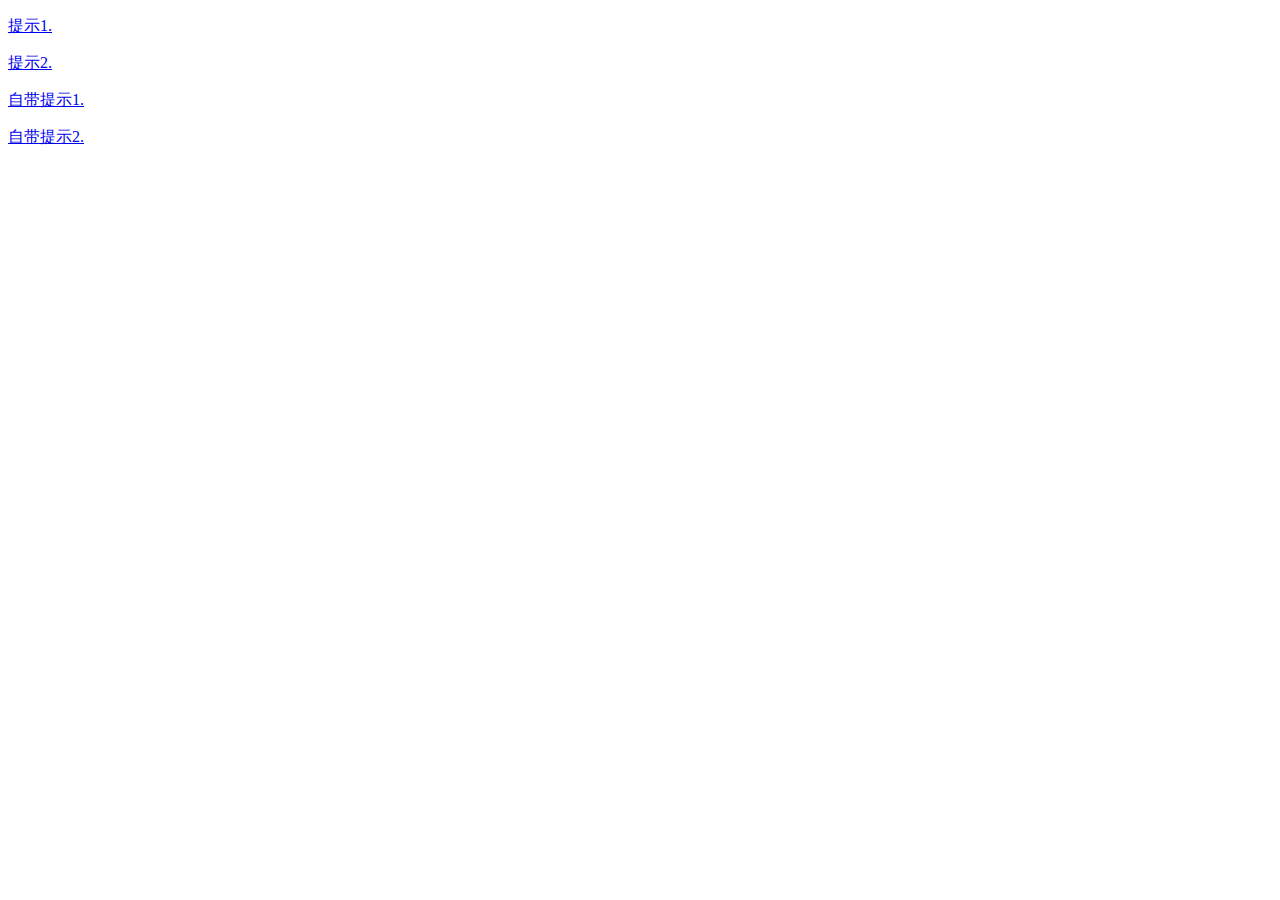
<file: jquery练习/提示框.html>
<!DOCTYPE html>
<html lang="en">
<head>
	<meta charset="UTF-8">
	<title>Document</title>
	<style>
		span{
			background: yellow;
			position: absolute;
		}
	</style>
</head>
<body>
	<p><a href="#" class="tooltip" title="这是我的超链接提示1.">提示1.</a></p>
	<p><a href="#" class="tooltip" title="这是我的超链接提示2.">提示2.</a></p>
	<p><a href="#" title="自带提示1.">自带提示1.</a></p>
	<p><a href="#" title="自带提示2.">自带提示2.</a></p>
	<script src="../jquery/jquery-1.12.4.js"></script>
	<script>
		$('.tooltip').on('mouseover',function(e){
			var $tip = $('<span class="tip">'+this.title+'</span>')
					.css({
						left:e.pageX+20,
						top:e.pageY+20
					});
			this.title = "";
			$('body').append($tip);
		});
		$('.tooltip').on('mouseout',function(){
			this.title = $('.tip').html();
			$('.tip').remove();
		});
		$('.tooltip').on('mousemove',function(e){
			$('.tip').css({
				left:e.pageX+20,
				top:e.pageY+20
			});
		});
	</script>
</body>
</html>
</file>
<file: fonts/glyphicons/css/glyphicons.css>
/*!
 *
 *  Project:  GLYPHICONS
 *  Author:   Jan Kovarik - www.glyphicons.com
 *  Twitter:  @jankovarik
 *
 */
html,
html .halflings {
  -webkit-font-smoothing: antialiased !important;
}
@font-face {
  font-family: 'Glyphicons Halflings';

  src: url('../fonts/glyphicons-halflings-regular.eot');
  src: url('../fonts/glyphicons-halflings-regular.eot?#iefix') format('embedded-opentype'), url('../fonts/glyphicons-halflings-regular.woff2') format('woff2'), url('../fonts/glyphicons-halflings-regular.woff') format('woff'), url('../fonts/glyphicons-halflings-regular.ttf') format('truetype'), url('../fonts/glyphicons-halflings-regular.svg#glyphicons_halflingsregular') format('svg');
}
.glyphicon {
  position: relative;
  top: 1px;
  display: inline-block;
  font-family: 'Glyphicons Halflings';
  font-style: normal;
  font-weight: normal;
  line-height: 1;

  -webkit-font-smoothing: antialiased;
  -moz-osx-font-smoothing: grayscale;
}
.glyphicon-asterisk:before {
  content: "\002a";
}
.glyphicon-plus:before {
  content: "\002b";
}
.glyphicon-euro:before,
.glyphicon-eur:before {
  content: "\20ac";
}
.glyphicon-minus:before {
  content: "\2212";
}
.glyphicon-cloud:before {
  content: "\2601";
}
.glyphicon-envelope:before {
  content: "\2709";
}
.glyphicon-pencil:before {
  content: "\270f";
}
.glyphicon-glass:before {
  content: "\e001";
}
.glyphicon-music:before {
  content: "\e002";
}
.glyphicon-search:before {
  content: "\e003";
}
.glyphicon-heart:before {
  content: "\e005";
}
.glyphicon-star:before {
  content: "\e006";
}
.glyphicon-star-empty:before {
  content: "\e007";
}
.glyphicon-user:before {
  content: "\e008";
}
.glyphicon-film:before {
  content: "\e009";
}
.glyphicon-th-large:before {
  content: "\e010";
}
.glyphicon-th:before {
  content: "\e011";
}
.glyphicon-th-list:before {
  content: "\e012";
}
.glyphicon-ok:before {
  content: "\e013";
}
.glyphicon-remove:before {
  content: "\e014";
}
.glyphicon-zoom-in:before {
  content: "\e015";
}
.glyphicon-zoom-out:before {
  content: "\e016";
}
.glyphicon-off:before {
  content: "\e017";
}
.glyphicon-signal:before {
  content: "\e018";
}
.glyphicon-cog:before {
  content: "\e019";
}
.glyphicon-trash:before {
  content: "\e020";
}
.glyphicon-home:before {
  content: "\e021";
}
.glyphicon-file:before {
  content: "\e022";
}
.glyphicon-time:before {
  content: "\e023";
}
.glyphicon-road:before {
  content: "\e024";
}
.glyphicon-download-alt:before {
  content: "\e025";
}
.glyphicon-download:before {
  content: "\e026";
}
.glyphicon-upload:before {
  content: "\e027";
}
.glyphicon-inbox:before {
  content: "\e028";
}
.glyphicon-play-circle:before {
  content: "\e029";
}
.glyphicon-repeat:before {
  content: "\e030";
}
.glyphicon-refresh:before {
  content: "\e031";
}
.glyphicon-list-alt:before {
  content: "\e032";
}
.glyphicon-lock:before {
  content: "\e033";
}
.glyphicon-flag:before {
  content: "\e034";
}
.glyphicon-headphones:before {
  content: "\e035";
}
.glyphicon-volume-off:before {
  content: "\e036";
}
.glyphicon-volume-down:before {
  content: "\e037";
}
.glyphicon-volume-up:before {
  content: "\e038";
}
.glyphicon-qrcode:before {
  content: "\e039";
}
.glyphicon-barcode:before {
  content: "\e040";
}
.glyphicon-tag:before {
  content: "\e041";
}
.glyphicon-tags:before {
  content: "\e042";
}
.glyphicon-book:before {
  content: "\e043";
}
.glyphicon-bookmark:before {
  content: "\e044";
}
.glyphicon-print:before {
  content: "\e045";
}
.glyphicon-camera:before {
  content: "\e046";
}
.glyphicon-font:before {
  content: "\e047";
}
.glyphicon-bold:before {
  content: "\e048";
}
.glyphicon-italic:before {
  content: "\e049";
}
.glyphicon-text-height:before {
  content: "\e050";
}
.glyphicon-text-width:before {
  content: "\e051";
}
.glyphicon-align-left:before {
  content: "\e052";
}
.glyphicon-align-center:before {
  content: "\e053";
}
.glyphicon-align-right:before {
  content: "\e054";
}
.glyphicon-align-justify:before {
  content: "\e055";
}
.glyphicon-list:before {
  content: "\e056";
}
.glyphicon-indent-left:before {
  content: "\e057";
}
.glyphicon-indent-right:before {
  content: "\e058";
}
.glyphicon-facetime-video:before {
  content: "\e059";
}
.glyphicon-picture:before {
  content: "\e060";
}
.glyphicon-map-marker:before {
  content: "\e062";
}
.glyphicon-adjust:before {
  content: "\e063";
}
.glyphicon-tint:before {
  content: "\e064";
}
.glyphicon-edit:before {
  content: "\e065";
}
.glyphicon-share:before {
  content: "\e066";
}
.glyphicon-check:before {
  content: "\e067";
}
.glyphicon-move:before {
  content: "\e068";
}
.glyphicon-step-backward:before {
  content: "\e069";
}
.glyphicon-fast-backward:before {
  content: "\e070";
}
.glyphicon-backward:before {
  content: "\e071";
}
.glyphicon-play:before {
  content: "\e072";
}
.glyphicon-pause:before {
  content: "\e073";
}
.glyphicon-stop:before {
  content: "\e074";
}
.glyphicon-forward:before {
  content: "\e075";
}
.glyphicon-fast-forward:before {
  content: "\e076";
}
.glyphicon-step-forward:before {
  content: "\e077";
}
.glyphicon-eject:before {
  content: "\e078";
}
.glyphicon-chevron-left:before {
  content: "\e079";
}
.glyphicon-chevron-right:before {
  content: "\e080";
}
.glyphicon-plus-sign:before {
  content: "\e081";
}
.glyphicon-minus-sign:before {
  content: "\e082";
}
.glyphicon-remove-sign:before {
  content: "\e083";
}
.glyphicon-ok-sign:before {
  content: "\e084";
}
.glyphicon-question-sign:before {
  content: "\e085";
}
.glyphicon-info-sign:before {
  content: "\e086";
}
.glyphicon-screenshot:before {
  content: "\e087";
}
.glyphicon-remove-circle:before {
  content: "\e088";
}
.glyphicon-ok-circle:before {
  content: "\e089";
}
.glyphicon-ban-circle:before {
  content: "\e090";
}
.glyphicon-arrow-left:before {
  content: "\e091";
}
.glyphicon-arrow-right:before {
  content: "\e092";
}
.glyphicon-arrow-up:before {
  content: "\e093";
}
.glyphicon-arrow-down:before {
  content: "\e094";
}
.glyphicon-share-alt:before {
  content: "\e095";
}
.glyphicon-resize-full:before {
  content: "\e096";
}
.glyphicon-resize-small:before {
  content: "\e097";
}
.glyphicon-exclamation-sign:before {
  content: "\e101";
}
.glyphicon-gift:before {
  content: "\e102";
}
.glyphicon-leaf:before {
  content: "\e103";
}
.glyphicon-fire:before {
  content: "\e104";
}
.glyphicon-eye-open:before {
  content: "\e105";
}
.glyphicon-eye-close:before {
  content: "\e106";
}
.glyphicon-warning-sign:before {
  content: "\e107";
}
.glyphicon-plane:before {
  content: "\e108";
}
.glyphicon-calendar:before {
  content: "\e109";
}
.glyphicon-random:before {
  content: "\e110";
}
.glyphicon-comment:before {
  content: "\e111";
}
.glyphicon-magnet:before {
  content: "\e112";
}
.glyphicon-chevron-up:before {
  content: "\e113";
}
.glyphicon-chevron-down:before {
  content: "\e114";
}
.glyphicon-retweet:before {
  content: "\e115";
}
.glyphicon-shopping-cart:before {
  content: "\e116";
}
.glyphicon-folder-close:before {
  content: "\e117";
}
.glyphicon-folder-open:before {
  content: "\e118";
}
.glyphicon-resize-vertical:before {
  content: "\e119";
}
.glyphicon-resize-horizontal:before {
  content: "\e120";
}
.glyphicon-hdd:before {
  content: "\e121";
}
.glyphicon-bullhorn:before {
  content: "\e122";
}
.glyphicon-bell:before {
  content: "\e123";
}
.glyphicon-certificate:before {
  content: "\e124";
}
.glyphicon-thumbs-up:before {
  content: "\e125";
}
.glyphicon-thumbs-down:before {
  content: "\e126";
}
.glyphicon-hand-right:before {
  content: "\e127";
}
.glyphicon-hand-left:before {
  content: "\e128";
}
.glyphicon-hand-up:before {
  content: "\e129";
}
.glyphicon-hand-down:before {
  content: "\e130";
}
.glyphicon-circle-arrow-right:before {
  content: "\e131";
}
.glyphicon-circle-arrow-left:before {
  content: "\e132";
}
.glyphicon-circle-arrow-up:before {
  content: "\e133";
}
.glyphicon-circle-arrow-down:before {
  content: "\e134";
}
.glyphicon-globe:before {
  content: "\e135";
}
.glyphicon-wrench:before {
  content: "\e136";
}
.glyphicon-tasks:before {
  content: "\e137";
}
.glyphicon-filter:before {
  content: "\e138";
}
.glyphicon-briefcase:before {
  content: "\e139";
}
.glyphicon-fullscreen:before {
  content: "\e140";
}
.glyphicon-dashboard:before {
  content: "\e141";
}
.glyphicon-paperclip:before {
  content: "\e142";
}
.glyphicon-heart-empty:before {
  content: "\e143";
}
.glyphicon-link:before {
  content: "\e144";
}
.glyphicon-phone:before {
  content: "\e145";
}
.glyphicon-pushpin:before {
  content: "\e146";
}
.glyphicon-usd:before {
  content: "\e148";
}
.glyphicon-gbp:before {
  content: "\e149";
}
.glyphicon-sort:before {
  content: "\e150";
}
.glyphicon-sort-by-alphabet:before {
  content: "\e151";
}
.glyphicon-sort-by-alphabet-alt:before {
  content: "\e152";
}
.glyphicon-sort-by-order:before {
  content: "\e153";
}
.glyphicon-sort-by-order-alt:before {
  content: "\e154";
}
.glyphicon-sort-by-attributes:before {
  content: "\e155";
}
.glyphicon-sort-by-attributes-alt:before {
  content: "\e156";
}
.glyphicon-unchecked:before {
  content: "\e157";
}
.glyphicon-expand:before {
  content: "\e158";
}
.glyphicon-collapse-down:before {
  content: "\e159";
}
.glyphicon-collapse-up:before {
  content: "\e160";
}
.glyphicon-log-in:before {
  content: "\e161";
}
.glyphicon-flash:before {
  content: "\e162";
}
.glyphicon-log-out:before {
  content: "\e163";
}
.glyphicon-new-window:before {
  content: "\e164";
}
.glyphicon-record:before {
  content: "\e165";
}
.glyphicon-save:before {
  content: "\e166";
}
.glyphicon-open:before {
  content: "\e167";
}
.glyphicon-saved:before {
  content: "\e168";
}
.glyphicon-import:before {
  content: "\e169";
}
.glyphicon-export:before {
  content: "\e170";
}
.glyphicon-send:before {
  content: "\e171";
}
.glyphicon-floppy-disk:before {
  content: "\e172";
}
.glyphicon-floppy-saved:before {
  content: "\e173";
}
.glyphicon-floppy-remove:before {
  content: "\e174";
}
.glyphicon-floppy-save:before {
  content: "\e175";
}
.glyphicon-floppy-open:before {
  content: "\e176";
}
.glyphicon-credit-card:before {
  content: "\e177";
}
.glyphicon-transfer:before {
  content: "\e178";
}
.glyphicon-cutlery:before {
  content: "\e179";
}
.glyphicon-header:before {
  content: "\e180";
}
.glyphicon-compressed:before {
  content: "\e181";
}
.glyphicon-earphone:before {
  content: "\e182";
}
.glyphicon-phone-alt:before {
  content: "\e183";
}
.glyphicon-tower:before {
  content: "\e184";
}
.glyphicon-stats:before {
  content: "\e185";
}
.glyphicon-sd-video:before {
  content: "\e186";
}
.glyphicon-hd-video:before {
  content: "\e187";
}
.glyphicon-subtitles:before {
  content: "\e188";
}
.glyphicon-sound-stereo:before {
  content: "\e189";
}
.glyphicon-sound-dolby:before {
  content: "\e190";
}
.glyphicon-sound-5-1:before {
  content: "\e191";
}
.glyphicon-sound-6-1:before {
  content: "\e192";
}
.glyphicon-sound-7-1:before {
  content: "\e193";
}
.glyphicon-copyright-mark:before {
  content: "\e194";
}
.glyphicon-registration-mark:before {
  content: "\e195";
}
.glyphicon-cloud-download:before {
  content: "\e197";
}
.glyphicon-cloud-upload:before {
  content: "\e198";
}
.glyphicon-tree-conifer:before {
  content: "\e199";
}
.glyphicon-tree-deciduous:before {
  content: "\e200";
}
.glyphicon-cd:before {
  content: "\e201";
}
.glyphicon-save-file:before {
  content: "\e202";
}
.glyphicon-open-file:before {
  content: "\e203";
}
.glyphicon-level-up:before {
  content: "\e204";
}
.glyphicon-copy:before {
  content: "\e205";
}
.glyphicon-paste:before {
  content: "\e206";
}
.glyphicon-alert:before {
  content: "\e209";
}
.glyphicon-equalizer:before {
  content: "\e210";
}
.glyphicon-king:before {
  content: "\e211";
}
.glyphicon-queen:before {
  content: "\e212";
}
.glyphicon-pawn:before {
  content: "\e213";
}
.glyphicon-bishop:before {
  content: "\e214";
}
.glyphicon-knight:before {
  content: "\e215";
}
.glyphicon-baby-formula:before {
  content: "\e216";
}
.glyphicon-tent:before {
  content: "\26fa";
}
.glyphicon-blackboard:before {
  content: "\e218";
}
.glyphicon-bed:before {
  content: "\e219";
}
.glyphicon-apple:before {
  content: "\f8ff";
}
.glyphicon-erase:before {
  content: "\e221";
}
.glyphicon-hourglass:before {
  content: "\231b";
}
.glyphicon-lamp:before {
  content: "\e223";
}
.glyphicon-duplicate:before {
  content: "\e224";
}
.glyphicon-piggy-bank:before {
  content: "\e225";
}
.glyphicon-scissors:before {
  content: "\e226";
}
.glyphicon-bitcoin:before {
  content: "\e227";
}
.glyphicon-btc:before {
  content: "\e227";
}
.glyphicon-xbt:before {
  content: "\e227";
}
.glyphicon-yen:before {
  content: "\00a5";
}
.glyphicon-jpy:before {
  content: "\00a5";
}
.glyphicon-ruble:before {
  content: "\20bd";
}
.glyphicon-rub:before {
  content: "\20bd";
}
.glyphicon-scale:before {
  content: "\e230";
}
.glyphicon-ice-lolly:before {
  content: "\e231";
}
.glyphicon-ice-lolly-tasted:before {
  content: "\e232";
}
.glyphicon-education:before {
  content: "\e233";
}
.glyphicon-option-horizontal:before {
  content: "\e234";
}
.glyphicon-option-vertical:before {
  content: "\e235";
}
.glyphicon-menu-hamburger:before {
  content: "\e236";
}
.glyphicon-modal-window:before {
  content: "\e237";
}
.glyphicon-oil:before {
  content: "\e238";
}
.glyphicon-grain:before {
  content: "\e239";
}
.glyphicon-sunglasses:before {
  content: "\e240";
}
.glyphicon-text-size:before {
  content: "\e241";
}
.glyphicon-text-color:before {
  content: "\e242";
}
.glyphicon-text-background:before {
  content: "\e243";
}
.glyphicon-object-align-top:before {
  content: "\e244";
}
.glyphicon-object-align-bottom:before {
  content: "\e245";
}
.glyphicon-object-align-horizontal:before {
  content: "\e246";
}
.glyphicon-object-align-left:before {
  content: "\e247";
}
.glyphicon-object-align-vertical:before {
  content: "\e248";
}
.glyphicon-object-align-right:before {
  content: "\e249";
}
.glyphicon-triangle-right:before {
  content: "\e250";
}
.glyphicon-triangle-left:before {
  content: "\e251";
}
.glyphicon-triangle-bottom:before {
  content: "\e252";
}
.glyphicon-triangle-top:before {
  content: "\e253";
}
.glyphicon-console:before {
  content: "\e254";
}
.glyphicon-superscript:before {
  content: "\e255";
}
.glyphicon-subscript:before {
  content: "\e256";
}
.glyphicon-menu-left:before {
  content: "\e257";
}
.glyphicon-menu-right:before {
  content: "\e258";
}
.glyphicon-menu-down:before {
  content: "\e259";
}
.glyphicon-menu-up:before {
  content: "\e260";
}
</file>
<file: css/style.css>
/*样式重置*/
*{
	margin: 0;
	padding: 0;
}
ul,ol{
	list-style: none;
}
a{
	text-decoration: none;
}
img{
	border: 0;
}

/*通用样式 开始*/
body{
	font-size: 13px;
	height: 2000px;
}
.wrapper{
	width: 960px;
	margin: 0 auto;
}
.arrow{
	width: 0;
	height: 0;
	border: 4px solid transparent;
	border-top-color: #bdbdbd;
	display: inline-block;
}
/*通用样式 结束*/

/*header 开始*/
#header{
	width: 100%;
	height: 88px;
	position: fixed;
	z-index: 1;
}
#top-nav{
	height: 30px;
	line-height: 30px;
	background: #f4f4f4;
	border-bottom: 1px solid #dbdbdb;
}
#top-nav .glyphicon-search{
	text-indent: 15px;
	color: #dbdbdb;
	font-size: 15px;
}
#top-nav .glyphicon-search:hover{
	color: #f00;
	cursor: pointer;/*鼠标变手形*/
}
#search-box{
	width: 48px;
	border-right: 1px solid #bdbdbd;
	float: left;
}
#top-menu{
	height: 30px;
	float: right;
}
#top-menu li{
	float: left;
	margin-right: 5px;
}
#top-menu .follow-us{
	color: #dbdbdb;
}
#top-menu .follow-us:hover{
	color: #040404;
}
#top-menu .share a{
	font-size: 17px;
	color: #dbdbdb;
}
#top-menu .share a:hover{
	color: #f00;
}
#top-menu .btn{
	width: 82px;
	height: 30px;
	text-align: center;
	margin-right: 1px;
}
#top-menu .btn:hover{
	background: #f4f4f4;
}
#top-menu .btn:hover a{
	color: #040404;
}
#top-menu .btn:hover .glyphicon{
	color: #f00;
}
#top-menu .btn a{
	color: #fff;
}
#top-menu .login{
	background: #424242;
}
#top-menu .register{
	background: #e5412d;
}
#nav{
	height: 56px;
	line-height: 56px;
	border-bottom: 1px solid #dbdbdb;
	background: #fff;
}
#nav .logo{
	color: #e5412d;
	font-size: 36px;
	float: left;
}
#nav .nav-menu{
	float: right;
}
#nav .nav-menu > li{
	float: left;
	padding: 0 10px;
	position: relative;
}
#nav .nav-menu > li:hover .sub-menu{
	/*display: block;*/
	/*opacity: 100; 
	filter: alpha(opacity = 1); */
	top: 56px;
	display: block;
	/*animation: show 1s ease forwards;*/
}
@keyframes show{
	0%{

	}
	100%{
		top: 56px;
	}
}
#nav .nav-menu a{
	font-size: 14px;
	color: #040404;
	font-weight: bold;
}
#nav .nav-menu .selected a{
	color: #e5412d;
}
#nav .sub-menu{
	width: 150px;
	background: #fff;
	position: absolute;
	top: 120px;
	border: 1px solid #bdbdbd;
	border-top: 0;
	display: none;
	/*transition: top 1s ease;
	opacity: 0;
	filter: alpha(opacity = 0);*/
}
#nav .sub-menu li{
	line-height: 30px;
	padding: 0 10px;
}
#nav .sub-menu a{
	color: #dbdbdb;
}
/*header 结束*/

/*footer 开始*/
#footer{
	background: #1f2123;
	padding: 15px 0;
	overflow: hidden;
}
#footer .wrapper > div{
	float: left;
	text-align: center;
	margin-right: 10px;
}
#footer .quick{
	width: 148px;
}
#footer h3{
	font-size: 15px;
    font-weight: 700;
    color: #fff;
    margin: 0 0 8px;
}
#footer .quick li,#footer .blog li{
	background: #191a1c;
	margin: 0 0 1px;
    line-height: 30px;
    height: 30px;
}
#footer .quick a,#footer .blog a{
	color: #e5412d;
	font-weight: bold;
}
#footer .about{
	width: 310px;
}
#footer .about p{
	background: #191a1c;
	color: #fff;
	line-height: 20px;
	padding: 15px;
	font-weight: bold;
}
#footer .blog{
	width: 230px;
}
#footer .contact{
	width: 230px;
}
#footer .contact li{
	color: #fff;
	text-align: left;
	height: 30px;
	line-height: 30px;
}
#footer #contact li{
	background: #191a1c;
}
#footer .social{
	overflow: hidden;
}
#footer .social li{
	display: inline-block;
	margin-right: 5px;
}
#footer .social .glyphicon{
	font-size: 24px;
	color: #797979;
}
#footer .social .selected .glyphicon{
	color: #e5412d;
}
#footer .mosaicpro{
	color: #efefef;
	margin-top: 15px;
	font-weight: bold;
	overflow: hidden;
}
#footer #biz{
	float: left;
}
#footer #biz span{
	color: #e5412d;
}
#footer #flat{
	float: right;
}
/*footer 结束*/
</file>
<file: css/index.css>
/*banner 开始*/
#banner{
	height: 356px;
	background: #1f2123;
	padding-top: 88px;
}
#banner .banner-content{
	width: 420px;
	height: 280px;
	position: absolute;
	right: 0;
	top: 50%;
	margin-top: -140px;
	text-align: center;
}
#banner .banner-content h1{
	color: #fff;
	height: 46px;
	line-height: 46px;
	font-size: 27pt;
}
#banner .banner-content p{
	color: #fff;
	line-height: 25px;
	text-align: right;
	margin-top: 30px;
	margin-bottom: 30px;
}
#banner .banner-content a{
	display: inline-block;
	color: #fff;
	padding: 10px;
	margin-right: 50px;
}
#banner .banner-content .check-out{
	background: #e5412d;
}
#banner .banner-content .buy-now{
	background: #e7e7e7;
	color: #333333;
	margin-right: 0;
}
/*banner 结束*/

/*awesome 开始*/
#awesome{
	height: 100px;
	background: #f4f4f4;
	border-bottom: 1px solid #efefef;
	text-align: center;
	line-height: 100px;
}
#text-primary{
	font-size: 26px;
	color: #e5412d;
	font-weight: bold;
	font-family: 'Roboto Slab', sans-serif;
}
#text-features{
	color: #4d4d4d;
	font-size: 26px;
}
#hidden-phone{
	color: #ccc;
	font-style: italic;
}
/*awesome 结束*/

/*lorem 开始*/
/*#lorem{
	color: #7c7c7c;
	background: #f4f4f4;
	margin: 15px auto;
	padding: 15px;
	width: 928px;
	border: 1px solid #efefef;
}*/
/*lorem 结束*/

/*content 开始*/
#slogan{
	color: #7c7c7c;
	background: #f4f4f4;
	margin: 15px auto;
	padding: 15px;
	/*width: 928px;*/
	border: 1px solid #efefef;
}
#features{
	overflow: hidden;
}
#features li{
	width: 197px;
	height: 250px;
	padding: 15px;
	margin-right: 15px;
	border: 1px solid #efefef;
	float: left;
	text-align: center;
}
#features li:last-child{
	margin-right: 0;
	width: 196px;
	float: right;
}
#features .glyphicon{
	font-size: 70px;
	color: #e2e2e2;
}
#features h3{
	font-family: 'Roboto Slab', sans-serif;
	font-size: 17.5px;
	margin: 10px 0 10px;
	font-weight: 400;
	color: #4d4d4d;
}
#features p{
	color: #7c7c7c;
	line-height: normal;
	margin-bottom: 10px;
}
#features a{
	color: #e5412d;
}
#follow-us{
	height: 137px;
	width: 928px;
	background: #f4f4f4;
	padding: 15px;
	border: 1px solid #efefef;
	margin-top: 15px;
	overflow: hidden;
	text-align: center;
}
#follow-us h3{
	height: 30px;
	width: 928px;
	margin-bottom: 10px;
	color: #7c7c7c;
	font-size: 21px;
	font-weight: 200;
	line-height: 30px;
}
#follow-us li{
	display: inline-block;
	padding: 20px 19px 10px;
}
#follow-us .glyphicon{
	color: #e5412d;
	font-size: 50px;
	color: #444444;
}
#follow-us a span{
	font-size: 12px;
}
#follow-us .selected a{
	color: #e5412d;
}
#follow-us a{
	line-height: 20px;
}
#follow-us a:hover{
	color: #e5412d;
}
#testimonials{
	/*width: 925px;*/
	height: 30px;
	color: #7c7c7c;
	margin: 15px 0;
	font-family: 'Roboto Slab', sans-serif;
	font-size: 24.5px;
	font-weight: 400;
}
#testimonials .glyphicon{
	font-size: 27px;
}
#chat-list{
	height: 120px;
}
#chat-list .chat-item{
	border: 1px solid #efefef;
	padding: 15px;
	width: 440px;
	height: 73px;
	margin-bottom: 15px;
}
#chat-list .chat-item:nth-child(2n+1){
	float: left;
}
#chat-list .chat-item:nth-child(2n){
	float: right;
}
#chat-list .glyphicon{
	color: #e2e2e2;
	font-size: 50px;
	float: left;
}
#chat-list p{
	color: #7c7c7c;
	margin-left: 70px;
	margin-bottom: 15px;
}
#chat-list a{
	color: #e5412d;
}
#admin{
	/*height: 79px;*/
	font-family: 'Roboto', sans-serif;
    font-size: 13px;
    color: #7c7c7c;
    background: #f4f4f4;
    padding: 15px;
    border: 1px solid #efefef;
    position: relative;
    margin-bottom: 15px;
}
#admin h2,#admin p{
	width: 614px;
	margin: 0;
	text-align: center;
	display: inline-block;
}
#admin h2{
	font-size: 26px;
	font-family: 'Roboto Slab', sans-serif;
    font-weight: 400;
    color: #4d4d4d;
    line-height:30px;
}
#admin h2 span{
	color: #e5412d;
	font-weight: bold;
}
#admin a{
	width: 300px;
	height: 46px;
	background: #e5412d;
	color: #fff;
	position: absolute;
	top: 50%;
	margin-top: -23px;
	text-align: left;
	float: right;
	line-height: 46px;
}
#admin .glyphicon{
	color: rgba(255, 255, 255, 0.4);
	font-size: 30px;
}
#admin a span{
	color: #fff;
	font-size: 15px;
}
/*content 结束*/
</file>
<file: css/carousel.css>
/*轮播图组件 开始*/
.carousel{
	width: 472px;
	height: 254px;
	overflow: hidden;
}
.carousel-imgs{
	width: 1416px;
	height: 224px;
}
.carousel-imgs img{
	width: 472px;
	height: 224px;
	float: left;
}
.carousel-btns{
	height: 30px;
	line-height: 30px;
	float: right;
}
.carousel-btns li{
	width: 10px;
	height: 10px;
	background: #f09388;
	display: inline-block;
	margin-right: 5px;
}
.carousel-btns .selected{
	background: #e5412d;
}
/*轮播图组件 结束*/
</file>
<file: css/aboutus.css>
/*content 开始*/
#content{
	padding-top: 88px;
	padding-bottom: 15px;
	overflow: hidden;
}
#title{
	height: 30px;
	padding: 15px 0;
	line-height: 30px;
	color: #7c7c7c;
	font-size: 24.5px;
	font-weight: 400;
}
#title .glyphicon{
	font-size: 27px;
	color: #575655;
}
#mosaicPro{
	color: #afafaf;
	font-size: 12px;
	font-style: italic;
	font-family: 'Roboto Slab', sans-serif;
	vertical-align: middle;
}
#slogan{
	height: 30px;
	background: #f4f4f4;
	padding: 15px;
	border: 1px solid #efefef;
}
#slogan h3{
	color: #7c7c7c;
	font-size: 21px;
    font-weight: 200;
    line-height: 30px;
    text-align: center;
}
#comment li{
	width: 300px;
	padding: 4px;
	border: 1px solid #efefef;
	display: inline-block;
	margin-right: 11px;
	margin-top: 15px;
}
#comment .holder{
	background-color: rgb(238, 238, 238);
    color: rgb(170, 170, 170);
    width: 100%;
    height: 200px;
    line-height: 200px;
    font-size: 16px;
    font-weight: bold;
    text-align: center;
    font-family: sans-serif;
}
#comment .comment-content{
	padding: 9px;
}
#comment h4{
	font-family: 'Roboto Slab', sans-serif;
    margin: 0 0 5px;
    font-weight: 400;
    color: #4d4d4d;
    font-size: 17.5px;
}
#comment p{
	color: #7c7c7c;
	font-family: 'Roboto', sans-serif;
    font-size: 13px;
    margin-bottom: 10px;
}
#comment a{
	color: #64625f;
	font-size: 24px;
}
#comment a .selected{
	color: #e5412d;
}
#comment a .glyphicon:hover{
	color: #797979;
}
.separator{
	height: 2px;
	background: #efefef;
	margin: 30px 0;
	position: relative;
	text-align: center;
}
.separator .glyphicon{
	font-size: 40px;
	padding: 0 10px;
	color: #7c7c7c;
	background: #fff;
	position: absolute;
	top: 50%;
	margin-top: -18px;
	margin-left: -24px;
}	
#features{
	margin-top: 15px;
	overflow: hidden;
}
#features li{
	width: 440px;
	padding: 15px;
	border: 1px solid #efefef;
}
#features .features-left{
	float: left;
}
#features .features-right{
	float: right;
}
#features .features-content{
	width: 350px;
	float: right;
}
#features li > div{
	height: 114px;
	padding-bottom: 15px;
}
#features li span{
	padding-right: 30px;
}
#features li .glyphicon{
	color: #e2e2e2;
    font-size: 50px;
}
#features li h4{
	font-family: 'Roboto Slab', sans-serif;
    margin: 0 0 5px;
    font-weight: 400;
    color: #4d4d4d;
    font-size: 17.5px;
}
#features p{
	color: #7c7c7c;
}
#features a{
	color: #e5412d;
}
#news{
	position: relative;
}
#news .news-content{
	width: 440px;
	padding: 15px;
	border:1px solid #efefef;
	background: #f4f4f4;
	position: absolute;
	left: 488px;
	top: -254px;
}
#news h5{
	margin: 0 0 5px;
    font-weight: 400;
    color: #4d4d4d;
    font-size: 14px;
}
#news .glyphicon{
	color: #e2e2e2;
    font-size: 32px;
}
#news  .news-content p{
	width: 394px;
	color: #7c7c7c;
	float: right;
	margin-bottom: 10px;
}
#news .twitter{
	width: 440px;
}
#news .twitter span{
	width: 440px;
	color: #7c7c7c;
    font-size: 14px;
    padding-bottom: 5px;
    position: absolute;
    left: 488px;
    top: -110px;
}
#news .twitter-content{
	width: 440px;
	padding: 15px;
	border:1px solid #efefef;
	background: #f4f4f4;
	color: #7c7c7c;
	position: absolute;
	left: 488px;
	top: -80px;
}
#news .twitter-content span{
	background: #333333;
	font-weight: bold;
	color: #fff;
	padding: 2px 4px;
	font-size: 12px;
	line-height: 25px;
	border-radius: 3px;
}
/*content 结束*/
</file>
<file: css/blog.css>
/*content 开始*/
#content{
	padding-top: 88px;
	overflow: hidden;
}
#title{
	color: #7c7c7c;
	font-size: 24.5px;
	font-weight: 400;
	padding: 15px 0;
}

/*左侧侧边栏 开始*/
.sidebar-box{
	width: 230px;
	float: left;
}
.list{
	width: 227px;
	border: 1px solid #efefef;
	color: #000;
	background: #f4f4f4;
	font-weight: bold;
}
.list li{
	padding: 0 10px;
    height: 40px;
    border-bottom: 1px solid #efefef;
    position: relative;
    line-height: 39px;
    text-align: left;
}
.list a{
	color: #000;
}
.list li span{
	background: #7c7c7c;
	color: #fff;
	height: 18px;
	line-height: 18px;
	padding: 2px 9px;
	margin-top: 9px;
	float: right;
	border-radius: 10px;
}
.separator{
	width: 229px;
	margin: 25px 0 5px;
	text-align: center;
	position: relative;
}
.separator::before{
	content: '';
	height: 2px;
	background: #f4f4f4;
	width: 100%;
	/*display: block;*/
	position: absolute;
	left: 0;
	top: 50%;
	margin-top: -1px;
}
.separator .glyphicon{
	font-size: 40px;
	color: #7c7c7c;
	background: #fff;
	margin: 0 5px;
}
.important{
	width: 133px;
	color: #7c7c7c;
	font-size: 14px;
	margin: 10px 0 5px;
}
.note{
	width: 197px;
	background: #bbbbbb;
	border: 1px solid #efefef;
	padding: 15px;
	font-size: 12px;
    color: #fff;
    text-align: left;
}
.labels{
	width: 197px;
	text-align: center;
	font-size: 11px;
	background: #f4f4f4;
	padding: 15px;
	border: 1px solid #efefef;
}
.labels span{
	background: #999999;
	color: #fff;
	padding: 2px 4px;
	border-radius: 4px;
	display: inline-block;
	margin-top: 2px;
	/*font-weight: bold;*/
	font-size: 9px;
}
/*左侧侧边栏 结束*/

#blog-item{
	display: block;
	width: 716px;
	float: right;
}
#blog-item li{
	width: 684px;
	border: 1px solid #efefef;
	padding: 15px;
	margin-bottom: 15px;
	overflow: hidden;
}
.item-1 .picture{
	width: 213px;
	padding: 3px;
	border: 1px solid #efefef;
	display: inline-block;
	background: #fff;
}
.item-1 .picture img{
	width: 205px;
	display: block;
}
.item-1 div{
	width: 452px;
}
#blog-item h5{
	color: #4d4d4d;
	font-size: 14px;
	font-weight: bold;
	margin-bottom: 5px;
}
#blog-item span{
	color: #7c7c7c;
	padding-right: 5px;
}
#blog-item p{
	color: #7c7c7c;
	line-height: 15px;
	font-size: 12px;
	margin: 15px  0 10px;
}
#blog-item a{
	color: #e5412d;
}
.item-2 .picture{
	width: 337px;
	padding: 3px;
	border: 1px solid #efefef;
	display: inline-block;
}
.item-2 .picture img{
	width: 329px;
	display: block;
}
.item-2 div{
	width: 337px;
}
.img-left .picture{
	float: left;
}
.img-left div{
	float: right;
}
.img-right .picture{
	float: right;
}
.img-right div{
	float: left;
}
#blog-item li:last-child{
	background: #f4f4f4;
}
/*content 结束*/
</file>
<file: css/contact.css>
/*content 开始*/
#content{
	padding-top: 88px;
	overflow: hidden;
}
#content img{
	width: 960px;
}
#title{
	color: #7c7c7c;
	font-weight: 400;
	font-size: 24.5px;
	margin: 15px 0;
}
#message-box{
	overflow: hidden;
}
.message{
	width: 554px;
	float: left;
}
.message input{
	width: 258px;
	height: 20px;
	color: #A7A7A7;
	border: 1px solid #efefef;
	padding: 4px 6px;
    margin-bottom: 10px;
	line-height: 20px;
	outline: none;
}
.message input:first-child{
	margin-right: 6px;
}
.message textarea{
	width: 540px;
	height: 100px;
	padding: 4px 6px;
	margin-bottom: 10px;
	color: #A7A7A7;
	border: 1px solid #efefef;
	outline: none;
}
.message a{
	display: block;
	width: 145px;
	background: #e5412d;
	color: #fff;
	padding: 5px 7px;
	font-weight: 600;
	font-size: 14px;
    line-height: 20px;
    text-align: center;
}
.message .glyphicon{
	font-size: 15px;
	color: rgba(255, 255, 255, 0.4);
	padding-right: 15px;
	padding-top: 3px; 
}
.manager{
	width: 359px;
	padding: 15px;
	border: 1px solid #efefef;
	background: #424242;
	color: #fff;
	float: right;
}
.manager h3{
	font-size: 26px;
	font-weight: 400;
	margin-bottom: 5px;
}
.manager span{
	display: block;
	line-height: 20px;
}
.manager span span{
	cursor: help;
	float: left;
}
.manager span a{
	color: #fff;
}
.manager .find{
	margin-top: 30px;
}
.important{
	color: #7c7c7c;
	font-size: 14px;
	height: 25px;
	line-height: 25px;
	margin-bottom: 5px;
}
.note{
	background: #f4f4f4;
	color: #7c7c7c;
	padding: 15px;
	border: 1px solid #efefef;
	font-size: 12px;
	margin-bottom: 15px;
}
.note a{
	color: #e5412d;
	text-decoration: underline;
}
/*content 结束*/
</file>
<file: css/shop-cart.css>
/*content 开始*/
#content{
	padding-top: 88px;
	overflow: hidden;
}
#title{
	font-size: 24.5px;
    color: #7c7c7c;
    margin: 15px 0;
    font-weight: 400;
}
#title .glyphicon-heart{
	color: #575655;
	font-size: 27px;
}
#title > div{
	float: right;
	font-size: 13px;
}
.select{
	position: relative;
	top: -8px;
}
.select-box{
	position: relative;
	display: inline-block;
}
.sel-btn{
	height: 30px;
	line-height: 30px;
	background: #e8e8e8;
	color: #333333;
	padding: 0 10px;
	position: relative;
	cursor: pointer;
}
.sel-btn p{
	overflow: hidden;
	width: 198px;
}
.sel-btn span{
	border: 4px solid transparent;
	border-top: 4px solid #747474;
	position: absolute;
	right: 10px;
	top: 50%;
	margin-top: -2px;
}
.sel-menu{
	width: 216px;
	color: #333333;
	background: #fff;
	border:1px solid rgba(0, 0, 0, 0.2);
	padding: 5px 0;
	margin-top: 5px;
	line-height: 20px;
	border-radius: 6px;
	display: none;
	position: absolute;
	top: 30px;
	z-index: 1;
}
.sel-menu li{
	padding: 3px 20px;
	width: 176px;
	text-align: right;
}
.sel-menu li:hover{
	background: #0081c2;
	color: #fff;
	cursor: pointer;
}
#list thead th{
	background: #e5412d;
	color: #fff;
    font-size: 14px;
    font-weight: bold;
    padding: 8px;
    line-height: 20px;
    text-align: left;
}
#list{
	border-right: 1px solid #efefef;

}
.goods{
	height: 145px;
	position: relative;
	color: #7c7c7c;
	text-align: center;
}
.goods td{
	border-left: 1px solid #efefef;
	border-bottom: 1px solid #efefef;
}
.goods .img-box{
	text-align: left;
	padding: 8px;
	/*float: left;*/
}
.goods img{
	width: 80px;
	padding: 3px;
	margin-right: 5px;
    border: 1px solid #efefef;
    background: #fff;
    float: left;
}
.goods div{
	margin-left: 100px;
}
.goods h5{
	font-weight: 400;
    color: #4d4d4d;
    font-size: 14px;
}
.goods h6{
	font-size: 12px;
	color: #e5412d;
	font-weight: 400;
	margin-bottom: 8px;
}
.goods p{
	color: #7c7c7c;
	font-size: 12px;
	display: inline-block;
}
.goods p span{
	background: #999999;
	color: #fff;
	font-weight: bold;
	padding: 1px 4px;
	border-radius: 3px;
}
.goods .qty{
	width: 36px;
	height: 20px;
	padding: 4px 6px;
	border: 1px solid #cccccc;
	margin-left: 8px;
}
#list tr:hover,tr.selected{
	background: #dbdbdb;
}
/*#list .goods-1{
	background: #dbdbdb;
}*/
#list .goods-2{
	background: #fafafa;
}

/*payment 开始*/
#payment{
	margin-top: 15px;
}
.discount{
	width: 440px;
	padding: 15px;
	margin-bottom: 15px;
	border: 1px solid #efefef;
	color: #7c7c7c;
	background: #f4f4f4;
	text-align: center;
	display: inline-block;
}
.discount h5{
	margin-bottom: 15px;	
}
.discount input{
	width: 425px;
	color: #A7A7A7;
	border: 1px solid #efefef;
	line-height: 20px;
	padding: 4px 6px;
	margin-bottom: 15px;
	outline: none;
}
.discount a{
	background: #424242;
    color: #fff;
    padding: 4px 12px;
    font-size: 14px;
    font-weight: bold;
    cursor: pointer;
}
.sub{
	width: 180px;
	display: inline-block;
	text-align: right;
	color: #7c7c7c;
	padding: 4px 10px;
	margin-left: 30px;
}
.sub .sub-text{
	float: left;
}
.sub .sub-price{
	float: right;
	font-weight: bold;
	font-size: 14px;
}
.sub li{
	padding-bottom: 15px;
}
.total{
	width: 229px;
	text-align: center;
	float: right;
	/*display: block;*/
}
.total > span{
	display: block;
	width: 209px;
	font-size: 15px;
	font-weight: bold;
    color: #222;
    height: 29px;
    padding: 0 10px;
    margin-bottom: 15px;
    line-height: 29px;
    background: #e5e5e5;
}
.total a{
	display: block;
	width: 209px;
	background: #e5412d;
    color: #fff;
    padding: 4px 10px;
    font-weight: 600;
    font-size: 15px;
}
.total .glyphicon{
	color: rgba(255, 255, 255, 0.4);
	padding: 10px 10px 10px 0;
}
/*payment 结束*/
/*content 结束*/
</file>
<file: css/shop-product.css>
/*content 开始*/
#content{
	padding-top: 88px;
	margin-bottom: 30px;
	overflow: hidden;
}
#title{
	padding: 15px 0;
	font-size: 24px;
	color: #7c7c7c;
	font-weight: 400;
}
#title .glyphicon{
	color: #575655;
	font-size: 27px;
}
#img-box{
	width: 310px;
	float: left;
}
#big-img{
	padding: 3px;
	border: 1px solid #efefef;
}
#big-img img{
	width: 100%;
	display: block;
}
.line{
	text-align: center;
	position: relative;
	margin: 15px 0;
}
.line::before{
	content: '';
	height: 2px;
	background: #f4f4f4;
	width: 100%;
	display: block;
	position: absolute;
	/*left: 0;*/
	top: 50%;
	margin-top: -1px;
}
.line .glyphicon{
	color: #7c7c7c;
	font-size: 37px;
	background: #fff;
	padding: 0 5px;
}
.small-img li{
	width: 60px;
	border: 1px solid #efefef;
	padding: 5px;
	float: left;
	margin-right: 7px;
}
.small-img li:last-child{
	margin-right: 0px;
}
.small-img img{
	width: 100%;
	display: block;
}
#info-box{
	width: 635px;
	float: right;
	position: relative;
	overflow: hidden;
}
.product{
	width: 365px;
	float: left;
}
.p-title{
	color: #7c7c7c;
	font-size: 14px;
	height: 25px;
	line-height: 25px;
	padding-bottom: 5px;
}
.p-title .glyphicon{
	font-size: 16px;
}
.p-description{
	width: 334px;
	background: #f4f4f4;
	padding: 15px;
	border: 1px solid #efefef;
	font-size: 13px;
    color: #7c7c7c;
    margin-bottom: 15px;
}
.p-description > p{
	margin-bottom: 10px;
}
.p-text{
	width: 334px;
	padding: 15px;
	border: 1px solid #efefef;
	background: #bbbbbb;
	color: #fff;
}
.price{
	width: 228px;
	float: right;
	padding: 15px;
	border: 1px solid #efefef;
	position: relative;
	overflow: hidden;
}
.price h1{
	font-size: 35px;
	line-height: 40px;
	color: #7c7c7c;
	font-weight: 400;
}
.price .incl{
	color: #d7d7d7;
	margin-bottom: 20px;
}
.price .select{
	color: #7c7c7c;
	font-weight: bold;
	margin-bottom: 10px;
}
.select-box{
	position: relative;
	background: #e8e8e8;
}
.select-box.selected{
	color: #fff;
	box-shadow: 1px 1px 5px 3px rgba(0,0,0,0.15) inset;
}
.sel-btn{
	height: 30px;
	line-height: 30px;
	/*background: #e8e8e8;*/
	font-weight: 600;
	color: #333333;
	padding: 0 10px;
	margin-bottom: 15px;
	position: relative;
	cursor: pointer;
}
.sel-btn p{
	overflow: hidden;
	width: 186px;
}
.sel-btn span{
	border: 4px solid transparent;
	border-top: 4px solid #747474;
	position: absolute;
	right: 10px;
	top: 50%;
	margin-top: -2px;
}
.sel-menu{
	color: #333333;
	background: #fff;
	border:1px solid rgba(0, 0, 0, 0.2);
	padding: 5px 0;
	margin-top: 5px;
	line-height: 20px;
	border-radius: 6px;
	display: none;
	position: absolute;
	top: 35px;
	z-index: 1;
}
.sel-menu li{
	padding: 3px 20px;
	width: 187px;
}
.sel-menu li:hover{
	background: #0081c2;
	color: #fff;
	cursor: pointer;
}
.price input{
	width: 100%;
	color: #A7A7A7;
	border: 1px solid #efefef;
	padding: 4px 6px;
    margin-bottom: 10px;
    line-height: 20px;
    outline: none;
}
.add{
	background: #609450;
	color: #fff;
	font-weight: bold;
	padding: 10px;
	font-size: 17.5px;
	margin-bottom: 15px;
}
.add .glyphicon{
	color: #a2bc9b;
	padding-right: 10px;
}
.shop-share{
	float: right;
	color: #7c7c7c;
	height: 32px;
	line-height: 32px;
}
.shop-share span{
	vertical-align: middle;
}
.shop-share .glyphicon{
	color: #64625f;
	font-size: 24px;
}
.shop-share .glyphicon:hover{
	color: #797979;
}
.p-price{
	background: #609450;
	color: #fff;
	font-weight: bold;
	font-size: 15px;
	padding: 7px 0;
	width: 150px;
	text-align: center;
	position: absolute;
	right: -43px;
	-webkit-transform: rotate(45deg);
}
.separator{
	width: 100%;
	height: 48px;
	position: absolute;
	top: 350px;
}
.tab-box{
	border: 1px solid #efefef;
	margin-top: 435px;
}
.tab-box ul{
	border-bottom: 1px solid #efefef;
	/*overflow: hidden;*/
	height: 35px;
}
.tab-box ul li{
	float: left;
	height: 35px;
	line-height: 35px;
	padding: 0 15px;
	color: #7c7c7c;
	background: #fff;
	border-right: 1px solid #efefef;
}
.tab-box ul .active{
	color: #505050;
	/*height: 36px;*/
	border-bottom: 1px solid #fff;
	/*position: relative;*/
}
.content-box{
	padding: 15px;
}
.content-box h5{
	color: #7c7c7c;
	line-height: 20px;
	margin-bottom: 5px;
}
.date{
	color: #d7d7d7;
	margin-bottom: 5px;
}
.content-box .glyphicon-star{
	color: #e5412d;
	padding-right: 5px;
}
.content-box .glyphicon-star-empty{
	padding-right: 10px;
}
.content-box p{
	color: #7c7c7c;
	padding-bottom: 15px;
	line-height: 20px;
}
.content-box .glyphicon-music{
	font-size: 70px;
	color: #d7d7d7;
	float: right;
}
.content-box .tab-item{
	display: none;
}
.content-box .active{
	display: block;
}
/*弹层样式 开始*/
.dialog-box{
	background: rgba(0,0,0,0.6);
	/*position: absolute;*/
	position: fixed;
	left:0;
	top:0;
	right: 0;
	bottom: 0;
	z-index:999;
	display: none;
}
.content{
	width: 423px;
	height: 498px;
	background: #fff;
	position: absolute;
	left:50%;
	/*top:50%;*/
	top:-249px;
	margin-left: -212px;
	margin-top: -249px;
	
}

@keyframes show{
	100%{
		top:50%;
	}
}
.dialog-title{
	height: 30px;
	background: #f4f4ff;
	border-bottom: 1px solid #efefef;
	text-align: right;
	line-height: 30px;
}
.dialog-close{
	margin-right:8px;
	cursor: pointer;
}
.dialog-body{
	text-align: center;
	height: 406px;
}
.dialog-body img{
	width: 265px;
	height: 395px;
	margin:10px 0;
	position: absolute;
	left:80px;
	top:25px;
}
.dialog-prev,.dialog-next{
	width: 40px;
	height: 40px;
	background: rgba(0,0,0,0.6);
	border-radius: 50%;
	text-align: center;
	line-height: 40px;
	font-size: 30px;
	color:#fff;
	position: absolute;
	top:50%;
	margin-top:-20px;
	display: none;
}
.dialog-prev{
	left:95px;
}
.dialog-next{
	right:95px;
}
.dialog-btns{
	height: 40px;
	background: #f4f4ff;
	border-top: 1px solid #efefef;
	padding: 10px 15px;
}
.dialog-btns span{
	height: 30px;
	line-height: 30px;
	color:#fff;
	padding: 0 10px;
	display: inline-block;
	font-size: 16px;
	font-weight: bold;
}
.prev-btn{
	background: #e5412d;
}
.next-btn{
	background: #5cc7dd;
}
.slide-btn{
	background: #609450;
}
.dialog-btns span.download-btn{
	background: #f5f5f5;
	color:#000;
	border:1px solid #cccccc;
}



@keyframes hide{
	100%{
		opacity: 0;
	}
}

/*弹层样式 结束*/
/*content 结束*/
</file>
<file: css/shop.css>
/*content 开始*/
#content{
	padding-top: 88px;
	overflow: hidden;
}
#title{
	color: #7c7c7c;
	margin: 0 0 5px;
	padding-top: 15px;
	margin-bottom: 15px;
    font-weight: 400;
    font-size: 24.5px;
}
#title .glyphicon{
	font-size: 27px;
	color: #575655;
}
.carousel{
	width: 960px;
	position: relative;
}
.carousel-imgs{
	width: 2880px;
	height: 224px;
	position: absolute;
	left: 0;
	/*transition: left 2s ease;*/
}
.carousel-item{
	width: 960px;
	height: 224px;
	float: left;
}
.carousel-btns{
	margin-top: 224px;
}
.carousel-txt{
	float: left;
	width: 361px;
	height: 194px;
	padding: 15px;
	text-align: center;
	background: #f4f4f4;
}
.carousel-txt h3{
	font-size: 26px;
	color: #4d4d4d;
	font-weight: 400;
}
.carousel-txt p{
	color: #7c7c7c;
	line-height: 20px;
}
.carousel-txt h5{
	color: #7c7c7c;
	height: 48px;
	font-weight: bold;
}
.carousel-txt a{
	display: block;
	background: #424242;
	color: #fff;
	font-size: 17.5px;
	height: 44px;
	line-height: 44px;
	font-weight: bold;
}
.carousel-imgs img{
	/*float: right;*/
	width: 569px;
}

/*左侧侧边栏 开始*/
.sidebar-box{
	width: 230px;
	float: left;
}
.list{
	width: 227px;
	border: 1px solid #efefef;
	color: #000;
	background: #f4f4f4;
	font-weight: bold;
}
.list li{
	padding: 0 10px;
    height: 40px;
    border-bottom: 1px solid #efefef;
    position: relative;
    line-height: 39px;
    text-align: left;
}
.list a{
	color: #000;
}
.list li span{
	background: #7c7c7c;
	color: #fff;
	height: 18px;
	line-height: 18px;
	padding: 2px 9px;
	margin-top: 9px;
	float: right;
	border-radius: 10px;
}
#question{
	width: 197px;
	background: #424242;
	border: 1px solid #efefef;
	padding: 15px;
	margin-top: 15px;
	text-align: center;
}
#question > .glyphicon{
	color: #fff;
    font-size: 70px;
}
#question h4{
	margin: 5px 0;
    font-weight: 400;
    font-size: 17.5px;
    color: #fff;
}
#question p{
	color: #fff;
	margin-bottom: 15px;
}
#question a{
	background: #e5412d;
	color: #fff;
	line-height: 20px;
	padding: 4px 42px;
	font-size: 14px;
	font-weight: 600;
	display: block;
	height: 20px;
	line-height: 20px;
}
.important{
	width: 133px;
	color: #7c7c7c;
	font-size: 14px;
	margin: 10px 0 5px;
}
.note{
	width: 197px;
	background: #f4f4f4;
	border: 1px solid #efefef;
	padding: 15px;
	font-size: 12px;
    color: #7c7c7c;
    text-align: center;
}
.note span{
	background: #999999;
	color: #fff;
	padding: 2px 4px;
	border-radius: 4px;
	display: inline-block;
	margin-top: 2px;
	font-weight: bold;
}
/*左侧侧边栏 结束*/

/*waterfalls 开始*/
.waterfalls{
	width: 716px;
	background: #ccc;
	float: right;
}
.falls-item{
	float: left;
	width: 222px;
	margin-right: 25px;
}
.falls-item:last-child{
	margin-right: 0;
}
.falls-item li{
	margin-bottom: 15px;
	background: #f4f4f4;
	position: relative;
	overflow: hidden;
}
.p-img img{
	width: 100%;
}
.p-info{
	padding: 15px;
	overflow: hidden;
}
.p-info h3{
	color: #4d4d4d;
	margin-bottom: 5px;
}
.p-info p{
	color: #7c7c7c;
	margin-bottom: 5px;
}
.p-info .collect{
	background: #424242;
	color:#fff;
	width: 39px;
	height: 30px;
	line-height: 30px;
	text-align: center;
	font-size: 16px;
	float: left;
	position: relative;
}
.p-info .add-cart{
	background: #609450;
	color:#fff;
	font-size: 14px;
	padding: 5px 12px;
	float: left;
}
.p-info .view{
	background: #e7e7e7;
	color:#000;
	width: 39px;
	height: 30px;
	line-height: 30px;
	text-align: center;
	font-size: 16px;
	float: right;
}
.col-tip{
	background: #e86555;
	color: #fff;
	padding: 5px;
	line-height: 20px;
	position: absolute;
	top: -35px;
	left: 0;
	display: none;
}
.col-tip::after{
	content: '';
	border: 5px solid transparent;
	border-top: 5px solid #e86555;
	/*width: 0;
	height: 0;*/
	position: absolute;
	bottom: -9px;
	left: 50%;
	margin-left: -5px;
}
.p-info .collect:hover .col-tip{
	display: block;
}
.p-price{
	position: absolute;
	top: 13px;
	right: -30px;
	color: #fff;
	background: #609450;
	width: 120px;
	height: 34px;
	line-height: 34px;
	font-weight: bold;
	text-align: center;
	-webkit-transform: rotate(45deg);
}
/*waterfalls 结束*/
/*content 结束*/
</file>
